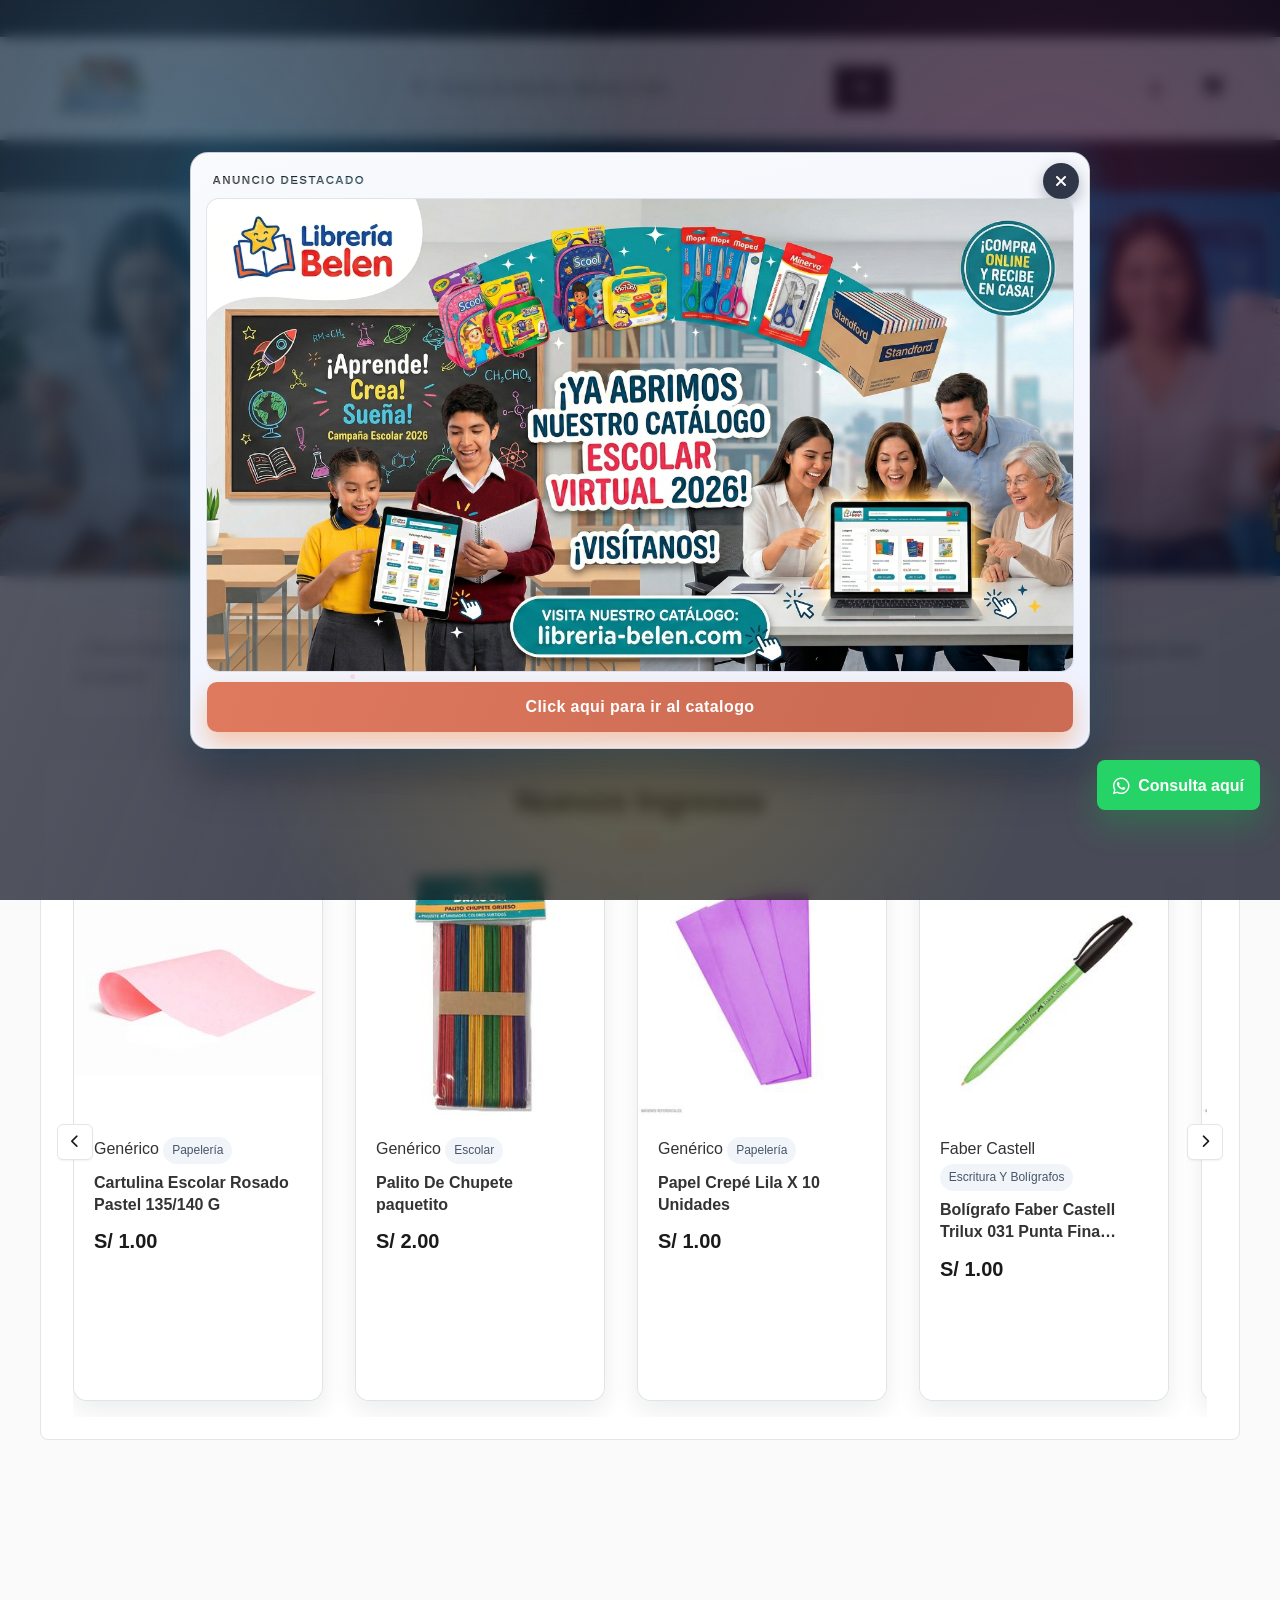
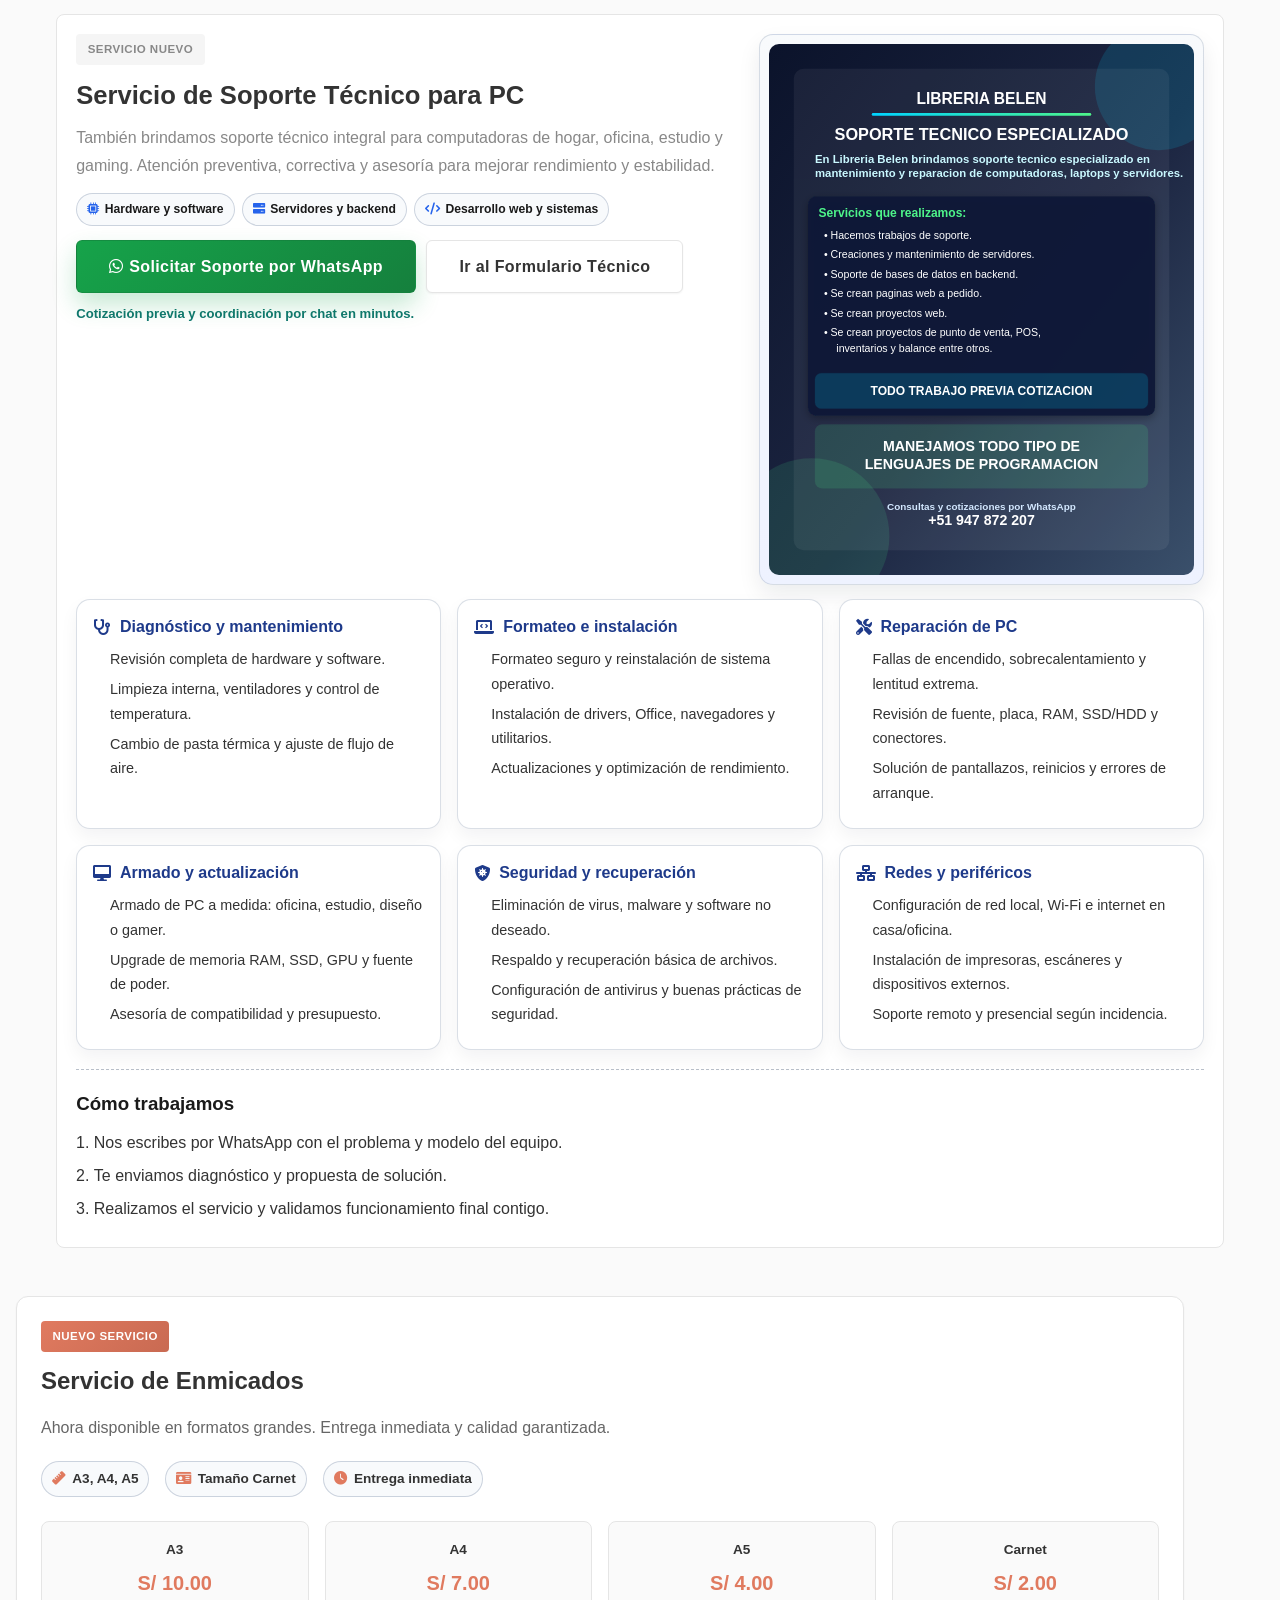
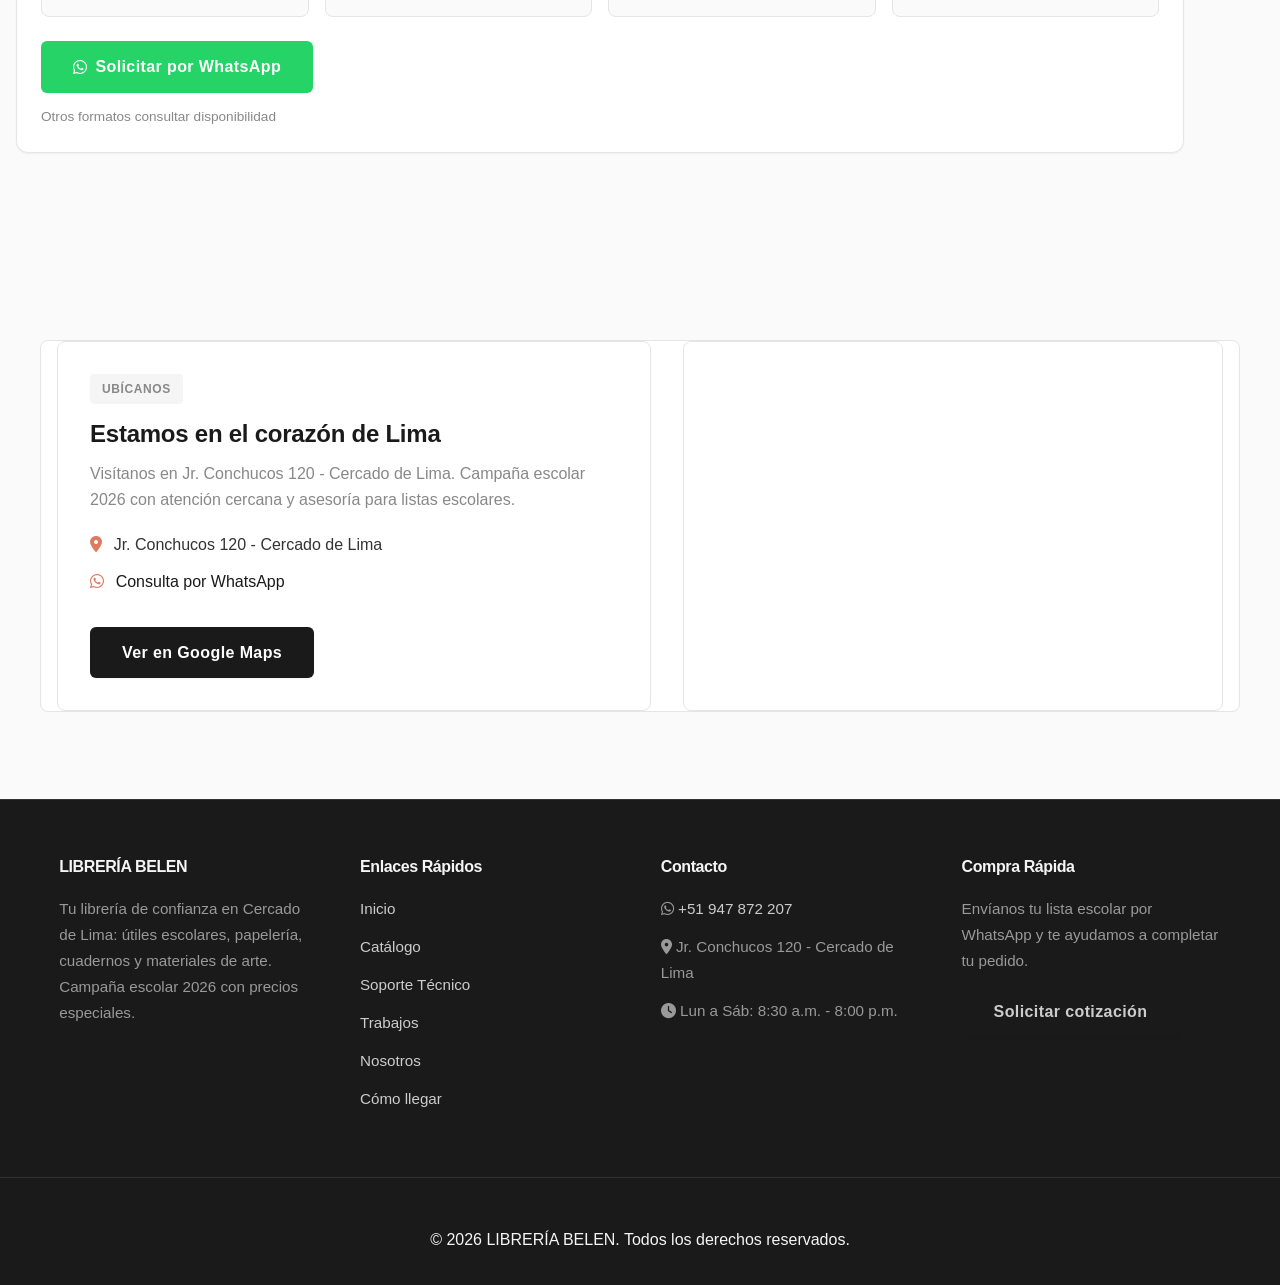
<file: index.html>
<!DOCTYPE html>
<html lang="es">

<head>
    <meta charset="UTF-8">
    <meta name="viewport" content="width=device-width, initial-scale=1.0">
    <meta name="robots" content="index,follow,max-image-preview:large">
    <meta name="author" content="Libreria Belen">
    <meta name="description" content="Librería Belen en Lima: útiles escolares, papelería, cuadernos, arte y oficina. Campaña escolar 2026, marcas como Faber-Castell y Artesco, envío gratis en estaciones de la Línea 1.">
    <meta http-equiv="Content-Security-Policy" content="default-src 'self'; base-uri 'self'; form-action 'self'; frame-ancestors 'self'; object-src 'none'; script-src 'self' 'unsafe-inline' https://static.cloudflareinsights.com; style-src 'self' 'unsafe-inline'; img-src 'self' data: https://via.placeholder.com; font-src 'self'; connect-src 'self' https://cloudflareinsights.com; frame-src https://www.google.com">
    <title>LIBRERÍA BELEN - Suministros de Oficina y Escolares</title>
    <link rel="canonical" href="https://libreria-belen.com/">
    <link rel="alternate" hreflang="es-PE" href="https://libreria-belen.com/">
    <meta property="og:type" content="website">
    <meta property="og:site_name" content="Libreria Belen">
    <meta property="og:title" content="LIBRERIA BELEN - Suministros de Oficina y Escolares">
    <meta property="og:description" content="Utiles escolares, papeleria y materiales de oficina en Cercado de Lima.">
    <meta property="og:url" content="https://libreria-belen.com/">
    <meta property="og:image" content="https://libreria-belen.com/img/logonuevo.png">
    <meta name="twitter:card" content="summary_large_image">
    <meta name="cf-beacon-token" content="YOUR_CF_BEACON_TOKEN">
    <link rel="preload" as="image" href="images/optimized/portada1-1920.jpg" type="image/jpeg">
    <link rel="preconnect" href="https://wa.me" crossorigin>
    <link rel="preconnect" href="https://www.google.com" crossorigin>
    <link rel="stylesheet" href="css/style.css?v=20260327a">
    <link rel="stylesheet" href="vendor/fontawesome/css/all.min.css">
    <script type="application/ld+json">
        {
            "@context": "https://schema.org",
            "@graph": [
                {
                    "@type": "LocalBusiness",
                    "name": "Libreria Belen",
                    "url": "https://libreria-belen.com/",
                    "telephone": "+51 947 872 207",
                    "address": {
                        "@type": "PostalAddress",
                        "streetAddress": "Jr. Conchucos 120",
                        "addressLocality": "Cercado de Lima",
                        "addressCountry": "PE"
                    },
                    "openingHours": "Mo-Sa 08:30-20:00",
                    "sameAs": [
                        "https://wa.me/51947872207"
                    ]
                },
                {
                    "@type": "WebSite",
                    "name": "Libreria Belen",
                    "url": "https://libreria-belen.com/",
                    "potentialAction": {
                        "@type": "SearchAction",
                        "target": "https://libreria-belen.com/catalog?search={search_term_string}",
                        "query-input": "required name=search_term_string"
                    }
                }
            ]
        }
    </script>
</head>

<body class="page-home">
    <a class="skip-link" href="#main-content">Saltar al contenido principal</a>

    <div class="announcement-bar">
        <div class="announcement-content">
            <p><i class="fas fa-store"></i> Atención en tienda: Lun a Sáb de 8:30 a.m. a 8:00 p.m.</p>
            <p><i class="fas fa-train"></i> Delivery gratis en todas las estaciones del tren, Metro de Lima, Línea 1.</p>
            <a href="https://wa.me/51947872207?text=Hola%20Librer%C3%ADa%20Bel%C3%A9n%2C%20quisiera%20consultar%20sobre%20sus%20productos%2C%20stock%20y%20precios." target="_blank" rel="noopener">
                <i class="fab fa-whatsapp"></i> Pedidos por WhatsApp
            </a>
        </div>
    </div>

    <!-- Encabezado -->
    <header class="main-header">
        <div class="header-container">
            <a href="index.html" class="logo">
                <img src="img/logonuevo.png" alt="Librería Belen" width="220" height="64" decoding="async" fetchpriority="high">
            </a>

            <div class="search-bar">
                <input type="text" id="searchInput" placeholder="Buscar productos, marcas y más..."
                    oninput="handleSearchInput(this.value)">
                <button type="button" onclick="executeSearch()" aria-label="Buscar productos"><i class="fas fa-search"></i></button>
                <div id="searchResults" class="search-results-dropdown"></div>
            </div>

            <div class="nav-icons">
                <button type="button" class="theme-toggle" data-theme-toggle aria-label="Cambiar tema visual">
                    <i class="fas fa-moon"></i>
                </button>
                <button type="button" class="cart-icon" onclick="window.location.href='catalog.html'" aria-label="Ir al catálogo">
                    <!-- For now links to cart page or modal logic later -->
                    <i class="fas fa-shopping-cart"></i>
                    <span class="cart-count" id="cart-count">0</span>
                </button>
                <button type="button" class="mobile-menu-btn" onclick="toggleMobileMenu()" aria-label="Abrir menú móvil">
                    <i class="fas fa-bars"></i>
                </button>
            </div>
        </div>
    </header>

    <!-- Navegacion -->
    <nav class="nav-links" aria-label="Navegación principal">
        <div class="container">
            <ul>
                <li><a href="index.html" class="active">Inicio</a></li>
                <li><a href="catalog.html">Catálogo</a></li>
                <li><a href="support.html">Soporte Técnico</a></li>
                <li><a href="trabajos.html">Trabajos</a></li>
                <li><a href="about.html">Nosotros</a></li>
            </ul>
        </div>
    </nav>

    <main id="main-content" class="home-main" tabindex="-1">
    <!-- Seccion hero -->
    <section class="home-hero" data-hero-carousel data-autoplay="true" aria-label="Promociones principales">
        <div class="home-hero-track">
            <article class="home-hero-slide is-active" data-hero-slide>
                <picture class="home-hero-media" aria-hidden="true">
                    <img src="images/optimized/portada1-1920.jpg" alt="Portada principal Librería Belen" width="1920" height="480" fetchpriority="high" loading="eager" decoding="async">
                </picture>
            </article>

            <article class="home-hero-slide" data-hero-slide>
                <picture class="home-hero-media" aria-hidden="true">
                    <img src="images/optimized/portadasoporte1-1920.jpg" alt="Segunda portada Librería Belen" width="1920" height="480" loading="lazy" decoding="async">
                </picture>
            </article>

            <article class="home-hero-slide" data-hero-slide>
                <picture class="home-hero-media" aria-hidden="true">
                    <img src="images/optimized/portadasoporte2-1920.jpg" alt="Tercera portada Librería Belen" width="1920" height="507" loading="lazy" decoding="async">
                </picture>
            </article>

            <article class="home-hero-slide" data-hero-slide>
                <picture class="home-hero-media" aria-hidden="true">
                    <img src="images/optimized/portada-cuatro-1920.jpg" alt="Cuarta portada Librería Belen" width="1920" height="507" loading="lazy" decoding="async">
                </picture>
            </article>

            <article class="home-hero-slide" data-hero-slide>
                <picture class="home-hero-media" aria-hidden="true">
                    <img src="images/optimized/portadacinco-1920.jpg" alt="Quinta portada Librería Belen" width="1920" height="507" loading="lazy" decoding="async">
                </picture>
            </article>
        </div>

        <div class="home-hero-controls" role="group" aria-label="Controles del carrusel principal">
            <button type="button" class="home-hero-nav home-hero-prev" data-hero-prev aria-label="Anterior publicación">
                <i class="fas fa-chevron-left" aria-hidden="true"></i>
            </button>
            <div class="home-hero-dots" role="tablist" aria-label="Seleccionar publicación de portada">
                <button type="button" class="home-hero-dot is-active" data-hero-dot aria-label="Ir a publicación 1"></button>
                <button type="button" class="home-hero-dot" data-hero-dot aria-label="Ir a publicación 2"></button>
                <button type="button" class="home-hero-dot" data-hero-dot aria-label="Ir a publicación 3"></button>
                <button type="button" class="home-hero-dot" data-hero-dot aria-label="Ir a publicación 4"></button>
                <button type="button" class="home-hero-dot" data-hero-dot aria-label="Ir a publicación 5"></button>
            </div>
            <button type="button" class="home-hero-nav home-hero-next" data-hero-next aria-label="Siguiente publicación">
                <i class="fas fa-chevron-right" aria-hidden="true"></i>
            </button>
        </div>
    </section>

    <section class="container conversion-strip reveal-on-scroll">
        <div class="conversion-strip-card">
            <p>¿Tienes lista escolar completa?</p>
            <strong>Te ayudamos a armar tu pedido en menos de 10 minutos.</strong>
            <div class="conversion-strip-actions">
                <a href="https://wa.me/51947872207?text=Hola%20Librer%C3%ADa%20Bel%C3%A9n%2C%20quisiera%20consultar%20sobre%20sus%20productos%2C%20stock%20y%20precios." class="btn btn-primary btn-whatsapp-priority" data-cta-id="home_strip_whatsapp" target="_blank" rel="noopener"><i class="fab fa-whatsapp"></i> Empezar por WhatsApp</a>
                <a href="catalog.html" class="btn btn-outline-light">Ver catálogo</a>
            </div>
            <p class="conversion-strip-note">Atención personalizada y respuesta rápida por WhatsApp.</p>
        </div>
    </section>

<!-- Carrusel destacado -->
    <section class="container home-featured">
        <h2 class="section-title">Nuevos Ingresos</h2>
        <div class="carousel-container">
            <button type="button" class="carousel-btn prev" onclick="scrollCarousel(-1)" aria-label="Desplazar carrusel a la izquierda"><i class="fas fa-chevron-left"></i></button>
            <div class="carousel-track" id="featured-carousel">
                <!-- Random products will be loaded via JS -->
                <p class="carousel-loading-placeholder">Cargando novedades...</p>
            </div>
            <button type="button" class="carousel-btn next" onclick="scrollCarousel(1)" aria-label="Desplazar carrusel a la derecha"><i class="fas fa-chevron-right"></i></button>
        </div>
    </section>

<section class="container matrix-divider-section reveal-on-scroll" aria-label="Separación de secciones">
        <div class="matrix-divider" role="presentation">
            <span class="matrix-divider-label">Zona de Soporte Técnico</span>
            <span class="matrix-divider-line"></span>
            <span class="matrix-divider-line"></span>
        </div>
    </section>

    <section id="soporte-tecnico" class="container support-tech-section reveal-on-scroll">
        <div class="support-tech-shell">
            <div class="support-tech-top">
                <div class="support-tech-head">
                    <span class="support-tech-badge">Servicio nuevo</span>
                    <h2>Servicio de Soporte Técnico para PC</h2>
                    <p>También brindamos soporte técnico integral para computadoras de hogar, oficina, estudio y gaming. Atención preventiva, correctiva y asesoría para mejorar rendimiento y estabilidad.</p>
                    <div class="support-tech-stats">
                        <span><i class="fas fa-microchip"></i> Hardware y software</span>
                        <span><i class="fas fa-server"></i> Servidores y backend</span>
                        <span><i class="fas fa-code"></i> Desarrollo web y sistemas</span>
                    </div>
                    <div class="support-tech-actions">
                        <a class="btn btn-primary btn-whatsapp-priority" href="https://wa.me/51947872207?text=Hola%2C%20necesito%20soporte%20t%C3%A9cnico%20para%20mi%20PC.%20Quisiera%20informaci%C3%B3n%20sobre%20diagn%C3%B3stico%2C%20reparaci%C3%B3n%2C%20formateo%20o%20armado." data-cta-id="home_support_whatsapp" target="_blank" rel="noopener"><i class="fab fa-whatsapp"></i> Solicitar Soporte por WhatsApp</a>
                        <a class="btn btn-outline-light" href="support.html">Ir al Formulario Técnico</a>
                        <span class="support-cta-note">Cotización previa y coordinación por chat en minutos.</span>
                    </div>
                </div>
                <div class="support-tech-visual" aria-hidden="true">
                    <img src="img/publicidad-soporte-tecnico.svg" alt="Publicidad soporte técnico">
                </div>
            </div>
            <div class="support-tech-grid">
                <article class="support-tech-card">
                    <h3><i class="fas fa-stethoscope"></i> Diagnóstico y mantenimiento</h3>
                    <ul>
                        <li>Revisión completa de hardware y software.</li>
                        <li>Limpieza interna, ventiladores y control de temperatura.</li>
                        <li>Cambio de pasta térmica y ajuste de flujo de aire.</li>
                    </ul>
                </article>
                <article class="support-tech-card">
                    <h3><i class="fas fa-laptop-code"></i> Formateo e instalación</h3>
                    <ul>
                        <li>Formateo seguro y reinstalación de sistema operativo.</li>
                        <li>Instalación de drivers, Office, navegadores y utilitarios.</li>
                        <li>Actualizaciones y optimización de rendimiento.</li>
                    </ul>
                </article>
                <article class="support-tech-card">
                    <h3><i class="fas fa-tools"></i> Reparación de PC</h3>
                    <ul>
                        <li>Fallas de encendido, sobrecalentamiento y lentitud extrema.</li>
                        <li>Revisión de fuente, placa, RAM, SSD/HDD y conectores.</li>
                        <li>Solución de pantallazos, reinicios y errores de arranque.</li>
                    </ul>
                </article>
                <article class="support-tech-card">
                    <h3><i class="fas fa-desktop"></i> Armado y actualización</h3>
                    <ul>
                        <li>Armado de PC a medida: oficina, estudio, diseño o gamer.</li>
                        <li>Upgrade de memoria RAM, SSD, GPU y fuente de poder.</li>
                        <li>Asesoría de compatibilidad y presupuesto.</li>
                    </ul>
                </article>
                <article class="support-tech-card">
                    <h3><i class="fas fa-shield-virus"></i> Seguridad y recuperación</h3>
                    <ul>
                        <li>Eliminación de virus, malware y software no deseado.</li>
                        <li>Respaldo y recuperación básica de archivos.</li>
                        <li>Configuración de antivirus y buenas prácticas de seguridad.</li>
                    </ul>
                </article>
                <article class="support-tech-card">
                    <h3><i class="fas fa-network-wired"></i> Redes y periféricos</h3>
                    <ul>
                        <li>Configuración de red local, Wi-Fi e internet en casa/oficina.</li>
                        <li>Instalación de impresoras, escáneres y dispositivos externos.</li>
                        <li>Soporte remoto y presencial según incidencia.</li>
                    </ul>
                </article>
            </div>
            <div class="support-tech-process">
                <h3>Cómo trabajamos</h3>
                <ol>
                    <li>Nos escribes por WhatsApp con el problema y modelo del equipo.</li>
                    <li>Te enviamos diagnóstico y propuesta de solución.</li>
                    <li>Realizamos el servicio y validamos funcionamiento final contigo.</li>
                </ol>
            </div>
        </div>
    </section>

    <!-- Sección de Enmicados -->
    <section class="container enmicados-section">
        <div class="support-tech-shell">
            <div class="enmicados-layout">
                <div class="enmicados-copy">
                    <span class="support-tech-badge">NUEVO SERVICIO</span>
                    <h2>Servicio de Enmicados</h2>
                    <p class="enmicados-description">Ahora disponible en formatos grandes. Entrega inmediata y calidad garantizada.</p>
                    <div class="support-tech-stats">
                        <span><i class="fas fa-ruler"></i> A3, A4, A5</span>
                        <span><i class="fas fa-id-card"></i> Tamaño Carnet</span>
                        <span><i class="fas fa-clock"></i> Entrega inmediata</span>
                    </div>
                    <div class="enmicados-pricing-grid">
                        <div class="price-box-item">
                            <div class="price-box-label">A3</div>
                            <div class="price-box-value">S/ 10.00</div>
                        </div>
                        <div class="price-box-item">
                            <div class="price-box-label">A4</div>
                            <div class="price-box-value">S/ 7.00</div>
                        </div>
                        <div class="price-box-item">
                            <div class="price-box-label">A5</div>
                            <div class="price-box-value">S/ 4.00</div>
                        </div>
                        <div class="price-box-item">
                            <div class="price-box-label">Carnet</div>
                            <div class="price-box-value">S/ 2.00</div>
                        </div>
                    </div>
                    <a class="btn btn-primary enmicados-cta" href="https://wa.me/51947872207?text=Hola%2C%20quiero%20informaci%C3%B3n%20sobre%20el%20servicio%20de%20enmicados." target="_blank" rel="noopener"><i class="fab fa-whatsapp"></i> Solicitar por WhatsApp</a>
                    <p class="enmicados-note-inline">Otros formatos consultar disponibilidad</p>
                </div>
            </div>
        </div>
    </section>

    <section class="container library-divider-section reveal-on-scroll" aria-label="Separación de ubicación">
        <div class="library-divider" role="presentation">
            <span class="library-divider-label">Ubicación y atención presencial</span>
            <span class="library-divider-line"></span>
            <span class="library-divider-line"></span>
        </div>
    </section>

    <!-- Location Section -->
    <section class="location-section">
        <div class="container location-grid">
            <div class="location-card">
                <div class="location-title">
                    <span class="location-badge">Ubícanos</span>
                    <h2>Estamos en el corazón de Lima</h2>
                    <p>Visítanos en Jr. Conchucos 120 - Cercado de Lima. Campaña escolar 2026 con atención cercana y asesoría para listas escolares.</p>
                </div>
                <div class="location-details">
                    <div><i class="fas fa-map-marker-alt"></i> Jr. Conchucos 120 - Cercado de Lima</div>
                    <div><i class="fab fa-whatsapp"></i> <a href="https://wa.me/51947872207?text=Hola%20Librer%C3%ADa%20Bel%C3%A9n%2C%20quisiera%20consultar%20sobre%20sus%20productos%2C%20stock%20y%20precios." target="_blank" rel="noopener">Consulta por WhatsApp</a></div>
                </div>
                <div class="location-actions">
                    <a class="btn btn-primary" href="https://maps.app.goo.gl/QyMt76Eo8Yr2KrZt5" target="_blank" rel="noopener">Ver en Google Maps</a>
                </div>
            </div>
            <div class="location-map">
                <iframe
                    title="Ubicación Librería Belen"
                    src="https://www.google.com/maps?q=-12.044322104838658,-77.01129263126799&output=embed"
                    loading="lazy"
                    referrerpolicy="no-referrer-when-downgrade">
                </iframe>
            </div>
        </div>
    </section>

    </main>

    <!-- Pie de pagina -->
    <footer>
        <div class="container footer-content">
            <div class="footer-section">
                <h3>LIBRERÍA BELEN</h3>
                <p>Tu librería de confianza en Cercado de Lima: útiles escolares, papelería, cuadernos y materiales de arte. Campaña escolar 2026 con precios especiales.</p>
            </div>
            <div class="footer-section">
                <h3>Enlaces Rápidos</h3>
                <ul>
                    <li><a href="index.html">Inicio</a></li>
                    <li><a href="catalog.html">Catálogo</a></li>
                    <li><a href="support.html">Soporte Técnico</a></li>
                    <li><a href="trabajos.html">Trabajos</a></li>
                    <li><a href="about.html">Nosotros</a></li>
                    <li><a href="https://maps.app.goo.gl/QyMt76Eo8Yr2KrZt5" target="_blank" rel="noopener">Cómo llegar</a></li>
                </ul>
            </div>
            <div class="footer-section">
                <h3>Contacto</h3>
                <p>
                    <i class="fab fa-whatsapp"></i>
                    <a href="https://wa.me/51947872207?text=Hola%20Librer%C3%ADa%20Bel%C3%A9n%2C%20quisiera%20consultar%20sobre%20sus%20productos%2C%20stock%20y%20precios." target="_blank" rel="noopener">+51 947 872 207</a>
                </p>
                <p><i class="fas fa-map-marker-alt"></i> Jr. Conchucos 120 - Cercado de Lima</p>
                <p><i class="fas fa-clock"></i> Lun a Sáb: 8:30 a.m. - 8:00 p.m.</p>
            </div>
            <div class="footer-section">
                <h3>Compra Rápida</h3>
                <p>Envíanos tu lista escolar por WhatsApp y te ayudamos a completar tu pedido.</p>
                <a class="btn btn-primary" href="https://wa.me/51947872207?text=Hola%20Librer%C3%ADa%20Bel%C3%A9n%2C%20quisiera%20consultar%20sobre%20sus%20productos%2C%20stock%20y%20precios." target="_blank" rel="noopener">Solicitar cotización</a>
            </div>
        </div>
        <div class="footer-legal">
            <p>&copy; <span data-current-year>2026</span> LIBRERÍA BELEN. Todos los derechos reservados.</p>
        </div>
    </footer>

    <!-- Modal de detalle del producto -->
    <div id="productDetailModal" class="modal">
        <div class="modal-content product-detail-content">
            <span class="close-modal" onclick="closeProductModal()">&times;</span>
            <div class="product-detail-grid">
                <div class="detail-image-container">
                    <img id="detailImage" src="img/icon.svg" alt="Producto">
                    <p class="image-disclaimer">Imagen de referencia, Librería Belen no es dueña ni autora de esta imagen.</p>
                </div>
                <div class="detail-info-container">
                    <h2 id="detailTitle">Título del Producto</h2>
                    <div class="detail-meta">
                        <span id="detailPrice" class="detail-price">S/ 0.00</span>
                        <div id="detailRating" class="product-rating"></div>
                    </div>

                    <div class="detail-section">
                        <h4>Descripción</h4>
                        <p id="detailDescription">Descripción detallada...</p>
                    </div>

                    <div class="detail-section">
                        <h4>Cualidades</h4>
                        <ul id="detailFeatures"></ul>
                    </div>

                    <div class="detail-section">
                        <h4>Para qué sirve</h4>
                        <ul id="detailUsage"></ul>
                    </div>

                    <div class="detail-actions">
                        <div class="qty-selector">
                            <button type="button" onclick="adjustDetailQty(-1)">-</button>
                            <span id="detailQty">1</span>
                            <button type="button" onclick="adjustDetailQty(1)">+</button>
                        </div>
                        <button type="button" class="btn btn-primary" id="detailAddBtn" onclick="addToCartFromDetail()">Agregar al Carrito</button>
                        <button type="button" class="btn btn-whatsapp-detail" id="detailWhatsAppBtn" onclick="contactViaProductWhatsAppFromDetail()"><i class="fab fa-whatsapp"></i> Consultar por WhatsApp</button>
                    </div>
                </div>
            </div>
        </div>
    </div>

    <!-- Navegacion inferior movil -->
    <nav class="mobile-bottom-nav" aria-label="Navegación móvil">
        <a href="index.html" class="active">
            <i class="fas fa-home"></i>
            <span>Inicio</span>
        </a>
        <a href="catalog.html">
            <i class="fas fa-th"></i>
            <span>Catálogo</span>
        </a>
        <a href="#" onclick="openCart(); return false;">
            <i class="fas fa-shopping-cart"></i>
            <span>Carrito</span>
        </a>
        <a href="about.html">
            <i class="fas fa-info-circle"></i>
            <span>Nosotros</span>
        </a>
        <a href="support.html">
            <i class="fas fa-tools"></i>
            <span>Soporte</span>
        </a>
    </nav>

    <a class="whatsapp-float" href="https://wa.me/51947872207?text=Hola%20Librer%C3%ADa%20Bel%C3%A9n%2C%20quisiera%20consultar%20sobre%20sus%20productos%2C%20stock%20y%20precios." data-cta-id="home_fab_whatsapp" target="_blank" rel="noopener">
        <i class="fab fa-whatsapp"></i>
        <span>Consulta aquí</span>
    </a>

    <script src="data/products.js?v=20260228e" defer></script>
    <!-- Anuncio emergente de ingreso -->
    <div id="entryAnnouncementModal" class="modal entry-announcement-modal" role="dialog" aria-modal="true" aria-labelledby="entryAnnouncementTitle">
        <div class="modal-content entry-announcement-content">
            <button type="button" class="entry-announcement-close" data-announcement-close aria-label="Cerrar anuncio">
                <i class="fas fa-times" aria-hidden="true"></i>
            </button>
            <p id="entryAnnouncementTitle" class="entry-announcement-kicker">Anuncio destacado</p>
            <a class="entry-announcement-link" href="catalog.html" aria-label="Ir al catalogo">
                <img class="entry-announcement-image" src="images/Publicidad%20nueva%20para%20libreria.png" alt="Anuncio destacado de Libreria Belen" width="900" height="900" loading="eager" decoding="async">
            </a>
            <a class="btn btn-primary entry-announcement-cta" href="catalog.html">Click aqui para ir al catalogo</a>
        </div>
    </div>

    <script src="js/app.js?v=20260327a" defer></script>
</body>

</html>
</file>
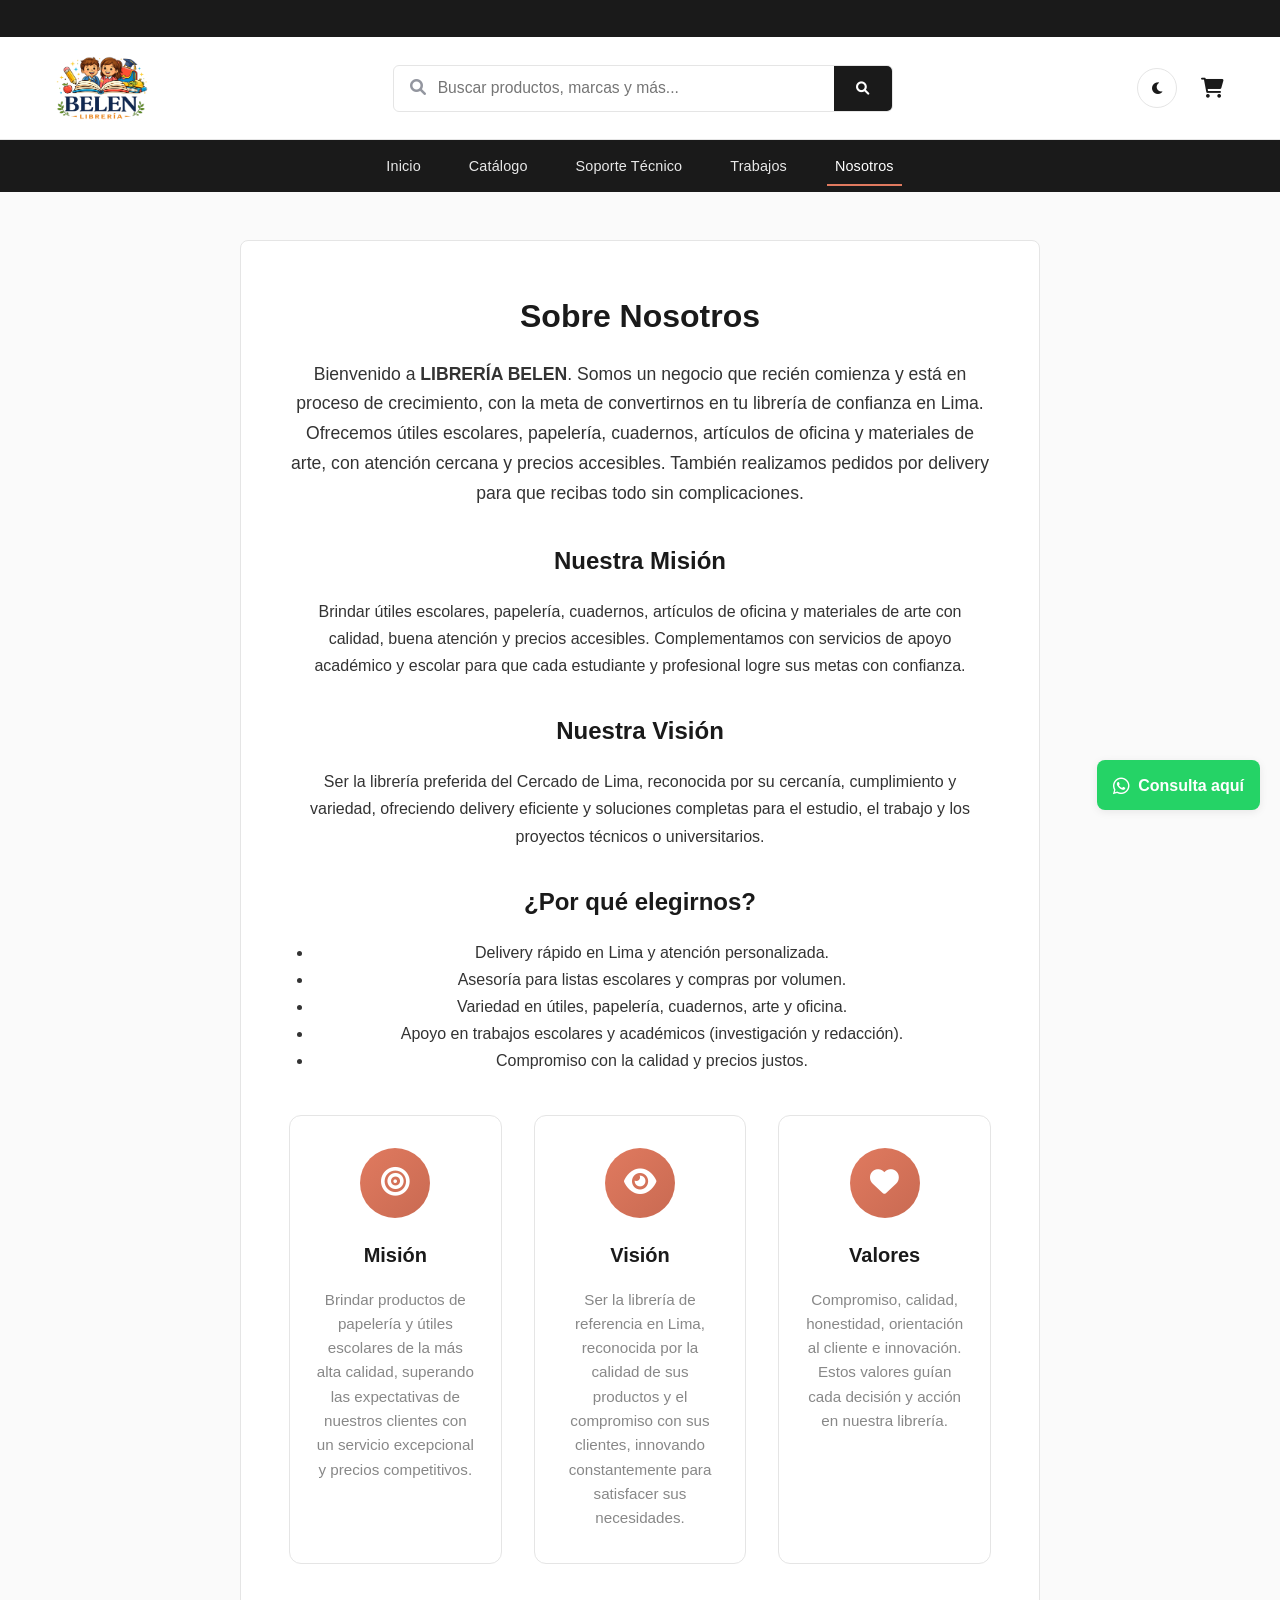
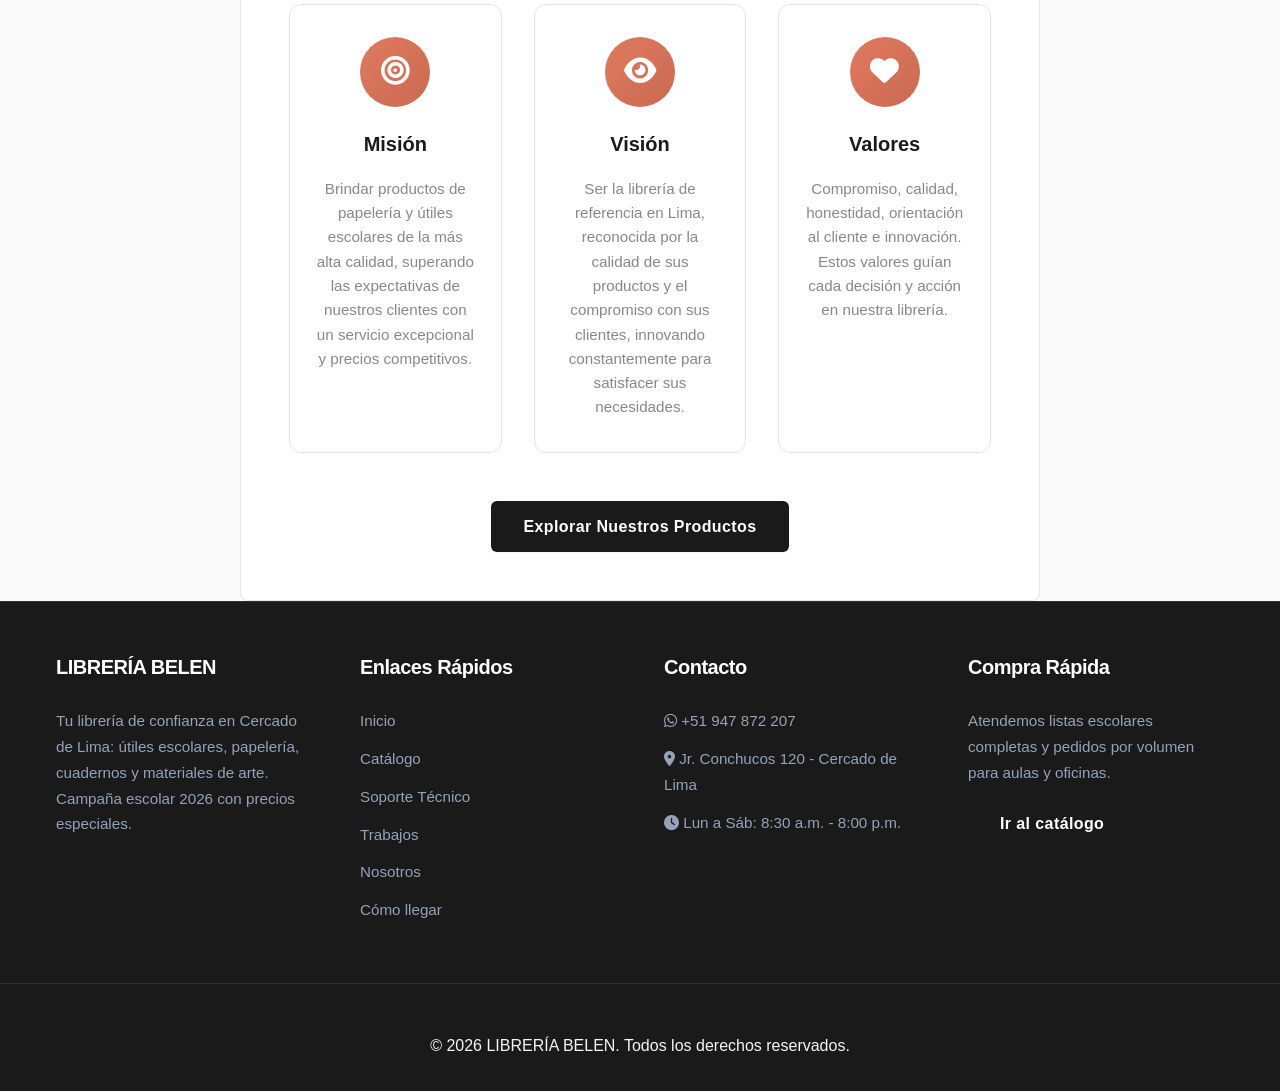
<file: about.html>
<!DOCTYPE html>
<html lang="es">

<head>
    <meta charset="UTF-8">
    <meta name="viewport" content="width=device-width, initial-scale=1.0">
    <meta name="robots" content="index,follow,max-image-preview:large">
    <meta name="author" content="Libreria Belen">
    <meta name="description" content="Librería Belen: suministros de oficina, útiles escolares y materiales de arte con calidad y buen precio. Atención personalizada y campaña escolar 2026.">
    <meta http-equiv="Content-Security-Policy" content="default-src 'self'; base-uri 'self'; form-action 'self'; frame-ancestors 'self'; object-src 'none'; script-src 'self' 'unsafe-inline' https://static.cloudflareinsights.com; style-src 'self' 'unsafe-inline'; img-src 'self' data: https://via.placeholder.com; font-src 'self'; connect-src 'self' https://cloudflareinsights.com; frame-src https://www.google.com; ">
    <title>Nosotros - LIBRERÍA BELEN</title>
    <link rel="canonical" href="https://libreria-belen.com/about">
    <link rel="alternate" hreflang="es-PE" href="https://libreria-belen.com/about">
    <meta property="og:type" content="website">
    <meta property="og:site_name" content="Libreria Belen">
    <meta property="og:title" content="Nosotros - LIBRERIA BELEN">
    <meta property="og:description" content="Conoce nuestra historia, misión y visión en Librería Belén.">
    <meta property="og:url" content="https://libreria-belen.com/about">
    <meta property="og:image" content="https://libreria-belen.com/img/logonuevo.png">
    <meta name="twitter:card" content="summary_large_image">
    <meta name="cf-beacon-token" content="YOUR_CF_BEACON_TOKEN">
    <link rel="preconnect" href="https://wa.me" crossorigin>
    <link rel="stylesheet" href="css/style.css?v=20260327a">
    <link rel="stylesheet" href="vendor/fontawesome/css/all.min.css">
    <script type="application/ld+json">
        {
            "@context": "https://schema.org",
            "@type": "AboutPage",
            "name": "Sobre Libreria Belen",
            "url": "https://libreria-belen.com/about"
        }
    </script>
</head>

<body>
    <a class="skip-link" href="#main-content">Saltar al contenido principal</a>

    <div class="announcement-bar">
        <div class="announcement-content">
            <p><i class="fas fa-store"></i> Atención en tienda: Lun a Sáb de 8:30 a.m. a 8:00 p.m.</p>
            <a href="https://wa.me/51947872207?text=Hola%20Librer%C3%ADa%20Bel%C3%A9n%2C%20quisiera%20consultar%20sobre%20sus%20productos%2C%20stock%20y%20precios." target="_blank" rel="noopener">
                <i class="fab fa-whatsapp"></i> Pedidos por WhatsApp
            </a>
        </div>
    </div>

    <!-- Encabezado -->
    <header class="main-header">
        <div class="header-container">
            <a href="index.html" class="logo">
                <img src="img/logonuevo.png" alt="Librería Belen" width="220" height="64" decoding="async" fetchpriority="high">
            </a>

            <div class="search-bar" style="position: relative;">
                <input type="text" id="searchInput" placeholder="Buscar productos, marcas y más..."
                    oninput="handleSearchInput(this.value)">
                <button type="button" onclick="executeSearch()" aria-label="Buscar productos"><i class="fas fa-search"></i></button>
                <div id="searchResults" class="search-results-dropdown"></div>
            </div>

            <div class="nav-icons">
                <button type="button" class="theme-toggle" data-theme-toggle aria-label="Cambiar tema visual">
                    <i class="fas fa-moon"></i>
                </button>
                <button type="button" class="cart-icon" onclick="window.location.href='catalog.html'" aria-label="Ir al catálogo">
                    <i class="fas fa-shopping-cart"></i>
                    <span class="cart-count">0</span>
                </button>
                <button type="button" class="mobile-menu-btn" onclick="toggleMobileMenu()" aria-label="Abrir menú móvil">
                    <i class="fas fa-bars"></i>
                </button>
            </div>
        </div>
    </header>

    <nav class="nav-links">
        <div class="container">
            <ul>
                <li><a href="index.html">Inicio</a></li>
                <li><a href="catalog.html">Catálogo</a></li>
                <li><a href="support.html">Soporte Técnico</a></li>
                <li><a href="trabajos.html">Trabajos</a></li>
                <li><a href="about.html" class="active">Nosotros</a></li>
            </ul>
        </div>
    </nav>

    <!-- Contenido principal -->
    <main id="main-content" class="container" tabindex="-1">
        <div class="about-content">
            <h1 style="color: var(--primary-color); margin-bottom: var(--spacing-sm);">Sobre Nosotros</h1>
            <p style="font-size: 1.1rem; margin-bottom: var(--spacing-md);">
                Bienvenido a <strong>LIBRERÍA BELEN</strong>. Somos un negocio que recién comienza y está en proceso de
                crecimiento, con la meta de convertirnos en tu librería de confianza en Lima. Ofrecemos útiles escolares,
                papelería, cuadernos, artículos de oficina y materiales de arte, con atención cercana y precios accesibles.
                También realizamos pedidos por delivery para que recibas todo sin complicaciones.
            </p>

            <h2 style="color: var(--primary-color); margin-bottom: var(--spacing-sm);">Nuestra Misión</h2>
            <p style="margin-bottom: var(--spacing-md);">
                Brindar útiles escolares, papelería, cuadernos, artículos de oficina y materiales de arte con calidad,
                buena atención y precios accesibles. Complementamos con servicios de apoyo académico y escolar para que
                cada estudiante y profesional logre sus metas con confianza.
            </p>

            <h2 style="color: var(--primary-color); margin-bottom: var(--spacing-sm);">Nuestra Visión</h2>
            <p style="margin-bottom: var(--spacing-md);">
                Ser la librería preferida del Cercado de Lima, reconocida por su cercanía, cumplimiento y variedad,
                ofreciendo delivery eficiente y soluciones completas para el estudio, el trabajo y los proyectos
                técnicos o universitarios.
            </p>

            <h2 style="color: var(--primary-color); margin-bottom: var(--spacing-sm);">¿Por qué elegirnos?</h2>
            <ul style="list-style: disc; margin-left: 1.5rem; margin-bottom: var(--spacing-md);">
                <li>Delivery rápido en Lima y atención personalizada.</li>
                <li>Asesoría para listas escolares y compras por volumen.</li>
                <li>Variedad en útiles, papelería, cuadernos, arte y oficina.</li>
                <li>Apoyo en trabajos escolares y académicos (investigación y redacción).</li>
                <li>Compromiso con la calidad y precios justos.</li>
            </ul>

            <div class="services-grid" style="margin-top: 40px;">
                <div class="service-card">
                    <div class="service-icon"><i class="fas fa-bullseye"></i></div>
                    <h3 class="service-title">Misión</h3>
                    <p class="service-desc">
                        Brindar productos de papelería y útiles escolares de la más alta calidad,
                        superando las expectativas de nuestros clientes con un servicio excepcional
                        y precios competitivos.
                    </p>
                </div>

                <div class="service-card">
                    <div class="service-icon"><i class="fas fa-eye"></i></div>
                    <h3 class="service-title">Visión</h3>
                    <p class="service-desc">
                        Ser la librería de referencia en Lima, reconocida por la calidad de sus
                        productos y el compromiso con sus clientes, innovando constantemente
                        para satisfacer sus necesidades.
                    </p>
                </div>

                <div class="service-card">
                    <div class="service-icon"><i class="fas fa-heart"></i></div>
                    <h3 class="service-title">Valores</h3>
                    <p class="service-desc">
                        Compromiso, calidad, honestidad, orientación al cliente e innovación.
                        Estos valores guían cada decisión y acción en nuestra librería.
                    </p>
                </div>
            </div>

            <div class="services-grid" style="margin-top: 40px;">
                <div class="service-card">
                    <div class="service-icon"><i class="fas fa-bullseye"></i></div>
                    <h3 class="service-title">Misión</h3>
                    <p class="service-desc">
                        Brindar productos de papelería y útiles escolares de la más alta calidad,
                        superando las expectativas de nuestros clientes con un servicio excepcional
                        y precios competitivos.
                    </p>
                </div>

                <div class="service-card">
                    <div class="service-icon"><i class="fas fa-eye"></i></div>
                    <h3 class="service-title">Visión</h3>
                    <p class="service-desc">
                        Ser la librería de referencia en Lima, reconocida por la calidad de sus
                        productos y el compromiso con sus clientes, innovando constantemente
                        para satisfacer sus necesidades.
                    </p>
                </div>

                <div class="service-card">
                    <div class="service-icon"><i class="fas fa-heart"></i></div>
                    <h3 class="service-title">Valores</h3>
                    <p class="service-desc">
                        Compromiso, calidad, honestidad, orientación al cliente e innovación.
                        Estos valores guían cada decisión y acción en nuestra librería.
                    </p>
                </div>
            </div>

            <div style="text-align: center; margin-top: var(--spacing-lg);">
                <a href="catalog.html" class="btn btn-primary">Explorar Nuestros Productos</a>
            </div>
        </div>
    </main>

    <!-- Pie de pagina -->
    <footer>
        <div class="container footer-content">
            <div class="footer-section">
                <h3>LIBRERÍA BELEN</h3>
                <p>Tu librería de confianza en Cercado de Lima: útiles escolares, papelería, cuadernos y materiales de arte. Campaña escolar 2026 con precios especiales.</p>
            </div>
            <div class="footer-section">
                <h3>Enlaces Rápidos</h3>
                <ul>
                    <li><a href="index.html">Inicio</a></li>
                    <li><a href="catalog.html">Catálogo</a></li>
                    <li><a href="support.html">Soporte Técnico</a></li>
                    <li><a href="trabajos.html">Trabajos</a></li>
                    <li><a href="about.html">Nosotros</a></li>
                    <li><a href="https://maps.app.goo.gl/QyMt76Eo8Yr2KrZt5" target="_blank" rel="noopener">Cómo llegar</a></li>
                </ul>
            </div>
            <div class="footer-section">
                <h3>Contacto</h3>
                <p>
                    <i class="fab fa-whatsapp"></i>
                    <a href="https://wa.me/51947872207?text=Hola%20Librer%C3%ADa%20Bel%C3%A9n%2C%20quisiera%20consultar%20sobre%20sus%20productos%2C%20stock%20y%20precios." target="_blank" rel="noopener">+51 947 872 207</a>
                </p>
                <p><i class="fas fa-map-marker-alt"></i> Jr. Conchucos 120 - Cercado de Lima</p>
                <p><i class="fas fa-clock"></i> Lun a Sáb: 8:30 a.m. - 8:00 p.m.</p>
            </div>
            <div class="footer-section">
                <h3>Compra Rápida</h3>
                <p>Atendemos listas escolares completas y pedidos por volumen para aulas y oficinas.</p>
                <a class="btn btn-primary" href="catalog.html">Ir al catálogo</a>
            </div>
        </div>
        <div
            style="text-align: center; padding-top: var(--spacing-lg); border-top: 1px solid #333; margin-top: var(--spacing-lg);">
            <p>&copy; <span data-current-year>2026</span> LIBRERÍA BELEN. Todos los derechos reservados.</p>
        </div>
    </footer>

    <!-- Navegacion inferior movil -->
    <nav class="mobile-bottom-nav">
        <a href="index.html">
            <i class="fas fa-home"></i>
            <span>Inicio</span>
        </a>
        <a href="catalog.html">
            <i class="fas fa-th"></i>
            <span>Catálogo</span>
        </a>
        <a href="#" onclick="openCart(); return false;">
            <i class="fas fa-shopping-cart"></i>
            <span>Carrito</span>
        </a>
        <a href="about.html" class="active">
            <i class="fas fa-info-circle"></i>
            <span>Nosotros</span>
        </a>
        <a href="support.html">
            <i class="fas fa-tools"></i>
            <span>Soporte</span>
        </a>
    </nav>

    <a class="whatsapp-float" href="https://wa.me/51947872207?text=Hola%20Librer%C3%ADa%20Bel%C3%A9n%2C%20quisiera%20consultar%20sobre%20sus%20productos%2C%20stock%20y%20precios." target="_blank" rel="noopener">
        <i class="fab fa-whatsapp"></i>
        <span>Consulta aquí</span>
    </a>

    <script src="js/app.js?v=20260327a" defer></script>
</body>

</html>
</file>
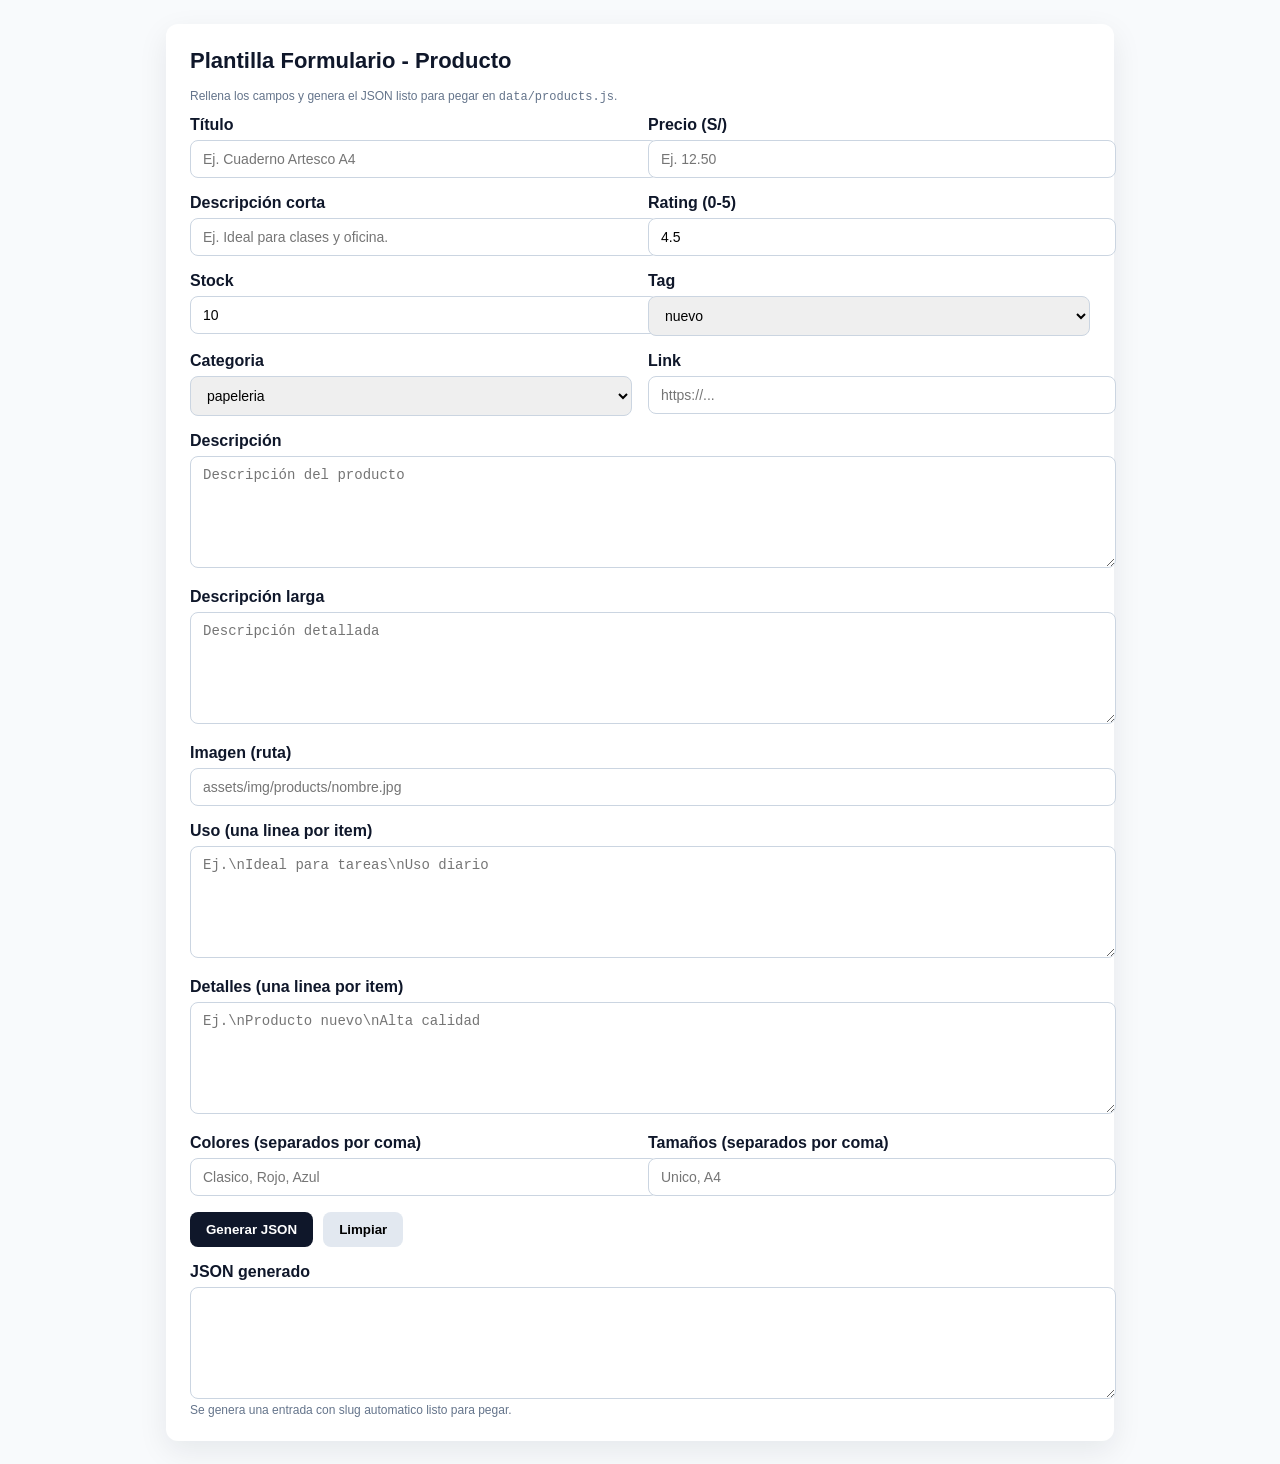
<file: plantilla-formulario.html>
<!DOCTYPE html>
<html lang="es">
<head>
  <meta charset="UTF-8">
  <meta name="viewport" content="width=device-width, initial-scale=1.0">
  <title>Plantilla Formulario Producto</title>
  <style>
    body { font-family: Arial, sans-serif; margin: 24px; background: #f8fafc; color: #0f172a; }
    .container { max-width: 900px; margin: 0 auto; background: #fff; padding: 24px; border-radius: 12px; box-shadow: 0 10px 30px rgba(15,23,42,0.08); }
    h1 { margin-top: 0; font-size: 22px; }
    .grid { display: grid; grid-template-columns: repeat(2, 1fr); gap: 16px; }
    label { display: block; font-weight: 600; margin-bottom: 6px; }
    input, select, textarea { width: 100%; padding: 10px 12px; border: 1px solid #cbd5e1; border-radius: 8px; font-size: 14px; }
    textarea { min-height: 90px; resize: vertical; }
    .full { grid-column: 1 / -1; }
    .actions { display: flex; gap: 10px; margin-top: 16px; }
    button { padding: 10px 16px; border: none; border-radius: 8px; cursor: pointer; font-weight: 600; }
    .primary { background: #0f172a; color: #fff; }
    .secondary { background: #e2e8f0; }
    .output { margin-top: 16px; }
    .hint { font-size: 12px; color: #64748b; }
  </style>
</head>
<body>
  <div class="container">
    <h1>Plantilla Formulario - Producto</h1>
    <p class="hint">Rellena los campos y genera el JSON listo para pegar en <code>data/products.js</code>.</p>

    <div class="grid">
      <div>
        <label for="title">Título</label>
        <input id="title" type="text" placeholder="Ej. Cuaderno Artesco A4">
      </div>
      <div>
        <label for="price">Precio (S/)</label>
        <input id="price" type="number" step="0.01" placeholder="Ej. 12.50">
      </div>
      <div>
        <label for="short">Descripción corta</label>
        <input id="short" type="text" placeholder="Ej. Ideal para clases y oficina.">
      </div>
      <div>
        <label for="rating">Rating (0-5)</label>
        <input id="rating" type="number" step="0.1" value="4.5">
      </div>
      <div>
        <label for="stock">Stock</label>
        <input id="stock" type="number" value="10">
      </div>
      <div>
        <label for="tag">Tag</label>
        <select id="tag">
          <option value="nuevo">nuevo</option>
          <option value="oferta">oferta</option>
          <option value="">(vacío)</option>
        </select>
      </div>
      <div>
        <label for="category">Categoria</label>
        <select id="category">
          <option value="papeleria">papeleria</option>
          <option value="utiles">utiles</option>
          <option value="cuadernos">cuadernos</option>
          <option value="arte">arte</option>
          <option value="oficina">oficina</option>
          <option value="organizacion">organizacion</option>
          <option value="escritura">escritura</option>
          <option value="tecnologia">tecnologia</option>
          <option value="regalos">regalos</option>
          <option value="otros">otros</option>
        </select>
      </div>
      <div>
        <label for="link">Link</label>
        <input id="link" type="text" placeholder="https://...">
      </div>
      <div class="full">
        <label for="description">Descripción</label>
        <textarea id="description" placeholder="Descripción del producto"></textarea>
      </div>
      <div class="full">
        <label for="longDescription">Descripción larga</label>
        <textarea id="longDescription" placeholder="Descripción detallada"></textarea>
      </div>
      <div class="full">
        <label for="image">Imagen (ruta)</label>
        <input id="image" type="text" placeholder="assets/img/products/nombre.jpg">
      </div>
      <div class="full">
        <label for="usage">Uso (una linea por item)</label>
        <textarea id="usage" placeholder="Ej.\nIdeal para tareas\nUso diario"></textarea>
      </div>
      <div class="full">
        <label for="details">Detalles (una linea por item)</label>
        <textarea id="details" placeholder="Ej.\nProducto nuevo\nAlta calidad"></textarea>
      </div>
      <div>
        <label for="colors">Colores (separados por coma)</label>
        <input id="colors" type="text" placeholder="Clasico, Rojo, Azul">
      </div>
      <div>
        <label for="sizes">Tamaños (separados por coma)</label>
        <input id="sizes" type="text" placeholder="Unico, A4">
      </div>
    </div>

    <div class="actions">
      <button class="primary" id="generateBtn">Generar JSON</button>
      <button class="secondary" id="clearBtn">Limpiar</button>
    </div>

    <div class="output">
      <label for="output">JSON generado</label>
      <textarea id="output" readonly></textarea>
      <div class="hint">Se genera una entrada con slug automatico listo para pegar.</div>
    </div>
  </div>

  <script>
    const byId = (id) => document.getElementById(id);

    function slugify(text) {
      return text
        .toLowerCase()
        .normalize('NFD').replace(/[\u0300-\u036f]/g, '')
        .replace(/[^a-z0-9\s-]/g, '')
        .trim()
        .replace(/\s+/g, '-');
    }

    function splitLines(text) {
      return text.split('\n').map(s => s.trim()).filter(Boolean);
    }

    function splitComma(text) {
      return text.split(',').map(s => s.trim()).filter(Boolean);
    }

    byId('generateBtn').addEventListener('click', () => {
      const title = byId('title').value.trim();
      if (!title) { alert('Ingresa un título'); return; }

      const slug = slugify(title);
      const json = {
        [slug]: {
          title,
          short: byId('short').value.trim(),
          description: byId('description').value.trim(),
          longDescription: byId('longDescription').value.trim(),
          price: `S/ ${Number(byId('price').value || 0).toFixed(2)}`,
          rating: String(byId('rating').value || '4.5'),
          stock: Number(byId('stock').value || 0),
          tag: byId('tag').value,
          category: byId('category').value,
          link: byId('link').value.trim(),
          colors: splitComma(byId('colors').value),
          sizes: splitComma(byId('sizes').value),
          details: splitLines(byId('details').value),
          usage: splitLines(byId('usage').value),
          reviews: [
            { name: 'Cliente', text: 'Buena calidad y entrega rapida.' }
          ],
          image: byId('image').value.trim(),
          gallery: []
        }
      };

      byId('output').value = JSON.stringify(json, null, 2);
    });

    byId('clearBtn').addEventListener('click', () => {
      document.querySelectorAll('input, textarea, select').forEach(el => {
        if (el.tagName === 'SELECT') return;
        el.value = '';
      });
      byId('rating').value = '4.5';
      byId('stock').value = '10';
      byId('tag').value = 'nuevo';
      byId('category').value = 'papeleria';
      byId('output').value = '';
    });
  </script>
</body>
</html>
</file>
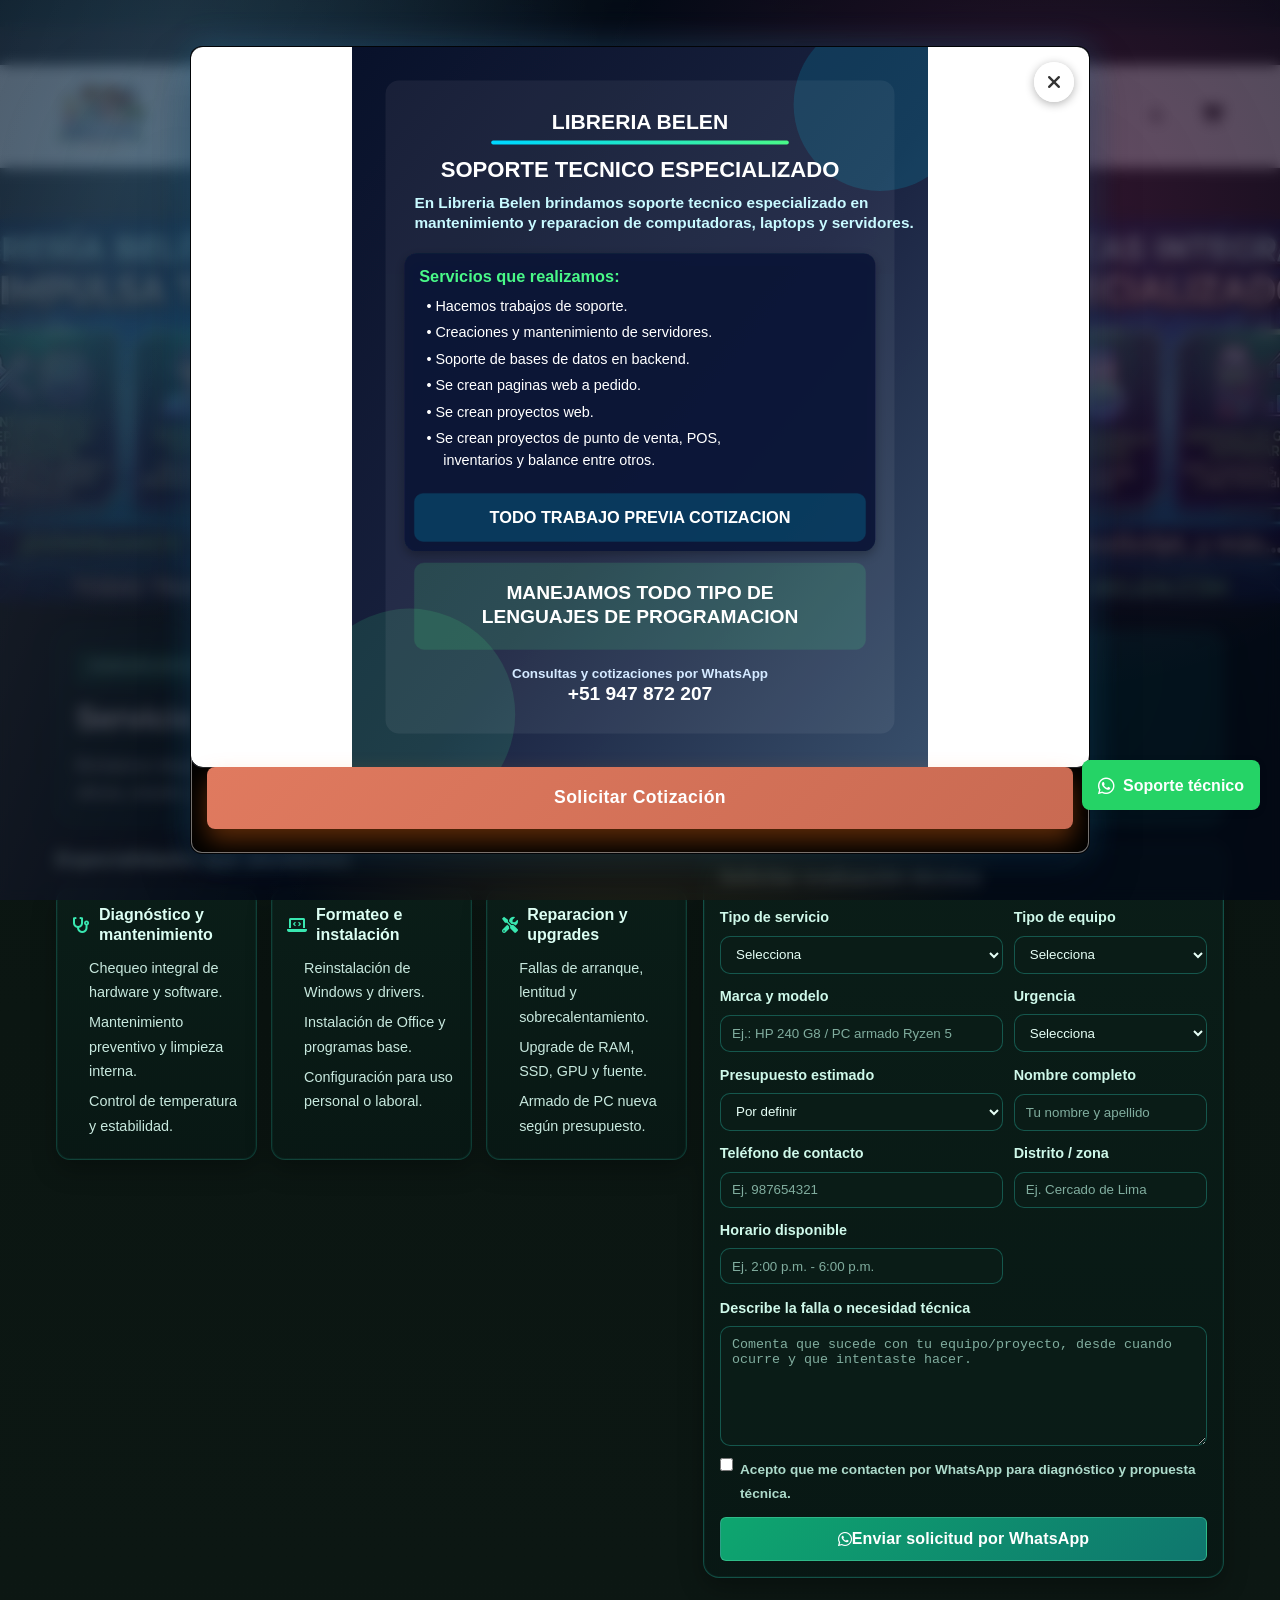
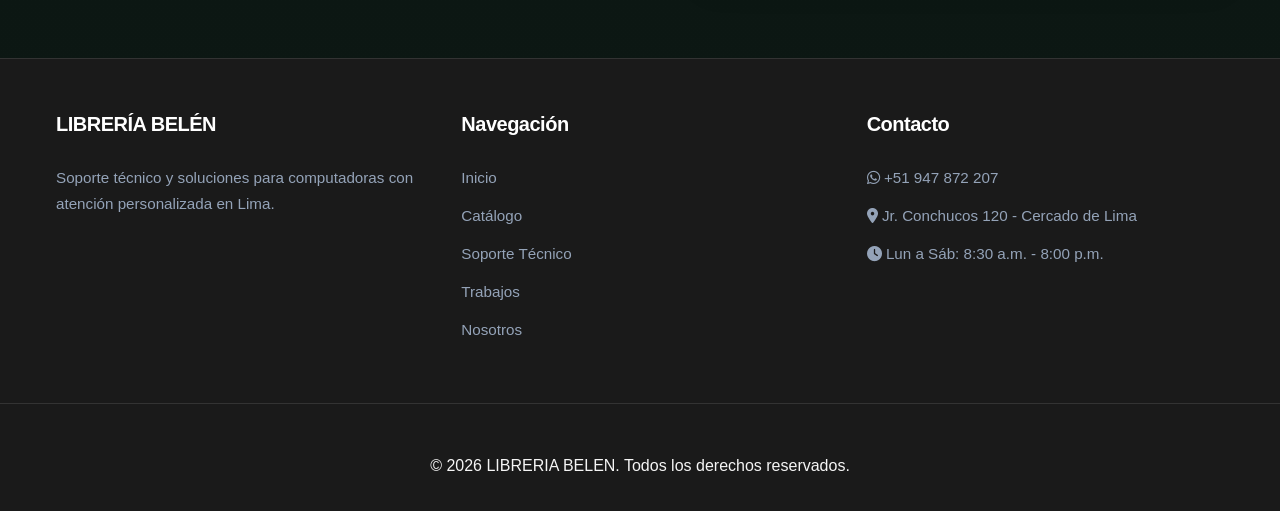
<file: support.html>
<!DOCTYPE html>
<html lang="es">

<head>
    <meta charset="UTF-8">
    <meta name="viewport" content="width=device-width, initial-scale=1.0">
    <meta name="robots" content="index,follow,max-image-preview:large">
    <meta name="author" content="Libreria Belen">
    <meta name="description" content="Soporte técnico para PC en Lima: diagnóstico, formateo, reparación, armado, upgrades, seguridad y redes. Solicita atención por WhatsApp.">
    <meta http-equiv="Content-Security-Policy" content="default-src 'self'; base-uri 'self'; form-action 'self'; frame-ancestors 'self'; object-src 'none'; script-src 'self' 'unsafe-inline' https://static.cloudflareinsights.com; style-src 'self' 'unsafe-inline'; img-src 'self' data: https://via.placeholder.com; font-src 'self'; connect-src 'self' https://cloudflareinsights.com; frame-src https://www.google.com; ">
    <title>Soporte Técnico - LIBRERÍA BELÉN</title>
    <link rel="canonical" href="https://libreria-belen.com/support">
    <link rel="alternate" hreflang="es-PE" href="https://libreria-belen.com/support">
    <meta property="og:type" content="website">
    <meta property="og:site_name" content="Libreria Belen">
    <meta property="og:title" content="Soporte Técnico para PC - LIBRERÍA BELÉN">
    <meta property="og:description" content="Atención técnica para PC: formateo, reparación, armado, optimización y más.">
    <meta property="og:url" content="https://libreria-belen.com/support">
    <meta property="og:image" content="https://libreria-belen.com/img/logonuevo.png">
    <meta name="twitter:card" content="summary_large_image">
    <meta name="cf-beacon-token" content="YOUR_CF_BEACON_TOKEN">
    <link rel="preconnect" href="https://wa.me" crossorigin>
    <link rel="stylesheet" href="css/style.css?v=20260327a">
    <link rel="stylesheet" href="vendor/fontawesome/css/all.min.css">
    <script type="application/ld+json">
        {
            "@context": "https://schema.org",
            "@type": "Service",
            "name": "Soporte técnico para PC",
            "provider": {
                "@type": "LocalBusiness",
                "name": "Libreria Belen"
            },
            "areaServed": "Lima, Peru",
            "serviceType": "Diagnóstico, reparación, formateo y armado de computadoras"
        }
    </script>
</head>

<body class="support-page-body">
    <a class="skip-link" href="#main-content">Saltar al contenido principal</a>
    <canvas id="supportMatrixCanvas" class="support-matrix-bg" aria-hidden="true"></canvas>

    <div class="announcement-bar">
        <div class="announcement-content">
            <p><i class="fas fa-store"></i> Atención en tienda: Lun a Sáb de 8:30 a.m. a 8:00 p.m.</p>
            <a href="https://wa.me/51947872207?text=Hola%20Librer%C3%ADa%20Bel%C3%A9n%2C%20quisiera%20consultar%20sobre%20soporte%20t%C3%A9cnico%20para%20PC." target="_blank" rel="noopener">
                <i class="fab fa-whatsapp"></i> Soporte por WhatsApp
            </a>
        </div>
    </div>

    <header class="main-header">
        <div class="header-container">
            <a href="index.html" class="logo">
                <img src="img/logonuevo.png" alt="Librería Belén" width="220" height="64" decoding="async" fetchpriority="high">
            </a>

            <div class="search-bar" style="position: relative;">
                <input type="text" id="searchInput" placeholder="Buscar productos, marcas y más..." oninput="handleSearchInput(this.value)">
                <button type="button" onclick="executeSearch()" aria-label="Buscar productos"><i class="fas fa-search"></i></button>
                <div id="searchResults" class="search-results-dropdown"></div>
            </div>

            <div class="nav-icons">
                <button type="button" class="theme-toggle" data-theme-toggle aria-label="Cambiar tema visual">
                    <i class="fas fa-moon"></i>
                </button>
                <button type="button" class="cart-icon" onclick="window.location.href='catalog.html'" aria-label="Ir al catálogo">
                    <i class="fas fa-shopping-cart"></i>
                    <span class="cart-count">0</span>
                </button>
                <button type="button" class="mobile-menu-btn" onclick="toggleMobileMenu()" aria-label="Abrir menú móvil">
                    <i class="fas fa-bars"></i>
                </button>
            </div>
        </div>
    </header>

    <nav class="nav-links">
        <div class="container">
            <ul>
                <li><a href="index.html">Inicio</a></li>
                <li><a href="catalog.html">Catálogo</a></li>
                <li><a href="support.html" class="active">Soporte Técnico</a></li>
                <li><a href="trabajos.html">Trabajos</a></li>
                <li><a href="about.html">Nosotros</a></li>
            </ul>
        </div>
    </nav>

    <section class="home-hero" data-hero-carousel data-autoplay="true" aria-label="Promociones principales">
        <div class="home-hero-track">
            <article class="home-hero-slide is-active" data-hero-slide>
                <picture class="home-hero-media" aria-hidden="true">
                    <img src="images/optimized/portadasoporte1-1920.jpg" alt="Primera portada de soporte técnico Librería Belén" width="1920" height="480" fetchpriority="high" loading="eager" decoding="async">
                </picture>
            </article>

            <article class="home-hero-slide" data-hero-slide>
                <picture class="home-hero-media" aria-hidden="true">
                    <img src="images/optimized/portadasoporte2-1920.jpg" alt="Segunda portada de soporte técnico Librería Belén" width="1920" height="507" loading="lazy" decoding="async">
                </picture>
            </article>
        </div>

        <div class="home-hero-controls" aria-label="Controles del carrusel principal">
            <button type="button" class="home-hero-nav home-hero-prev" data-hero-prev aria-label="Anterior publicación">
                <i class="fas fa-chevron-left" aria-hidden="true"></i>
            </button>
            <div class="home-hero-dots" role="tablist" aria-label="Seleccionar publicación de portada">
                <button type="button" class="home-hero-dot is-active" data-hero-dot aria-label="Ir a publicación 1"></button>
                <button type="button" class="home-hero-dot" data-hero-dot aria-label="Ir a publicación 2"></button>
            </div>
            <button type="button" class="home-hero-nav home-hero-next" data-hero-next aria-label="Siguiente publicación">
                <i class="fas fa-chevron-right" aria-hidden="true"></i>
            </button>
        </div>
    </section>

    <main id="main-content" class="container support-page" tabindex="-1">
        <section class="support-page-hero reveal-on-scroll">
            <span class="support-tech-badge">Atención especializada</span>
            <h1>Servicio de Soporte Técnico para PC</h1>
            <p>Brindamos diagnóstico, formateo, reparación, armado, actualizaciones y optimización para computadoras de hogar, oficina, estudio y gaming.</p>
        </section>

        <section class="support-page-layout reveal-on-scroll">
            <div class="support-page-services">
                <h2>Especialidades que atendemos</h2>
                <div class="support-tech-grid">
                    <article class="support-tech-card">
                        <h3><i class="fas fa-stethoscope"></i> Diagnóstico y mantenimiento</h3>
                        <ul>
                            <li>Chequeo integral de hardware y software.</li>
                            <li>Mantenimiento preventivo y limpieza interna.</li>
                            <li>Control de temperatura y estabilidad.</li>
                        </ul>
                    </article>
                    <article class="support-tech-card">
                        <h3><i class="fas fa-laptop-code"></i> Formateo e instalación</h3>
                        <ul>
                            <li>Reinstalación de Windows y drivers.</li>
                            <li>Instalación de Office y programas base.</li>
                            <li>Configuración para uso personal o laboral.</li>
                        </ul>
                    </article>
                    <article class="support-tech-card">
                        <h3><i class="fas fa-tools"></i> Reparacion y upgrades</h3>
                        <ul>
                            <li>Fallas de arranque, lentitud y sobrecalentamiento.</li>
                            <li>Upgrade de RAM, SSD, GPU y fuente.</li>
                            <li>Armado de PC nueva según presupuesto.</li>
                        </ul>
                    </article>
                </div>
            </div>

            <div class="support-page-form-wrap">
                <h2>Solicitar evaluación técnica</h2>
                <form id="supportForm" class="support-form" novalidate>
                    <div class="support-form-grid">
                        <label>Tipo de servicio
                            <select id="supportServiceType" required>
                                <option value="">Selecciona</option>
                                <option value="Diagnóstico general">Diagnóstico general</option>
                                <option value="Formateo e instalación">Formateo e instalación</option>
                                <option value="Reparación de hardware">Reparación de hardware</option>
                                <option value="Armado de PC">Armado de PC</option>
                                <option value="Upgrade de componentes">Upgrade de componentes</option>
                                <option value="Eliminacion de virus">Eliminacion de virus</option>
                                <option value="Configuración de red/periféricos">Configuración de red/periféricos</option>
                                <option value="Creación y mantenimiento de servidores">Creación y mantenimiento de servidores</option>
                                <option value="Soporte de bases de datos backend">Soporte de bases de datos backend</option>
                                <option value="Página web a pedido">Página web a pedido</option>
                                <option value="Proyecto web a medida">Proyecto web a medida</option>
                                <option value="Proyecto POS/inventarios/balance">Proyecto POS/inventarios/balance</option>
                            </select>
                        </label>
                        <label>Tipo de equipo
                            <select id="supportDeviceType" required>
                                <option value="">Selecciona</option>
                                <option value="PC de escritorio">PC de escritorio</option>
                                <option value="Laptop">Laptop</option>
                                <option value="All in One">All in One</option>
                                <option value="Equipo gamer">Equipo gamer</option>
                                <option value="Servidor">Servidor</option>
                                <option value="Sistema web">Sistema web</option>
                            </select>
                        </label>
                        <label>Marca y modelo
                            <input id="supportBrandModel" type="text" placeholder="Ej.: HP 240 G8 / PC armado Ryzen 5" required>
                        </label>
                        <label>Urgencia
                            <select id="supportUrgency" required>
                                <option value="">Selecciona</option>
                                <option value="Baja (esta semana)">Baja (esta semana)</option>
                                <option value="Media (24-48 horas)">Media (24-48 horas)</option>
                                <option value="Alta (hoy)">Alta (hoy)</option>
                            </select>
                        </label>
                        <label>Presupuesto estimado
                            <select id="supportBudget">
                                <option value="">Por definir</option>
                                <option value="Hasta S/150">Hasta S/150</option>
                                <option value="S/150 - S/300">S/150 - S/300</option>
                                <option value="S/300 - S/600">S/300 - S/600</option>
                                <option value="Mayor a S/600">Mayor a S/600</option>
                            </select>
                        </label>
                        <label>Nombre completo
                            <input id="supportCustomerName" type="text" placeholder="Tu nombre y apellido" required>
                        </label>
                        <label>Teléfono de contacto
                            <input id="supportCustomerPhone" type="tel" placeholder="Ej. 987654321" required>
                        </label>
                        <label>Distrito / zona
                            <input id="supportDistrict" type="text" placeholder="Ej. Cercado de Lima">
                        </label>
                        <label>Horario disponible
                            <input id="supportAvailableTime" type="text" placeholder="Ej. 2:00 p.m. - 6:00 p.m.">
                        </label>
                    </div>

                    <label>Describe la falla o necesidad técnica
                        <textarea id="supportIssueDetail" rows="5" placeholder="Comenta que sucede con tu equipo/proyecto, desde cuando ocurre y que intentaste hacer." required></textarea>
                    </label>

                    <label class="support-consent">
                        <input id="supportConsent" type="checkbox" required>
                        Acepto que me contacten por WhatsApp para diagnóstico y propuesta técnica.
                    </label>

                    <button type="submit" class="btn btn-primary support-submit">
                        <i class="fab fa-whatsapp"></i> Enviar solicitud por WhatsApp
                    </button>
                </form>
            </div>
        </section>
    </main>

    <footer>
        <div class="container footer-content">
            <div class="footer-section">
                <h3>LIBRERÍA BELÉN</h3>
                <p>Soporte técnico y soluciones para computadoras con atención personalizada en Lima.</p>
            </div>
            <div class="footer-section">
                <h3>Navegación</h3>
                <ul>
                    <li><a href="index.html">Inicio</a></li>
                    <li><a href="catalog.html">Catálogo</a></li>
                    <li><a href="support.html">Soporte Técnico</a></li>
                    <li><a href="trabajos.html">Trabajos</a></li>
                    <li><a href="about.html">Nosotros</a></li>
                </ul>
            </div>
            <div class="footer-section">
                <h3>Contacto</h3>
                <p><i class="fab fa-whatsapp"></i> <a href="https://wa.me/51947872207?text=Hola%2C%20necesito%20soporte%20t%C3%A9cnico%20para%20mi%20PC.%20Quisiera%20informaci%C3%B3n%20sobre%20diagn%C3%B3stico%2C%20reparaci%C3%B3n%2C%20formateo%20o%20armado." target="_blank" rel="noopener">+51 947 872 207</a></p>
                <p><i class="fas fa-map-marker-alt"></i> Jr. Conchucos 120 - Cercado de Lima</p>
                <p><i class="fas fa-clock"></i> Lun a Sáb: 8:30 a.m. - 8:00 p.m.</p>
            </div>
        </div>
        <div style="text-align: center; padding-top: var(--spacing-lg); border-top: 1px solid #333; margin-top: var(--spacing-lg);">
            <p>&copy; <span data-current-year>2026</span> LIBRERIA BELEN. Todos los derechos reservados.</p>
        </div>
    </footer>

    <nav class="mobile-bottom-nav">
        <a href="index.html">
            <i class="fas fa-home"></i>
            <span>Inicio</span>
        </a>
        <a href="catalog.html">
            <i class="fas fa-th"></i>
            <span>Catálogo</span>
        </a>
        <a href="#" onclick="openCart(); return false;">
            <i class="fas fa-shopping-cart"></i>
            <span>Carrito</span>
        </a>
        <a href="about.html">
            <i class="fas fa-info-circle"></i>
            <span>Nosotros</span>
        </a>
        <a href="support.html" class="active">
            <i class="fas fa-tools"></i>
            <span>Soporte</span>
        </a>
    </nav>

    <a class="whatsapp-float" href="https://wa.me/51947872207?text=Hola%2C%20necesito%20soporte%20t%C3%A9cnico%20para%20mi%20PC.%20Quisiera%20informaci%C3%B3n%20sobre%20diagn%C3%B3stico%2C%20reparaci%C3%B3n%2C%20formateo%20o%20armado." target="_blank" rel="noopener">
        <i class="fab fa-whatsapp"></i>
        <span>Soporte técnico</span>
    </a>

    <!-- Anuncio emergente de soporte técnico -->
    <div id="supportAnnouncementModal" class="modal entry-announcement-modal" role="dialog" aria-modal="true" aria-labelledby="supportAnnouncementTitle">
        <div class="modal-content entry-announcement-content support-full-image">
            <button type="button" class="entry-announcement-close" onclick="closeSupportAnnouncementModal()" aria-label="Cerrar anuncio">
                <i class="fas fa-times" aria-hidden="true"></i>
            </button>
            <a class="entry-announcement-link fullscreen-link" href="catalog.html" aria-label="Ir al catalogo">
                <img class="entry-announcement-image" src="img/publicidad-soporte-tecnico.svg" alt="Anuncio de soporte técnico Librería Belén" width="1920" height="1080" loading="eager" decoding="async">
            </a>
            <a class="btn btn-primary entry-announcement-cta" href="https://wa.me/51947872207?text=Hola%2C%20quiero%20solicitar%20una%20cotizaci%C3%B3n%20para%20servicio%20t%C3%A9cnico%20de%20PC." target="_blank" rel="noopener">Solicitar Cotización</a>
        </div>
    </div>

    <script>
        // Mostrar anuncio de soporte técnico
        document.addEventListener('DOMContentLoaded', function() {
            var modal = document.getElementById('supportAnnouncementModal');
            if (!modal) return;
            
            // Ocultar inicialmente
            modal.style.display = 'none';
            
            // Mostrar después de 1.5 segundos
            setTimeout(function() {
                modal.style.display = 'grid';
                modal.classList.add('is-visible');
                document.body.classList.add('announcement-open');
            }, 1500);
            
            // Función para cerrar
            window.closeSupportAnnouncementModal = function() {
                modal.classList.remove('is-visible');
                document.body.classList.remove('announcement-open');
                setTimeout(function() {
                    modal.style.display = 'none';
                }, 250);
            };
            
            // Cerrar al hacer click fuera
            modal.addEventListener('click', function(e) {
                if (e.target === modal) {
                    closeSupportAnnouncementModal();
                }
            });
        });
    </script>

    <script src="js/app.js?v=20260327a" defer></script>
</body>

</html>
</file>
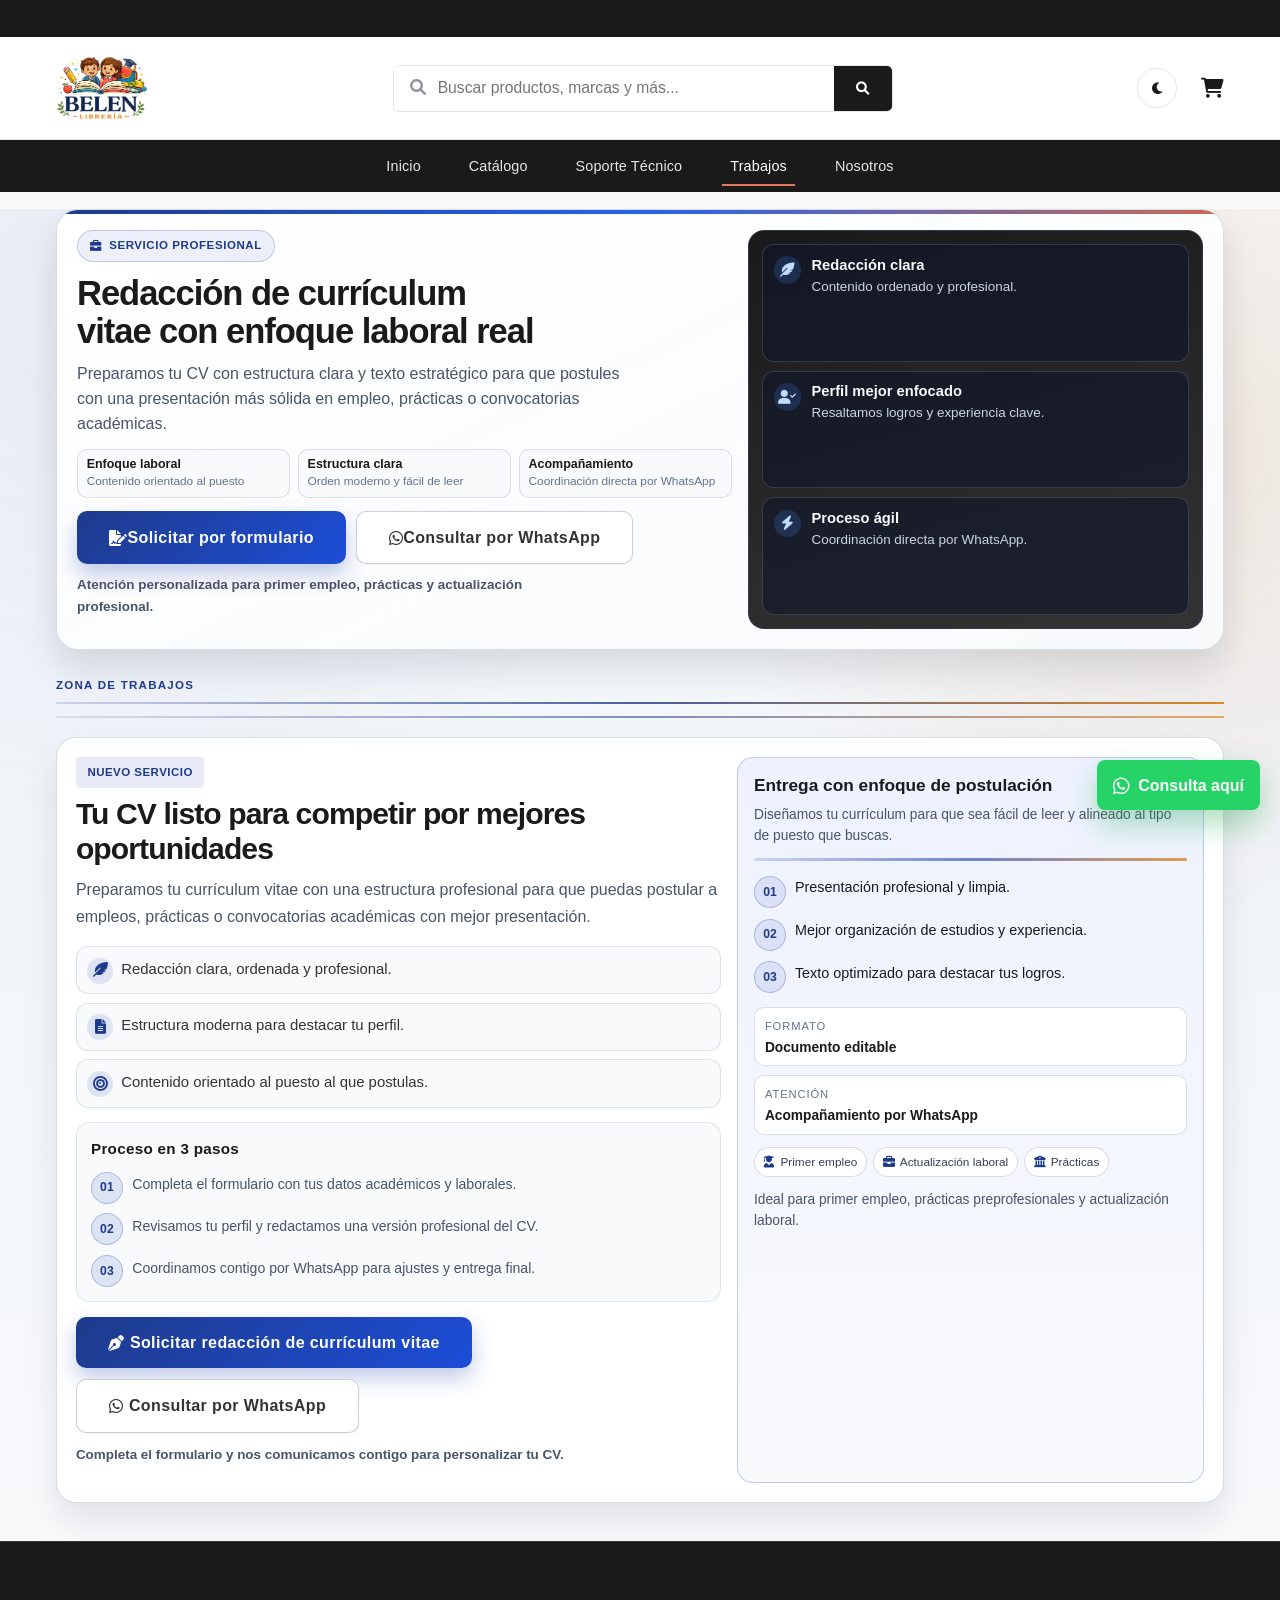
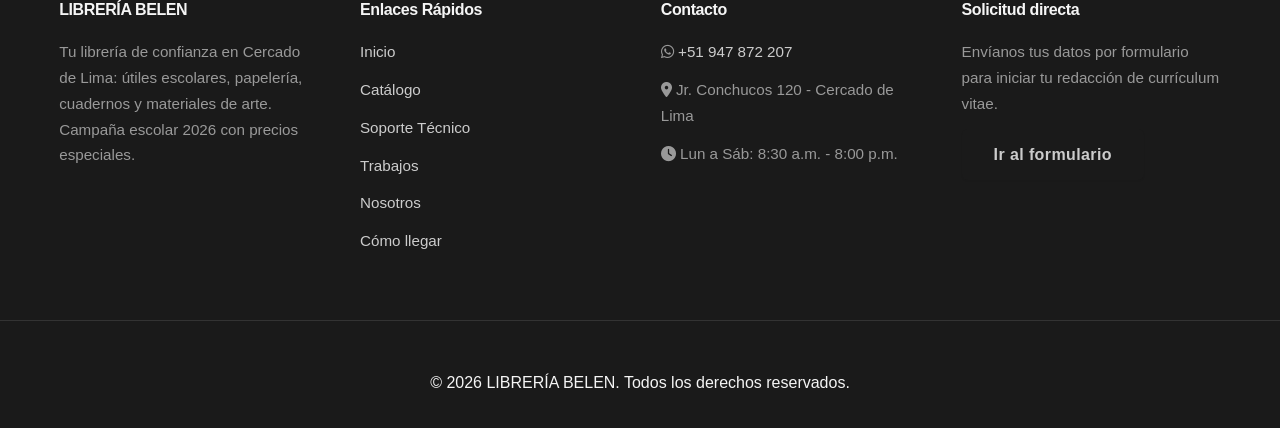
<file: trabajos.html>
<!DOCTYPE html>
<html lang="es">

<head>
    <meta charset="UTF-8">
    <meta name="viewport" content="width=device-width, initial-scale=1.0">
    <meta name="robots" content="index,follow,max-image-preview:large">
    <meta name="author" content="Libreria Belen">
    <meta name="description" content="Trabajos de Librería Belén: redacción de currículum vitae para postulaciones laborales y académicas. Solicita tu servicio en línea.">
    <meta http-equiv="Content-Security-Policy" content="default-src 'self'; base-uri 'self'; form-action 'self'; frame-ancestors 'self'; object-src 'none'; script-src 'self' 'unsafe-inline' https://static.cloudflareinsights.com; style-src 'self' 'unsafe-inline'; img-src 'self' data: https://via.placeholder.com; font-src 'self'; connect-src 'self' https://cloudflareinsights.com; frame-src https://www.google.com; ">
    <title>Trabajos - LIBRERÍA BELEN</title>
    <link rel="canonical" href="https://libreria-belen.com/trabajos">
    <link rel="alternate" hreflang="es-PE" href="https://libreria-belen.com/trabajos">
    <meta property="og:type" content="website">
    <meta property="og:site_name" content="Libreria Belen">
    <meta property="og:title" content="Trabajos - Librería Belén">
    <meta property="og:description" content="Servicio de redacción de currículum vitae con enfoque profesional.">
    <meta property="og:url" content="https://libreria-belen.com/trabajos">
    <meta property="og:image" content="https://libreria-belen.com/img/logonuevo.png">
    <meta name="twitter:card" content="summary_large_image">
    <meta name="cf-beacon-token" content="YOUR_CF_BEACON_TOKEN">
    <link rel="preconnect" href="https://wa.me" crossorigin>
    <link rel="stylesheet" href="css/style.css?v=20260327a">
    <link rel="stylesheet" href="vendor/fontawesome/css/all.min.css">
    <script type="application/ld+json">
        {
            "@context": "https://schema.org",
            "@type": "Service",
            "name": "Redacción de currículum vitae",
            "provider": {
                "@type": "LocalBusiness",
                "name": "Libreria Belen"
            },
            "areaServed": "Lima, Peru",
            "serviceType": "Redacción y mejora de currículum vitae"
        }
    </script>
</head>

<body class="page-home jobs-page-body jobs-style-v3">
    <a class="skip-link" href="#main-content">Saltar al contenido principal</a>

    <div class="announcement-bar">
        <div class="announcement-content">
            <p><i class="fas fa-store"></i> Atención en tienda: Lun a Sáb de 8:30 a.m. a 8:00 p.m.</p>
            <p><i class="fas fa-pen-nib"></i> Servicio de redacción de currículum vitae disponible.</p>
            <a href="https://wa.me/51947872207?text=Hola%2C%20quiero%20informaci%C3%B3n%20sobre%20redacci%C3%B3n%20de%20curr%C3%ADculum%20vitae." target="_blank" rel="noopener">
                <i class="fab fa-whatsapp"></i> Consultar por WhatsApp
            </a>
        </div>
    </div>

    <header class="main-header">
        <div class="header-container">
            <a href="index.html" class="logo">
                <img src="img/logonuevo.png" alt="Librería Belen" width="220" height="64" decoding="async" fetchpriority="high">
            </a>

            <div class="search-bar" style="position: relative;">
                <input type="text" id="searchInput" placeholder="Buscar productos, marcas y más..." oninput="handleSearchInput(this.value)">
                <button type="button" onclick="executeSearch()" aria-label="Buscar productos"><i class="fas fa-search"></i></button>
                <div id="searchResults" class="search-results-dropdown"></div>
            </div>

            <div class="nav-icons">
                <button type="button" class="theme-toggle" data-theme-toggle aria-label="Cambiar tema visual">
                    <i class="fas fa-moon"></i>
                </button>
                <button type="button" class="cart-icon" onclick="window.location.href='catalog.html'" aria-label="Ir al catálogo">
                    <i class="fas fa-shopping-cart"></i>
                    <span class="cart-count">0</span>
                </button>
                <button type="button" class="mobile-menu-btn" onclick="toggleMobileMenu()" aria-label="Abrir menú móvil">
                    <i class="fas fa-bars"></i>
                </button>
            </div>
        </div>
    </header>

    <nav class="nav-links">
        <div class="container">
            <ul>
                <li><a href="index.html">Inicio</a></li>
                <li><a href="catalog.html">Catálogo</a></li>
                <li><a href="support.html">Soporte Técnico</a></li>
                <li><a href="trabajos.html" class="active">Trabajos</a></li>
                <li><a href="about.html">Nosotros</a></li>
            </ul>
        </div>
    </nav>

    <main id="main-content" class="home-main" tabindex="-1">
        <section class="container conversion-strip jobs-conversion reveal-on-scroll">
            <div class="conversion-strip-card jobs-conversion-card">
                <div class="jobs-conversion-copy">
                    <span class="jobs-eyebrow">
                        <i class="fas fa-briefcase"></i>
                        Servicio profesional
                    </span>
                    <h1>Redacción de currículum vitae con enfoque laboral real</h1>
                    <p>Preparamos tu CV con estructura clara y texto estratégico para que postules con una presentación más sólida en empleo, prácticas o convocatorias académicas.</p>
                    <ul class="jobs-kpis" aria-label="Puntos clave del servicio">
                        <li>
                            <strong>Enfoque laboral</strong>
                            <span>Contenido orientado al puesto</span>
                        </li>
                        <li>
                            <strong>Estructura clara</strong>
                            <span>Orden moderno y fácil de leer</span>
                        </li>
                        <li>
                            <strong>Acompañamiento</strong>
                            <span>Coordinación directa por WhatsApp</span>
                        </li>
                    </ul>
                    <div class="conversion-strip-actions jobs-conversion-actions">
                        <a class="btn btn-primary" href="https://docs.google.com/forms/d/e/1FAIpQLSdZ7MFSn8pkV9wTIYFU5H9UP1SwxnW0z3rud2mqAJR-s4GhKg/viewform?usp=header" data-cta-id="jobs_strip_cv_form" target="_blank" rel="noopener"><i class="fas fa-file-signature"></i> Solicitar por formulario</a>
                        <a class="btn btn-outline-light" href="https://wa.me/51947872207?text=Hola%2C%20quiero%20informaci%C3%B3n%20sobre%20redacci%C3%B3n%20de%20curr%C3%ADculum%20vitae." data-cta-id="jobs_strip_cv_whatsapp" target="_blank" rel="noopener"><i class="fab fa-whatsapp"></i> Consultar por WhatsApp</a>
                    </div>
                    <p class="conversion-strip-note jobs-conversion-note">Atención personalizada para primer empleo, prácticas y actualización profesional.</p>
                </div>
                <div class="jobs-conversion-highlights" aria-label="Beneficios rápidos del servicio">
                    <article class="jobs-highlight-item">
                        <i class="fas fa-feather-alt"></i>
                        <div>
                            <strong>Redacción clara</strong>
                            <p>Contenido ordenado y profesional.</p>
                        </div>
                    </article>
                    <article class="jobs-highlight-item">
                        <i class="fas fa-user-check"></i>
                        <div>
                            <strong>Perfil mejor enfocado</strong>
                            <p>Resaltamos logros y experiencia clave.</p>
                        </div>
                    </article>
                    <article class="jobs-highlight-item">
                        <i class="fas fa-bolt"></i>
                        <div>
                            <strong>Proceso ágil</strong>
                            <p>Coordinación directa por WhatsApp.</p>
                        </div>
                    </article>
                </div>
            </div>
        </section>

        <section class="container jobs-divider-section reveal-on-scroll" aria-label="Separación de trabajos">
            <div class="jobs-divider" role="presentation">
                <span class="jobs-divider-label">Zona de Trabajos</span>
                <span class="jobs-divider-line"></span>
                <span class="jobs-divider-line"></span>
            </div>
        </section>

        <section id="trabajos" class="container jobs-section reveal-on-scroll">
            <div class="jobs-shell">
                <div class="jobs-intro">
                    <span class="jobs-badge">Nuevo servicio</span>
                    <h2>Tu CV listo para competir por mejores oportunidades</h2>
                    <p>Preparamos tu currículum vitae con una estructura profesional para que puedas postular a empleos, prácticas o convocatorias académicas con mejor presentación.</p>
                    <ul class="jobs-list">
                        <li><i class="fas fa-feather-alt"></i> Redacción clara, ordenada y profesional.</li>
                        <li><i class="fas fa-file-alt"></i> Estructura moderna para destacar tu perfil.</li>
                        <li><i class="fas fa-bullseye"></i> Contenido orientado al puesto al que postulas.</li>
                    </ul>
                    <div class="jobs-process" aria-label="Proceso del servicio">
                        <h3>Proceso en 3 pasos</h3>
                        <ol>
                            <li>
                                <span>01</span>
                                <p>Completa el formulario con tus datos académicos y laborales.</p>
                            </li>
                            <li>
                                <span>02</span>
                                <p>Revisamos tu perfil y redactamos una versión profesional del CV.</p>
                            </li>
                            <li>
                                <span>03</span>
                                <p>Coordinamos contigo por WhatsApp para ajustes y entrega final.</p>
                            </li>
                        </ol>
                    </div>
                    <div class="jobs-actions">
                        <a class="btn btn-primary" href="https://docs.google.com/forms/d/e/1FAIpQLSdZ7MFSn8pkV9wTIYFU5H9UP1SwxnW0z3rud2mqAJR-s4GhKg/viewform?usp=header" data-cta-id="jobs_cv_form_main" target="_blank" rel="noopener">
                            <i class="fas fa-pen-nib"></i> Solicitar redacción de currículum vitae
                        </a>
                        <a class="btn btn-outline-light" href="https://wa.me/51947872207?text=Hola%2C%20quiero%20informaci%C3%B3n%20sobre%20redacci%C3%B3n%20de%20curr%C3%ADculum%20vitae." data-cta-id="jobs_cv_whatsapp_main" target="_blank" rel="noopener">
                            <i class="fab fa-whatsapp"></i> Consultar por WhatsApp
                        </a>
                    </div>
                    <p class="jobs-note">Completa el formulario y nos comunicamos contigo para personalizar tu CV.</p>
                </div>
                <aside class="jobs-card" aria-label="Beneficios de redacción de currículum vitae">
                    <h3>Entrega con enfoque de postulación</h3>
                    <p class="jobs-card-intro">Diseñamos tu currículum para que sea fácil de leer y alineado al tipo de puesto que buscas.</p>
                    <div class="jobs-card-line"></div>
                    <ul>
                        <li><span>01</span> Presentación profesional y limpia.</li>
                        <li><span>02</span> Mejor organización de estudios y experiencia.</li>
                        <li><span>03</span> Texto optimizado para destacar tus logros.</li>
                    </ul>
                    <div class="jobs-card-meta">
                        <div>
                            <span>Formato</span>
                            <strong>Documento editable</strong>
                        </div>
                        <div>
                            <span>Atención</span>
                            <strong>Acompañamiento por WhatsApp</strong>
                        </div>
                    </div>
                    <div class="jobs-card-tags" aria-label="Perfil de usuarios">
                        <span><i class="fas fa-user-graduate"></i> Primer empleo</span>
                        <span><i class="fas fa-briefcase"></i> Actualización laboral</span>
                        <span><i class="fas fa-university"></i> Prácticas</span>
                    </div>
                    <p>Ideal para primer empleo, prácticas preprofesionales y actualización laboral.</p>
                </aside>
            </div>
        </section>
    </main>

    <footer>
        <div class="container footer-content">
            <div class="footer-section">
                <h3>LIBRERÍA BELEN</h3>
                <p>Tu librería de confianza en Cercado de Lima: útiles escolares, papelería, cuadernos y materiales de arte. Campaña escolar 2026 con precios especiales.</p>
            </div>
            <div class="footer-section">
                <h3>Enlaces Rápidos</h3>
                <ul>
                    <li><a href="index.html">Inicio</a></li>
                    <li><a href="catalog.html">Catálogo</a></li>
                    <li><a href="support.html">Soporte Técnico</a></li>
                    <li><a href="trabajos.html">Trabajos</a></li>
                    <li><a href="about.html">Nosotros</a></li>
                    <li><a href="https://maps.app.goo.gl/QyMt76Eo8Yr2KrZt5" target="_blank" rel="noopener">Cómo llegar</a></li>
                </ul>
            </div>
            <div class="footer-section">
                <h3>Contacto</h3>
                <p>
                    <i class="fab fa-whatsapp"></i>
                    <a href="https://wa.me/51947872207?text=Hola%2C%20quiero%20informaci%C3%B3n%20sobre%20redacci%C3%B3n%20de%20curr%C3%ADculum%20vitae." target="_blank" rel="noopener">+51 947 872 207</a>
                </p>
                <p><i class="fas fa-map-marker-alt"></i> Jr. Conchucos 120 - Cercado de Lima</p>
                <p><i class="fas fa-clock"></i> Lun a Sáb: 8:30 a.m. - 8:00 p.m.</p>
            </div>
            <div class="footer-section">
                <h3>Solicitud directa</h3>
                <p>Envíanos tus datos por formulario para iniciar tu redacción de currículum vitae.</p>
                <a class="btn btn-primary" href="https://docs.google.com/forms/d/e/1FAIpQLSdZ7MFSn8pkV9wTIYFU5H9UP1SwxnW0z3rud2mqAJR-s4GhKg/viewform?usp=header" target="_blank" rel="noopener">Ir al formulario</a>
            </div>
        </div>
        <div style="text-align: center; padding-top: var(--spacing-lg); border-top: 1px solid #333; margin-top: var(--spacing-lg);">
            <p>&copy; <span data-current-year>2026</span> LIBRERÍA BELEN. Todos los derechos reservados.</p>
        </div>
    </footer>

    <nav class="mobile-bottom-nav">
        <a href="index.html">
            <i class="fas fa-home"></i>
            <span>Inicio</span>
        </a>
        <a href="catalog.html">
            <i class="fas fa-th"></i>
            <span>Catálogo</span>
        </a>
        <a href="#" onclick="openCart(); return false;">
            <i class="fas fa-shopping-cart"></i>
            <span>Carrito</span>
        </a>
        <a href="about.html">
            <i class="fas fa-info-circle"></i>
            <span>Nosotros</span>
        </a>
        <a href="trabajos.html" class="active">
            <i class="fas fa-briefcase"></i>
            <span>Trabajos</span>
        </a>
    </nav>

    <a class="whatsapp-float" href="https://wa.me/51947872207?text=Hola%2C%20quiero%20informaci%C3%B3n%20sobre%20redacci%C3%B3n%20de%20curr%C3%ADculum%20vitae." target="_blank" rel="noopener">
        <i class="fab fa-whatsapp"></i>
        <span>Consulta aquí</span>
    </a>

    <script src="js/app.js?v=20260327a" defer></script>
</body>

</html>
</file>
<file: css/style.css>
:root {
    /* Colors - Minimalist Modern Palette */
    --primary-color: #1a1a1a;
    /* Soft black */
    --primary-light: #4a4a4a;
    /* Medium gray */
    --accent-color: #e07a5f;
    /* Muted terracotta/coral */
    --accent-hover: #c96a52;
    /* Darker coral */
    --bg-color: #fafafa;
    /* Off-white */
    --surface-color: #ffffff;
    --text-color: #333333;
    /* Dark gray */
    --text-light: #888888;
    /* Medium gray */
    --border-color: #e5e5e5;
    /* Light gray */

    /* Spacing - Clean & Balanced */
    --spacing-xs: 0.5rem;
    /* 8px */
    --spacing-sm: 1rem;
    /* 16px */
    --spacing-md: 2rem;
    /* 32px */
    --spacing-lg: 3rem;
    /* 48px */
    --spacing-xl: 5rem;
    /* 80px */

    /* Typography */
    --font-heading: 'Inter', -apple-system, BlinkMacSystemFont, sans-serif;
    --font-body: 'Inter', -apple-system, BlinkMacSystemFont, sans-serif;

    /* Shadows - Minimal */
    --shadow-sm: 0 1px 2px rgba(0, 0, 0, 0.05);
    --shadow-md: 0 2px 8px rgba(0, 0, 0, 0.08);
    --shadow-lg: 0 4px 16px rgba(0, 0, 0, 0.1);
    --shadow-inner: inset 0 1px 2px rgba(0, 0, 0, 0.05);

    /* Transitions */
    --transition-fast: 0.2s cubic-bezier(0.4, 0, 0.2, 1);
    --transition-smooth: 0.3s cubic-bezier(0.4, 0, 0.2, 1);
}

:root[data-theme="night"] {
    --primary-color: #f5f5f5;
    --primary-light: #cccccc;
    --accent-color: #e07a5f;
    --accent-hover: #e8927a;
    --bg-color: #0a0a0a;
    --surface-color: #141414;
    --text-color: #e5e5e5;
    --text-light: #999999;
    --border-color: #2a2a2a;
}

* {
    margin: 0;
    padding: 0;
    box-sizing: border-box;
}

body {
    font-family: var(--font-body);
    background-color: var(--bg-color);
    color: var(--text-color);
    line-height: 1.7;
    -webkit-font-smoothing: antialiased;
}

html,
body {
    max-width: 100%;
    overflow-x: hidden;
}

:focus-visible {
    outline: 3px solid rgba(245, 158, 11, 0.7);
    outline-offset: 2px;
}

.skip-link {
    position: absolute;
    left: -9999px;
    top: auto;
    width: 1px;
    height: 1px;
    overflow: hidden;
    z-index: 5000;
}

.skip-link:focus {
    left: 1rem;
    top: 1rem;
    width: auto;
    height: auto;
    background: #1a1a1a;
    color: #fff;
    padding: 0.65rem 1rem;
    border-radius: 8px;
    box-shadow: var(--shadow-md);
}

.announcement-bar {
    background: #1a1a1a;
    color: #f5f5f5;
    font-size: 0.85rem;
    overflow: hidden;
}

.announcement-content {
    margin: 0;
    padding: 0.45rem var(--spacing-sm);
    display: inline-flex;
    width: max-content;
    max-width: none;
    align-items: center;
    gap: 2rem;
    white-space: nowrap;
    padding-left: 100%;
    animation: announcementTicker 24s linear infinite;
}

.announcement-content:hover {
    animation-play-state: paused;
}

.announcement-content p {
    margin: 0;
    display: inline-flex;
    align-items: center;
    gap: 0.45rem;
}

.announcement-content a {
    color: #fcd34d;
    font-weight: 700;
    display: inline-flex;
    align-items: center;
    gap: 0.4rem;
}

@keyframes announcementTicker {
    0% {
        transform: translateX(0);
    }
    100% {
        transform: translateX(-100%);
    }
}

a {
    text-decoration: none;
    color: inherit;
}

ul {
    list-style: none;
}

img {
    max-width: 100%;
    height: auto;
    display: block;
}

/* Encabezado */
.main-header {
    background-color: var(--surface-color);
    color: var(--text-color);
    padding: var(--spacing-sm) 0;
    position: static;
    box-shadow: none;
    border-bottom: 1px solid var(--border-color);
}

.header-container {
    max-width: 1200px;
    margin: 0 auto;
    padding: 0 var(--spacing-sm);
    display: flex;
    justify-content: space-between;
    align-items: center;
    gap: var(--spacing-md);
}

.logo {
    font-size: 1.5rem;
    font-weight: 800;
    color: var(--primary-color);
    letter-spacing: -0.025em;
    text-transform: uppercase;
    display: flex;
    align-items: center;
    line-height: 1;
}

.logo span {
    color: var(--accent-color);
}

.logo img {
    height: 70px;
    width: auto;
    display: block;
}

.search-bar {
    flex: 1;
    max-width: 500px;
    display: flex;
    border-radius: 6px;
    overflow: hidden;
    border: 1px solid var(--border-color);
    background: #fff;
    position: relative;
}

.search-bar input {
    width: 100%;
    padding: 0.85rem 1.2rem 0.85rem 2.75rem;
    border: none;
    outline: none;
    font-size: 0.98rem;
    color: var(--text-color);
    background: transparent;
}

.search-bar button {
    background: var(--primary-color);
    border: none;
    padding: 0 1.4rem;
    cursor: pointer;
    color: #fff;
    transition: var(--transition-fast);
}

.search-bar button:hover {
    background: var(--primary-light);
}

.search-bar::before {
    content: "\f002";
    font-family: "Font Awesome 6 Free";
    font-weight: 900;
    position: absolute;
    left: 16px;
    top: 50%;
    transform: translateY(-50%);
    color: rgba(15, 23, 42, 0.45);
    pointer-events: none;
}

.search-bar:focus-within {
    border-color: rgba(245, 158, 11, 0.5);
    box-shadow: 0 14px 30px rgba(245, 158, 11, 0.2);
}

.nav-icons {
    display: flex;
    gap: 1.5rem;
    align-items: center;
}

.cart-icon {
    position: relative;
    cursor: pointer;
    font-size: 1.25rem;
    color: var(--primary-color);
    transition: var(--transition-fast);
    background: none;
    border: none;
}

.cart-icon:hover {
    color: var(--accent-color);
}

.cart-count {
    position: absolute;
    top: -8px;
    right: -10px;
    background-color: var(--accent-color);
    color: white;
    font-size: 0.7rem;
    font-weight: bold;
    min-width: 18px;
    height: 18px;
    padding: 0 4px;
    border-radius: 10px;
    display: flex;
    align-items: center;
    justify-content: center;
    box-shadow: var(--shadow-sm);
}

.cart-count.is-empty {
    display: none;
}

/* Barra de navegacion (secundaria) */
.nav-links {
    background: #1a1a1a;
    box-shadow: none;
}

.nav-links .container {
    max-width: 1200px;
    margin: 0 auto;
    padding: 0 var(--spacing-sm);
}

.nav-links ul {
    display: flex;
    gap: 2rem;
    justify-content: center;
}

.nav-links a {
    display: block;
    padding: 0.85rem 0.5rem;
    font-weight: 500;
    color: rgba(255, 255, 255, 0.9);
    transition: var(--transition-fast);
    position: relative;
    font-size: 0.9rem;
    letter-spacing: 0.01em;
}

.nav-links a:hover {
    color: #fff;
}

.nav-links a.active {
    color: white;
    font-weight: 500;
}

.nav-links a.active::after {
    content: '';
    position: absolute;
    bottom: 6px;
    left: 0;
    right: 0;
    height: 2px;
    background: #e07a5f;
}

/* Seccion hero */
.hero {
    background-color: #f5f5f5;
    padding: 0;
    height: 500px;
    display: flex;
    align-items: stretch;
    justify-content: center;
    text-align: center;
    color: var(--text-color);
    margin-bottom: 3rem;
    border-radius: 0;
    overflow: hidden;
}

.hero h1 {
    font-size: 3.5rem;
    /* Larger title */
    margin-bottom: 1.5rem;
    font-weight: 800;
    color: #000;
    letter-spacing: -0.05em;
    line-height: 1.2;
    text-shadow: none;
}

.hero p {
    font-size: 1.25rem;
    margin-bottom: 2.5rem;
    opacity: 1;
    color: #000;
    max-width: 600px;
    margin-left: auto;
    margin-right: auto;
    font-weight: 700;
}

.hero-carousel {
    position: relative;
}

.hero-slide {
    position: absolute;
    inset: 0;
    display: flex;
    align-items: center;
    justify-content: center;
    background-size: cover;
    background-position: center;
    opacity: 0;
    transition: opacity 0.6s ease;
}

.hero-slide.active {
    opacity: 1;
    z-index: 1;
}

.hero-slide .container {
    padding: 2rem 1rem;
}

.hero-dot {
    width: 10px;
    height: 10px;
    border-radius: 50%;
    border: none;
    background: rgba(15, 23, 42, 0.25);
    cursor: pointer;
}

.hero-dot.active {
    background: #e07a5f;
}

.btn {
    display: inline-flex;
    align-items: center;
    justify-content: center;
    padding: 0.75rem 2rem;
    border-radius: 6px;
    font-weight: 600;
    text-align: center;
    cursor: pointer;
    transition: var(--transition-smooth);
    border: none;
    font-size: 1rem;
    letter-spacing: 0.025em;
    box-shadow: var(--shadow-sm);
}

.btn:hover {
    transform: translateY(-1px);
    box-shadow: var(--shadow-md);
}

.btn-primary {
    background-color: var(--primary-color);
    color: white;
}

.btn-primary:hover {
    background-color: var(--primary-light);
}

/* Location Section */
.location-section {
    background: #fafafa;
    padding: 3rem 0;
    margin-bottom: 2rem;
}

.location-grid {
    display: grid;
    grid-template-columns: 1.1fr 1fr;
    gap: 2rem;
    align-items: stretch;
    border: 1px solid var(--border-color);
    border-radius: 8px;
    padding: 1rem;
    background: #fff;
}

.location-card {
    background: #fff;
    border-radius: 8px;
    padding: 2rem;
    border: 1px solid var(--border-color);
    display: flex;
    flex-direction: column;
    gap: 1.2rem;
}

.location-title h2 {
    margin: 0 0 0.4rem;
    font-size: 1.5rem;
    letter-spacing: -0.01em;
    color: var(--primary-color);
}

.location-title p {
    margin: 0;
    color: var(--text-light);
    font-size: 1rem;
    line-height: 1.6;
}

.location-badge {
    display: inline-flex;
    align-items: center;
    padding: 0.3rem 0.75rem;
    background: #f5f5f5;
    color: var(--text-light);
    border-radius: 4px;
    font-weight: 600;
    font-size: 0.75rem;
    text-transform: uppercase;
    letter-spacing: 0.05em;
    margin-bottom: 0.6rem;
}

.location-details {
    display: grid;
    gap: 0.6rem;
    color: var(--text-color);
    font-weight: 500;
}

.location-details i {
    color: var(--accent-color);
    margin-right: 0.45rem;
}

.location-details a {
    color: #1a1a1a;
    text-decoration: none;
}

.location-actions {
    margin-top: auto;
}

.location-map {
    border-radius: 8px;
    overflow: hidden;
    border: 1px solid var(--border-color);
    min-height: 360px;
}

.location-map iframe {
    width: 100%;
    height: 100%;
    border: 0;
    min-height: 360px;
}

@media (max-width: 900px) {
    .location-grid {
        grid-template-columns: 1fr;
    }
}

/* Animacion CTA del hero */
.hero .btn-primary {
    position: relative;
    animation: heroPulse 1.6s ease-in-out infinite;
    box-shadow: 0 10px 25px rgba(0, 0, 0, 0.2), 0 0 0 rgba(245, 158, 11, 0.6);
}

.hero .btn-primary::after {
    content: "";
    position: absolute;
    inset: -8px;
    border-radius: inherit;
    border: 2px solid rgba(245, 158, 11, 0.45);
    opacity: 0;
    animation: heroRing 1.6s ease-out infinite;
}

@keyframes heroPulse {
    0% { transform: translateY(0) scale(1); }
    40% { transform: translateY(-4px) scale(1.03); }
    70% { transform: translateY(1px) scale(0.99); }
    100% { transform: translateY(0) scale(1); }
}

@keyframes heroRing {
    0% { opacity: 0.7; transform: scale(0.98); }
    100% { opacity: 0; transform: scale(1.15); }
}

/* Cuadricula de productos */
.container {
    max-width: 1200px;
    margin: 0 auto;
    padding: 0 var(--spacing-sm);
}

.section-title {
    font-size: 1.75rem;
    margin-bottom: 2rem;
    color: var(--text-color);
    border-left: none;
    padding-left: 0;
    text-align: center;
    font-weight: 600;
    letter-spacing: -0.02em;
    position: relative;
    padding-bottom: 1rem;
}

.section-title::after {
    content: '';
    position: absolute;
    bottom: 0;
    left: 50%;
    transform: translateX(-50%);
    width: 40px;
    height: 2px;
    background-color: var(--accent-color);
    border-radius: 1px;
}

.cart-item-price {
    color: var(--primary-color);
    font-weight: 700;
    font-size: 0.95rem;
}

.price-range-labels {
    display: flex;
    justify-content: space-between;
    margin-top: 5px;
    font-size: 0.9rem;
}

.prices-pending .product-price,
.prices-pending .detail-price,
.prices-pending .search-item-price,
.prices-pending .cart-item-price,
.prices-pending #cartTotal,
.prices-pending #priceValue,
.prices-pending .price-range-labels span {
    font-size: 0.72rem !important;
    letter-spacing: 0.08em;
    font-weight: 700;
    text-transform: uppercase;
    color: var(--primary-color);
    white-space: nowrap;
    line-height: 1.2;
}

.prices-pending .price-range-labels {
    justify-content: flex-end;
}

.prices-pending .price-range-labels span:first-child {
    display: none;
}

:root[data-theme="night"] .main-header {
    background: rgba(12, 20, 35, 0.96);
    border-bottom-color: rgba(71, 85, 105, 0.45);
}

:root[data-theme="night"] .search-bar {
    background: #0f1a31;
    border-color: rgba(71, 85, 105, 0.6);
    box-shadow: 0 10px 24px rgba(2, 6, 23, 0.45);
}

:root[data-theme="night"] .search-bar::before {
    color: rgba(203, 213, 225, 0.68);
}

:root[data-theme="night"] .search-bar input {
    color: #e2e8f0;
}

:root[data-theme="night"] .search-bar input::placeholder {
    color: rgba(203, 213, 225, 0.72);
}

:root[data-theme="night"] .theme-toggle {
    background: #0f1a31;
    border-color: rgba(71, 85, 105, 0.6);
    color: #f8fafc;
}

:root[data-theme="night"] .product-card,
:root[data-theme="night"] .conversion-strip-card,
:root[data-theme="night"] .location-card,
:root[data-theme="night"] .location-map,
:root[data-theme="night"] .support-tech-shell,
:root[data-theme="night"] .support-tech-card,
:root[data-theme="night"] .support-tech-visual,
:root[data-theme="night"] .modal-content,
:root[data-theme="night"] .search-results-dropdown,
:root[data-theme="night"] .filter-group,
:root[data-theme="night"] .sidebar {
    background-color: #111a2e;
    border-color: rgba(71, 85, 105, 0.45);
    color: #e2e8f0;
}

:root[data-theme="night"] .support-tech-head p,
:root[data-theme="night"] .conversion-strip-card p,
:root[data-theme="night"] .location-title p,
:root[data-theme="night"] .product-meta,
:root[data-theme="night"] .product-card p {
    color: #94a3b8;
}

:root[data-theme="night"] .btn-outline-light {
    background: #0f1a31;
    border-color: rgba(71, 85, 105, 0.7);
    color: #e2e8f0;
}

:root[data-theme="night"] .footer-content a:hover {
    color: #e8927a;
}

:root[data-theme="night"] .home-main {
    background:
        radial-gradient(circle at 14% 10%, rgba(245, 158, 11, 0.08), transparent 34%),
        radial-gradient(circle at 86% 20%, rgba(56, 189, 248, 0.1), transparent 33%),
        linear-gradient(180deg, rgba(8, 14, 26, 0.96), rgba(10, 17, 31, 0.98));
}

:root[data-theme="night"] .home-featured,
:root[data-theme="night"] .location-grid {
    border-color: rgba(71, 85, 105, 0.48);
    background:
        linear-gradient(160deg, rgba(17, 26, 46, 0.96), rgba(15, 23, 42, 0.92)),
        #111a2e;
    box-shadow: 0 18px 34px rgba(2, 6, 23, 0.46);
}

:root[data-theme="night"] .page-home .section-title {
    color: #e2e8f0;
}

:root[data-theme="night"] .page-home .carousel-track .product-card {
    border-color: rgba(71, 85, 105, 0.52);
    box-shadow: 0 12px 24px rgba(2, 6, 23, 0.42);
}

:root[data-theme="night"] .page-home footer {
    background:
        radial-gradient(circle at 14% 16%, rgba(245, 158, 11, 0.14), transparent 36%),
        linear-gradient(120deg, #070d18, #0a1222 58%, #0d1728);
    border-top-color: rgba(245, 158, 11, 0.38);
}

:root[data-theme="night"] .page-home .footer-section p,
:root[data-theme="night"] .page-home .footer-section li,
:root[data-theme="night"] .page-home .footer-section a {
    color: #cbd5e1;
}

:root[data-theme="night"] .page-home .conversion-strip-note,
:root[data-theme="night"] .page-home .support-cta-note {
    color: #6ee7b7;
}

:root[data-theme="night"] .jobs-shell,
:root[data-theme="night"] .jobs-card,
:root[data-theme="night"] .jobs-divider {
    border-color: rgba(71, 85, 105, 0.5);
    color: #e2e8f0;
    background-color: #111a2e;
}

:root[data-theme="night"] .jobs-shell {
    background:
        radial-gradient(circle at 15% 15%, rgba(56, 189, 248, 0.1), transparent 35%),
        radial-gradient(circle at 80% 85%, rgba(245, 158, 11, 0.11), transparent 40%),
        linear-gradient(145deg, rgba(15, 23, 42, 0.96), rgba(17, 24, 39, 0.96));
}

:root[data-theme="night"] .jobs-shell::before {
    opacity: 0.15;
}

:root[data-theme="night"] .jobs-intro p,
:root[data-theme="night"] .jobs-list li,
:root[data-theme="night"] .jobs-card p {
    color: #cbd5e1;
}

:root[data-theme="night"] .jobs-badge {
    background: rgba(251, 191, 36, 0.15);
    color: #fde68a;
}

:root[data-theme="night"] .jobs-list i {
    color: #fcd34d;
    background: rgba(251, 191, 36, 0.14);
}

:root[data-theme="night"] .jobs-note {
    color: #e8927a;
}

:root[data-theme="night"] .jobs-card-line {
    background: linear-gradient(90deg, rgba(251, 191, 36, 0.15), rgba(251, 191, 36, 0.58), rgba(251, 191, 36, 0.15));
}

:root[data-theme="night"] .jobs-card li span {
    background: rgba(251, 191, 36, 0.2);
    border-color: rgba(251, 191, 36, 0.45);
    color: #fde68a;
}

:root[data-theme="night"] .jobs-divider {
    background:
        linear-gradient(180deg, rgba(15, 23, 42, 0.96), rgba(17, 24, 39, 0.96)),
        repeating-linear-gradient(90deg, rgba(251, 191, 36, 0.12) 0 2px, transparent 2px 15px);
}

:root[data-theme="night"] .jobs-divider::before {
    background: rgba(251, 191, 36, 0.55);
}

:root[data-theme="night"] .jobs-divider-label {
    color: #fde68a;
}

:root[data-theme="night"] .jobs-page-body .jobs-conversion-card {
    border-color: rgba(59, 130, 246, 0.35);
    background:
        radial-gradient(circle at 88% 12%, rgba(245, 158, 11, 0.22), transparent 45%),
        radial-gradient(circle at 15% 90%, rgba(56, 189, 248, 0.2), transparent 48%),
        linear-gradient(140deg, rgba(15, 23, 42, 0.97), rgba(17, 24, 39, 0.97) 62%, rgba(30, 41, 59, 0.96));
    box-shadow: 0 22px 38px rgba(2, 6, 23, 0.46);
}

:root[data-theme="night"] .jobs-page-body .jobs-conversion-card::after {
    background: radial-gradient(circle, rgba(245, 158, 11, 0.3), rgba(245, 158, 11, 0));
}

:root[data-theme="night"] .jobs-page-body .jobs-eyebrow {
    border-color: rgba(56, 189, 248, 0.5);
    background: rgba(59, 130, 246, 0.22);
    color: #bfdbfe;
}

:root[data-theme="night"] .jobs-page-body .jobs-conversion-copy h1 {
    color: #f8fafc;
}

:root[data-theme="night"] .jobs-page-body .jobs-conversion-copy p {
    color: #cbd5e1;
}

:root[data-theme="night"] .jobs-page-body .jobs-conversion-note {
    color: #6ee7b7;
}

:root[data-theme="night"] .jobs-page-body .jobs-highlight-item {
    border-color: rgba(71, 85, 105, 0.52);
    background: rgba(15, 23, 42, 0.7);
    box-shadow: 0 14px 24px rgba(2, 6, 23, 0.38);
}

:root[data-theme="night"] .jobs-page-body .jobs-highlight-item strong {
    color: #e2e8f0;
}

:root[data-theme="night"] .jobs-page-body .jobs-highlight-item p {
    color: #94a3b8;
}

:root[data-theme="night"] .jobs-page-body .jobs-highlight-item i {
    color: #bae6fd;
    background: linear-gradient(135deg, rgba(56, 189, 248, 0.24), rgba(251, 191, 36, 0.24));
}

:root[data-theme="night"] .jobs-page-body .jobs-divider {
    border-color: rgba(56, 189, 248, 0.36);
    background:
        linear-gradient(180deg, rgba(15, 23, 42, 0.96), rgba(17, 24, 39, 0.95)),
        repeating-linear-gradient(90deg, rgba(56, 189, 248, 0.16) 0 2px, transparent 2px 15px);
}

:root[data-theme="night"] .jobs-page-body .jobs-divider-label {
    color: #bae6fd;
}

:root[data-theme="night"] .jobs-page-body .jobs-divider-line {
    background: linear-gradient(90deg, rgba(56, 189, 248, 0.2), rgba(56, 189, 248, 0.75), rgba(251, 191, 36, 0.82));
}

:root[data-theme="night"] .jobs-page-body .jobs-shell {
    border-color: rgba(59, 130, 246, 0.34);
    background:
        radial-gradient(circle at 6% 10%, rgba(56, 189, 248, 0.16), transparent 38%),
        radial-gradient(circle at 96% 92%, rgba(245, 158, 11, 0.2), transparent 42%),
        linear-gradient(156deg, rgba(15, 23, 42, 0.97), rgba(17, 24, 39, 0.98), rgba(30, 41, 59, 0.96));
    box-shadow: 0 20px 36px rgba(2, 6, 23, 0.5);
}

:root[data-theme="night"] .jobs-page-body .jobs-shell::before {
    background: repeating-linear-gradient(180deg, rgba(56, 189, 248, 0.09) 0 1px, transparent 1px 30px);
    opacity: 0.28;
}

:root[data-theme="night"] .jobs-page-body .jobs-badge {
    background: rgba(56, 189, 248, 0.2);
    color: #bae6fd;
}

:root[data-theme="night"] .jobs-page-body .jobs-intro > p,
:root[data-theme="night"] .jobs-page-body .jobs-process li p {
    color: #cbd5e1;
}

:root[data-theme="night"] .jobs-page-body .jobs-list li,
:root[data-theme="night"] .jobs-page-body .jobs-process {
    border-color: rgba(71, 85, 105, 0.55);
    background: rgba(15, 23, 42, 0.7);
}

:root[data-theme="night"] .jobs-page-body .jobs-list i {
    color: #bae6fd;
    background: linear-gradient(135deg, rgba(56, 189, 248, 0.24), rgba(251, 191, 36, 0.22));
}

:root[data-theme="night"] .jobs-page-body .jobs-process h3 {
    color: #bae6fd;
}

:root[data-theme="night"] .jobs-page-body .jobs-process li span {
    border-color: rgba(56, 189, 248, 0.5);
    background: rgba(56, 189, 248, 0.2);
    color: #bae6fd;
}

:root[data-theme="night"] .jobs-page-body .jobs-actions .btn-outline-light {
    background: rgba(15, 23, 42, 0.72);
    border-color: rgba(71, 85, 105, 0.72);
    color: #e2e8f0;
}

:root[data-theme="night"] .jobs-page-body .jobs-note {
    color: #6ee7b7;
}

:root[data-theme="night"] .jobs-page-body .jobs-card {
    border-color: rgba(56, 189, 248, 0.42);
    background:
        radial-gradient(circle at 10% 12%, rgba(14, 165, 233, 0.2), transparent 42%),
        radial-gradient(circle at 90% 92%, rgba(245, 158, 11, 0.18), transparent 45%),
        linear-gradient(165deg, rgba(2, 6, 23, 0.98), rgba(15, 23, 42, 0.98));
}

:root[data-theme="night"] .jobs-page-body .jobs-card-intro,
:root[data-theme="night"] .jobs-page-body .jobs-card > p:last-child {
    color: #cbd5e1;
}

:root[data-theme="night"] .jobs-page-body .jobs-card-meta div {
    border-color: rgba(71, 85, 105, 0.6);
    background: rgba(2, 6, 23, 0.5);
}

:root[data-theme="night"] .jobs-page-body .jobs-card-meta span {
    color: #93c5fd;
}

/* Pie de pagina */
footer {
    background-color: #1a1a1a;
    color: #f5f5f5;
    padding: 3rem 0 2rem;
    margin-top: auto;
    border-top: 1px solid #333;
}

.footer-content {
    display: grid;
    grid-template-columns: repeat(auto-fit, minmax(250px, 1fr));
    gap: 3rem;
}

.footer-section h3 {
    margin-bottom: 1.5rem;
    color: white;
    font-size: 1.25rem;
    font-weight: 700;
    letter-spacing: -0.025em;
}

.footer-section p,
.footer-section li {
    margin-bottom: 0.75rem;
    color: #94a3b8;
    /* Slate 400 */
    font-size: 0.95rem;
}

.footer-section a:hover {
    color: var(--accent-color);
    text-decoration: underline;
}

.footer-legal {
    text-align: center;
    padding-top: var(--spacing-lg);
    border-top: 1px solid #333;
    margin-top: var(--spacing-lg);
}

/* Utilidades */
.hidden {
    display: none !important;
}

/* Barra lateral del catalogo */
.catalog-layout {
    display: flex;
    gap: var(--spacing-lg);
    margin-top: var(--spacing-lg);
    justify-content: center;
    align-items: flex-start;
}

.sidebar {
    width: 250px;
    flex-shrink: 0;
}

/* Pagina Nosotros */
.about-content {
    background: white;
    padding: var(--spacing-lg);
    border-radius: 8px;
    margin-top: var(--spacing-lg);
    border: 1px solid var(--border-color);
    text-align: center;
    max-width: 800px;
    margin-left: auto;
    margin-right: auto;
}

.services-grid {
    display: grid;
    grid-template-columns: repeat(3, 1fr);
    gap: 2rem;
    justify-items: center;
}

.service-card {
    background: white;
    border: 1px solid var(--border-color);
    border-radius: 12px;
    padding: 2rem 1.5rem;
    text-align: center;
    transition: all 0.3s ease;
    max-width: 100%;
}

.service-card:hover {
    transform: translateY(-4px);
    box-shadow: 0 12px 30px rgba(0, 0, 0, 0.1);
    border-color: var(--accent-color);
}

.service-icon {
    width: 70px;
    height: 70px;
    border-radius: 50%;
    background: linear-gradient(135deg, var(--accent-color), #c96a52);
    display: flex;
    align-items: center;
    justify-content: center;
    margin: 0 auto 1.25rem;
    font-size: 1.8rem;
    color: white;
}

.service-title {
    font-size: 1.25rem;
    font-weight: 700;
    color: var(--primary-color);
    margin-bottom: 1rem;
}

.service-desc {
    font-size: 0.95rem;
    color: var(--text-light);
    line-height: 1.6;
}

@media (max-width: 768px) {
    .services-grid {
        grid-template-columns: 1fr;
        gap: 1.5rem;
    }
}

.services-grid {
    display: grid;
    grid-template-columns: repeat(3, 1fr);
    gap: 2rem;
    justify-items: center;
}

.service-card {
    background: white;
    border: 1px solid var(--border-color);
    border-radius: 12px;
    padding: 2rem 1.5rem;
    text-align: center;
    transition: all 0.3s ease;
    max-width: 100%;
}

.service-card:hover {
    transform: translateY(-4px);
    box-shadow: 0 12px 30px rgba(0, 0, 0, 0.1);
    border-color: var(--accent-color);
}

.service-icon {
    width: 70px;
    height: 70px;
    border-radius: 50%;
    background: linear-gradient(135deg, var(--accent-color), #c96a52);
    display: flex;
    align-items: center;
    justify-content: center;
    margin: 0 auto 1.25rem;
    font-size: 1.8rem;
    color: white;
}

.service-title {
    font-size: 1.25rem;
    font-weight: 700;
    color: var(--primary-color);
    margin-bottom: 1rem;
}

.service-desc {
    font-size: 0.95rem;
    color: var(--text-light);
    line-height: 1.6;
}

@media (max-width: 768px) {
    .services-grid {
        grid-template-columns: 1fr;
        gap: 1.5rem;
    }
}

/* Catalog Effects - Beautiful Animations */
.catalog-main {
    animation: fadeInUp 0.5s ease-out;
}

@keyframes fadeInUp {
    from {
        opacity: 0;
        transform: translateY(20px);
    }
    to {
        opacity: 1;
        transform: translateY(0);
    }
}

.product-grid {
    display: grid;
    grid-template-columns: repeat(auto-fill, minmax(220px, 1fr));
    gap: 1.5rem;
    margin-bottom: var(--spacing-xl);
}

.product-card {
    background: white;
    border: 1px solid var(--border-color);
    border-radius: 8px;
    overflow: hidden;
    transition: all 0.4s cubic-bezier(0.4, 0, 0.2, 1);
    display: flex;
    flex-direction: column;
    box-shadow: var(--shadow-sm);
    position: relative;
}

.product-card::before {
    content: '';
    position: absolute;
    top: 0;
    left: 0;
    right: 0;
    height: 3px;
    background: var(--accent-color);
    transform: scaleX(0);
    transition: transform 0.4s cubic-bezier(0.4, 0, 0.2, 1);
    z-index: 10;
}

.product-card:hover {
    box-shadow: 0 12px 40px rgba(0, 0, 0, 0.12);
    transform: translateY(-6px);
    border-color: var(--accent-color);
}

.product-card:hover::before {
    transform: scaleX(1);
}

.product-image {
    width: 100%;
    aspect-ratio: 1;
    background-color: #fafafa;
    overflow: hidden;
    position: relative;
}

.product-image::after {
    content: '';
    position: absolute;
    inset: 0;
    background: linear-gradient(135deg, rgba(255,255,255,0.3) 0%, transparent 50%);
    opacity: 0;
    transition: opacity 0.3s ease;
}

.product-card:hover .product-image::after {
    opacity: 1;
}

.product-image img {
    width: 100%;
    height: 100%;
    object-fit: cover;
    transition: transform 0.6s cubic-bezier(0.4, 0, 0.2, 1);
}

.product-card:hover .product-image img {
    transform: scale(1.08);
}

.product-info {
    padding: 1.25rem;
    display: flex;
    flex-direction: column;
    flex: 1;
    background: white;
    position: relative;
    z-index: 5;
}

.product-title {
    font-size: 1rem;
    margin-bottom: 0.5rem;
    font-weight: 600;
    line-height: 1.4;
    color: var(--text-color);
    display: -webkit-box;
    -webkit-line-clamp: 2;
    line-clamp: 2;
    -webkit-box-orient: vertical;
    overflow: hidden;
    transition: color 0.3s ease;
}

.product-card:hover .product-title {
    color: var(--accent-color);
}

.product-price {
    font-size: 1.25rem;
    color: var(--primary-color);
    font-weight: 700;
    margin-bottom: 1rem;
    transition: transform 0.3s ease;
}

.product-card:hover .product-price {
    transform: translateX(4px);
}

.product-actions {
    margin-top: auto;
    display: flex;
    flex-wrap: wrap;
    gap: 0.5rem;
    opacity: 0;
    transform: translateY(10px);
    transition: all 0.3s ease;
}

.product-card:hover .product-actions {
    opacity: 1;
    transform: translateY(0);
}

.btn-cart {
    flex: 1;
    background-color: #fafafa;
    border: 1px solid var(--border-color);
    color: var(--text-color);
    padding: 0.6rem;
    font-size: 0.85rem;
    border-radius: 6px;
    font-weight: 500;
    transition: all 0.3s ease;
    display: flex;
    justify-content: center;
    align-items: center;
    gap: 0.5rem;
}

.btn-cart:hover {
    background-color: var(--primary-color);
    border-color: var(--primary-color);
    color: white;
    box-shadow: 0 4px 12px rgba(0, 0, 0, 0.15);
}

.btn-buy {
    flex: 1;
    background-color: var(--primary-color);
    border: 1px solid var(--primary-color);
    color: white;
    padding: 0.6rem;
    font-size: 0.85rem;
    border-radius: 6px;
    font-weight: 500;
    transition: all 0.3s ease;
}

.btn-buy:hover {
    background-color: var(--accent-color);
    border-color: var(--accent-color);
    box-shadow: 0 4px 12px rgba(224, 122, 95, 0.3);
}

.btn-whatsapp-product {
    flex: 1 1 100%;
    background-color: #25D366;
    border: 1px solid #25D366;
    color: #fff;
    padding: 0.55rem 0.6rem;
    font-size: 0.85rem;
    border-radius: 6px;
    font-weight: 500;
    transition: all 0.3s ease;
}

.btn-whatsapp-product:hover {
    background-color: #20bd5a;
    border-color: #20bd5a;
    box-shadow: 0 4px 12px rgba(37, 211, 102, 0.3);
    transform: translateY(-2px);
}

/* Product Card Stagger Animation */
.product-card {
    animation: cardAppear 0.5s ease-out backwards;
}

.product-card:nth-child(1) { animation-delay: 0.05s; }
.product-card:nth-child(2) { animation-delay: 0.1s; }
.product-card:nth-child(3) { animation-delay: 0.15s; }
.product-card:nth-child(4) { animation-delay: 0.2s; }
.product-card:nth-child(5) { animation-delay: 0.25s; }
.product-card:nth-child(6) { animation-delay: 0.3s; }
.product-card:nth-child(7) { animation-delay: 0.35s; }
.product-card:nth-child(8) { animation-delay: 0.4s; }

@keyframes cardAppear {
    from {
        opacity: 0;
        transform: translateY(30px) scale(0.95);
    }
    to {
        opacity: 1;
        transform: translateY(0) scale(1);
    }
}

/* ===== SIDEBAR FILTERS - Modern Beautiful Style ===== */
.sidebar {
    width: 260px;
    flex-shrink: 0;
    animation: slideInLeft 0.5s cubic-bezier(0.4, 0, 0.2, 1);
}

@keyframes slideInLeft {
    from {
        opacity: 0;
        transform: translateX(-30px);
    }
    to {
        opacity: 1;
        transform: translateX(0);
    }
}

/* Filter Groups - Card Style */
.filter-group {
    background: linear-gradient(145deg, #ffffff, #fafafa);
    padding: 1.25rem;
    border-radius: 12px;
    border: 1px solid rgba(0, 0, 0, 0.04);
    margin-bottom: 1rem;
    transition: all 0.4s cubic-bezier(0.4, 0, 0.2, 1);
    position: relative;
    overflow: hidden;
}

.filter-group::before {
    content: '';
    position: absolute;
    top: 0;
    left: 0;
    right: 0;
    height: 3px;
    background: linear-gradient(90deg, var(--accent-color), #c96a52);
    opacity: 0;
    transition: opacity 0.3s ease;
}

.filter-group:hover {
    border-color: rgba(224, 122, 95, 0.2);
    box-shadow: 0 8px 30px rgba(0, 0, 0, 0.08);
    transform: translateY(-2px);
}

.filter-group:hover::before {
    opacity: 1;
}

/* Filter Title */
.filter-group h4 {
    margin-bottom: 1rem;
    color: var(--primary-color);
    font-weight: 700;
    font-size: 0.85rem;
    text-transform: uppercase;
    letter-spacing: 0.08em;
    position: relative;
    padding-bottom: 0.75rem;
}

.filter-group h4::after {
    content: '';
    position: absolute;
    bottom: 0;
    left: 0;
    width: 25px;
    height: 2px;
    background: var(--accent-color);
    border-radius: 2px;
}

/* Filter Items */
.filter-item {
    display: flex;
    align-items: center;
    justify-content: space-between;
    gap: 0.5rem;
    margin-bottom: 0.3rem;
    cursor: pointer;
    padding: 0.6rem 0.75rem;
    border-radius: 8px;
    transition: all 0.25s cubic-bezier(0.4, 0, 0.2, 1);
    position: relative;
}

.filter-item::before {
    content: '';
    position: absolute;
    left: 0;
    top: 50%;
    transform: translateY(-50%);
    width: 3px;
    height: 0;
    background: var(--accent-color);
    border-radius: 0 2px 2px 0;
    transition: height 0.25s ease;
}

.filter-item:hover {
    background: linear-gradient(90deg, rgba(224, 122, 95, 0.08), transparent);
    transform: translateX(4px);
}

.filter-item:hover::before {
    height: 60%;
}

/* Custom Radio/Checkbox */
.filter-item input[type="radio"],
.filter-item input[type="checkbox"] {
    width: 18px;
    height: 18px;
    accent-color: var(--accent-color);
    cursor: pointer;
    position: relative;
}

/* Filter Text */
.filter-item span:first-child {
    display: flex;
    align-items: center;
    gap: 0.6rem;
    font-size: 0.875rem;
    color: var(--text-color);
    font-weight: 500;
    transition: color 0.2s ease;
}

.filter-item:hover span:first-child {
    color: var(--accent-color);
}

/* Filter Count Badge */
.filter-count {
    font-size: 0.7rem;
    color: var(--text-light);
    background: linear-gradient(135deg, #f0f0f0, #e8e8e8);
    padding: 0.2rem 0.5rem;
    border-radius: 12px;
    min-width: 1.6rem;
    text-align: center;
    font-weight: 600;
    transition: all 0.2s ease;
}

.filter-item:hover .filter-count {
    background: var(--accent-color);
    color: white;
}

/* Filter Accordion */
.filter-accordion {
    margin-bottom: 0.25rem;
}

.filter-accordion .filter-item {
    padding-right: 0.5rem;
}

/* Subcategory Toggle Button */
.filter-toggle {
    width: 26px;
    height: 26px;
    border: none;
    background: transparent;
    color: var(--text-light);
    border-radius: 6px;
    cursor: pointer;
    transition: all 0.3s ease;
    display: flex;
    align-items: center;
    justify-content: center;
}

.filter-toggle:hover {
    background: var(--accent-color);
    color: white;
    transform: rotate(180deg);
}

.filter-toggle i {
    font-size: 0.7rem;
    transition: transform 0.3s ease;
}

.filter-accordion.open .filter-toggle i {
    transform: rotate(180deg);
}

/* Subcategory List */
.subcategory-list {
    display: none;
    padding: 0.5rem 0.25rem 0.75rem 0.5rem;
    gap: 0.4rem;
    flex-wrap: wrap;
    animation: fadeInDown 0.3s ease;
}

@keyframes fadeInDown {
    from {
        opacity: 0;
        transform: translateY(-10px);
    }
    to {
        opacity: 1;
        transform: translateY(0);
    }
}

.filter-accordion.open .subcategory-list {
    display: flex;
}

/* Subcategory Chips */
.subcategory-chip {
    display: inline-flex;
    align-items: center;
    justify-content: space-between;
    gap: 0.4rem;
    background: white;
    border: 1px solid rgba(0, 0, 0, 0.08);
    border-radius: 20px;
    padding: 0.35rem 0.75rem;
    font-size: 0.8rem;
    cursor: pointer;
    transition: all 0.3s cubic-bezier(0.4, 0, 0.2, 1);
    font-weight: 500;
    color: var(--text-color);
}

.subcategory-chip:hover {
    background: var(--accent-color);
    border-color: var(--accent-color);
    color: white;
    transform: translateY(-2px);
    box-shadow: 0 4px 15px rgba(224, 122, 95, 0.3);
}

.subcategory-chip .filter-count {
    background: rgba(0, 0, 0, 0.06);
    font-size: 0.65rem;
    padding: 0.15rem 0.4rem;
}

.subcategory-chip:hover .filter-count {
    background: rgba(255, 255, 255, 0.25);
    color: white;
}

/* Price Range Slider */
.filter-group input[type="range"] {
    width: 100%;
    height: 6px;
    border-radius: 3px;
    background: linear-gradient(90deg, #e8e8e8, #f0f0f0);
    outline: none;
    -webkit-appearance: none;
    margin: 1rem 0;
}

.filter-group input[type="range"]::-webkit-slider-thumb {
    -webkit-appearance: none;
    width: 22px;
    height: 22px;
    border-radius: 50%;
    background: linear-gradient(135deg, var(--accent-color), #c96a52);
    cursor: pointer;
    box-shadow: 0 2px 10px rgba(224, 122, 95, 0.4);
    transition: all 0.2s ease;
    border: 3px solid white;
}

.filter-group input[type="range"]::-webkit-slider-thumb:hover {
    transform: scale(1.15);
    box-shadow: 0 4px 15px rgba(224, 122, 95, 0.5);
}

/* Price Labels */
.price-range-labels {
    display: flex;
    justify-content: space-between;
    font-size: 0.85rem;
    color: var(--text-light);
    font-weight: 600;
    margin-top: 0.5rem;
}

.price-range-labels span:first-child {
    color: var(--accent-color);
}

.price-range-labels span:last-child {
    color: var(--primary-color);
    font-weight: 700;
}

/* Brand Filter List */
.brand-filter-list {
    max-height: 280px;
    overflow-y: auto;
    padding-right: 4px;
    margin: 0 -0.25rem;
    padding-right: 8px;
}

.brand-filter-list::-webkit-scrollbar {
    width: 4px;
}

.brand-filter-list::-webkit-scrollbar-track {
    background: #f0f0f0;
    border-radius: 2px;
}

.brand-filter-list::-webkit-scrollbar-thumb {
    background: #ccc;
    border-radius: 2px;
}

.brand-filter-list::-webkit-scrollbar-thumb:hover {
    background: var(--accent-color);
}

/* Mobile Filter Header */
.sidebar-header {
    display: flex;
    justify-content: space-between;
    align-items: center;
    padding: 1rem;
    border-bottom: 1px solid var(--border-color);
    margin-bottom: 1rem;
}

.sidebar-header h3 {
    font-size: 1.1rem;
    color: var(--primary-color);
    font-weight: 700;
}

.sidebar-header button {
    width: 32px;
    height: 32px;
    border: none;
    background: #f0f0f0;
    border-radius: 50%;
    cursor: pointer;
    display: flex;
    align-items: center;
    justify-content: center;
    transition: all 0.2s ease;
}

.sidebar-header button:hover {
    background: var(--accent-color);
    color: white;
}

/* Toolbar Effects */
.catalog-toolbar {
    display: flex;
    justify-content: space-between;
    align-items: center;
    margin-bottom: 1.5rem;
    padding: 1rem;
    background: white;
    border-radius: 8px;
    border: 1px solid var(--border-color);
    flex-wrap: wrap;
    gap: 1rem;
}

.catalog-sort {
    padding: 0.6rem 1rem;
    border: 1px solid var(--border-color);
    border-radius: 6px;
    background: white;
    color: var(--text-color);
    font-size: 0.9rem;
    cursor: pointer;
    transition: all 0.3s ease;
    min-width: 180px;
}

.catalog-sort:hover,
.catalog-sort:focus {
    border-color: var(--accent-color);
    outline: none;
    box-shadow: 0 0 0 3px rgba(224, 122, 95, 0.1);
}

.catalog-results-count {
    font-size: 0.9rem;
    color: var(--text-light);
    margin-top: 0.5rem;
}

.catalog-title {
    margin-bottom: 0.5rem;
}

/* Active Filters */
.active-filters {
    display: flex;
    flex-wrap: wrap;
    gap: 0.5rem;
    margin-bottom: 1rem;
}

.active-filter-tag {
    display: inline-flex;
    align-items: center;
    gap: 0.5rem;
    padding: 0.4rem 0.75rem;
    background: var(--accent-color);
    color: white;
    border-radius: 20px;
    font-size: 0.8rem;
    font-weight: 500;
    animation: popIn 0.3s ease-out;
}

@keyframes popIn {
    from {
        opacity: 0;
        transform: scale(0.8);
    }
    to {
        opacity: 1;
        transform: scale(1);
    }
}

.active-filter-tag button {
    background: none;
    border: none;
    color: white;
    cursor: pointer;
    font-size: 1rem;
    line-height: 1;
    opacity: 0.8;
    transition: opacity 0.2s;
}

.active-filter-tag button:hover {
    opacity: 1;
}

/* Pagination Effects */
.pagination-container {
    display: flex;
    justify-content: center;
    gap: 0.4rem;
    margin-top: 2rem;
    padding-bottom: 2rem;
}

.pagination-btn {
    width: 40px;
    height: 40px;
    border: 1px solid var(--border-color);
    background: white;
    border-radius: 8px;
    cursor: pointer;
    font-weight: 500;
    color: var(--text-color);
    transition: all 0.3s cubic-bezier(0.4, 0, 0.2, 1);
    display: flex;
    align-items: center;
    justify-content: center;
}

.pagination-btn:hover:not(:disabled) {
    border-color: var(--accent-color);
    color: var(--accent-color);
    transform: translateY(-2px);
    box-shadow: 0 4px 12px rgba(224, 122, 95, 0.2);
}

.pagination-btn.active {
    background-color: var(--accent-color);
    color: white;
    border-color: var(--accent-color);
    box-shadow: 0 4px 12px rgba(224, 122, 95, 0.3);
}

.pagination-btn:disabled {
    opacity: 0.4;
    cursor: not-allowed;
}

/* Loading Skeleton Effect */
.product-card.loading {
    pointer-events: none;
}

.product-card.loading .product-image {
    background: linear-gradient(90deg, #f0f0f0 25%, #e0e0e0 50%, #f0f0f0 75%);
    background-size: 200% 100%;
    animation: shimmer 1.5s infinite;
}

.product-card.loading .product-title,
.product-card.loading .product-price {
    background: linear-gradient(90deg, #f0f0f0 25%, #e0e0e0 50%, #f0f0f0 75%);
    background-size: 200% 100%;
    animation: shimmer 1.5s infinite;
    border-radius: 4px;
    color: transparent;
}

.product-card.loading .product-title {
    height: 1.2rem;
    margin-bottom: 0.5rem;
}

.product-card.loading .product-price {
    height: 1.5rem;
    width: 60%;
}

@keyframes shimmer {
    0% { background-position: -200% 0; }
    100% { background-position: 200% 0; }
}

/* Mobile Filter Button */
#mobile-filter-toggle {
    display: none;
    margin-bottom: 1rem;
    width: 100%;
    padding: 0.75rem 1.5rem;
    background: var(--primary-color);
    color: white;
    border: none;
    border-radius: 8px;
    font-weight: 500;
    cursor: pointer;
    transition: all 0.3s ease;
}

#mobile-filter-toggle:hover {
    background: var(--accent-color);
}

#mobile-filter-toggle i {
    margin-right: 0.5rem;
}

/* Empty State */
.catalog-empty {
    text-align: center;
    padding: 4rem 2rem;
    color: var(--text-light);
}

.catalog-empty i {
    font-size: 4rem;
    margin-bottom: 1rem;
    opacity: 0.3;
}

.catalog-empty h3 {
    color: var(--text-color);
    margin-bottom: 0.5rem;
}

@media (max-width: 768px) {
    #mobile-filter-toggle {
        display: block;
    }
    
    .sidebar {
        display: none;
    }
    
    .sidebar.mobile-open {
        display: block;
        position: fixed;
        top: 0;
        left: 0;
        right: 0;
        bottom: 0;
        background: white;
        z-index: 1000;
        padding: 1rem;
        overflow-y: auto;
        animation: fadeIn 0.3s ease;
    }
    
    @keyframes fadeIn {
        from { opacity: 0; }
        to { opacity: 1; }
    }
}

/* Elementos adicionales del carrito */
.btn-qty {
    width: 24px;
    height: 24px;
    border-radius: 4px;
    border: 1px solid var(--border-color);
    background: white;
    cursor: pointer;
    display: inline-flex;
    align-items: center;
    justify-content: center;
    transition: var(--transition-fast);
}

.btn-qty:hover {
    background: var(--bg-color);
    border-color: var(--primary-color);
}

/* Asegura que las imagenes de productos se contengan correctamente */
.product-image img {
    object-position: center;
}

/* Entradas de la barra lateral */
.filter-item {
    display: flex;
    align-items: center;
    gap: 0.5rem;
    font-size: 0.95rem;
    color: var(--text-color);
}

/* Boton movil de filtros - oculto en escritorio */
#mobile-filter-toggle {
    display: none;
    margin-bottom: var(--spacing-sm);
    width: 100%;
}

.mobile-only {
    display: none;
}

/* Estilos de paginacion */
.pagination-container {
    display: flex;
    justify-content: center;
    gap: 0.5rem;
    margin-top: 2rem;
    padding-bottom: 2rem;
}

.pagination-btn {
    width: 36px;
    height: 36px;
    border: 1px solid var(--border-color);
    background: white;
    border-radius: 4px;
    cursor: pointer;
    font-weight: 500;
    color: var(--text-color);
    transition: var(--transition-fast);
}

.pagination-btn:hover {
    border-color: var(--primary-color);
    color: var(--primary-color);
}

.pagination-btn.active {
    background-color: var(--primary-color);
    color: white;
    border-color: var(--primary-color);
}

.pagination-btn:disabled {
    opacity: 0.5;
    cursor: not-allowed;
}

@media (prefers-reduced-motion: reduce) {
    *,
    *::before,
    *::after {
        animation: none !important;
        transition: none !important;
        scroll-behavior: auto !important;
    }
}

/* Estilos del carrusel */
.carousel-container {
    position: relative;
    width: 100%;
    overflow: hidden;
    padding: 0 1rem;
}

.carousel-track {
    display: flex;
    gap: var(--spacing-md);
    overflow-x: auto;
    scroll-snap-type: x mandatory;
    scroll-behavior: smooth;
    padding-bottom: 1rem;
    /* Space for shadow */
    -ms-overflow-style: none;
    /* IE and Edge */
    scrollbar-width: none;
    /* Firefox */
    animation: carouselFloat 6s ease-in-out infinite;
}

/* Oculta la barra de desplazamiento */
.carousel-track::-webkit-scrollbar {
    display: none;
}

.carousel-track .product-card {
    min-width: 250px;
    max-width: 250px;
    scroll-snap-align: start;
    flex-shrink: 0;
}

.carousel-btn {
    position: absolute;
    top: 50%;
    transform: translateY(-50%);
    background: white;
    border: 1px solid var(--border-color);
    width: 36px;
    height: 36px;
    border-radius: 6px;
    display: flex;
    align-items: center;
    justify-content: center;
    cursor: pointer;
    box-shadow: var(--shadow-sm);
    z-index: 10;
    color: var(--primary-color);
    transition: var(--transition-fast);
}

.carousel-btn:hover {
    background: var(--primary-color);
    color: white;
}

.carousel-track .product-card {
    animation: cardFloat 4.5s ease-in-out infinite;
}

.carousel-track .product-card:nth-child(2n) {
    animation-delay: 0.6s;
}

.carousel-track .product-card:nth-child(3n) {
    animation-delay: 1.2s;
}

.carousel-loading-placeholder {
    text-align: center;
    width: 100%;
    padding: 2rem;
}

@keyframes cardFloat {
    0% { transform: translateY(0); }
    50% { transform: translateY(-6px); }
    100% { transform: translateY(0); }
}

@keyframes carouselFloat {
    0% { transform: translateY(0); }
    50% { transform: translateY(-2px); }
    100% { transform: translateY(0); }
}

.carousel-btn.prev {
    left: 0;
}

.carousel-btn.next {
    right: 0;
}

/* Desplegable de busqueda - Enhanced */
.search-results-dropdown {
    position: absolute;
    top: 100%;
    left: 0;
    width: 100%;
    background: #fff;
    border: 1px solid var(--border-color);
    border-radius: 12px;
    box-shadow: 0 20px 50px rgba(0, 0, 0, 0.15);
    z-index: 1000;
    max-height: 450px;
    overflow-y: auto;
    display: none;
    margin-top: 12px;
    animation: searchDropdownSlide 0.3s ease;
}

@keyframes searchDropdownSlide {
    from {
        opacity: 0;
        transform: translateY(-10px);
    }
    to {
        opacity: 1;
        transform: translateY(0);
    }
}

.search-results-dropdown.active {
    display: block;
}

.search-section-title {
    font-size: 0.7rem;
    text-transform: uppercase;
    letter-spacing: 0.1em;
    color: var(--accent-color);
    font-weight: 700;
    padding: 0.75rem 1rem 0.5rem;
    border-bottom: 1px solid #f0f0f0;
    margin-bottom: 0.25rem;
}

.search-chips {
    display: flex;
    flex-wrap: wrap;
    gap: 0.5rem;
    padding: 0.5rem 1rem 0.75rem;
}

.search-chip {
    border: 1px solid rgba(15, 23, 42, 0.1);
    background: linear-gradient(135deg, #f8fafc, #fff);
    color: #1a1a1a;
    padding: 0.4rem 0.75rem;
    border-radius: 20px;
    font-size: 0.8rem;
    cursor: pointer;
    transition: all 0.25s ease;
    font-weight: 500;
}

.search-chip:hover {
    transform: translateY(-2px);
    background: var(--accent-color);
    color: white;
    border-color: var(--accent-color);
    box-shadow: 0 4px 15px rgba(224, 122, 95, 0.3);
}

.search-product-chip {
    display: inline-flex;
    gap: 0.5rem;
    align-items: center;
    font-weight: 600;
}

.search-product-chip strong {
    color: #111827;
}

/* Search Items - Enhanced */
.search-item {
    display: flex;
    align-items: center;
    gap: 1rem;
    padding: 0.75rem 1rem;
    cursor: pointer;
    transition: all 0.25s ease;
    border-bottom: 1px solid #f5f5f5;
    position: relative;
    overflow: hidden;
    animation: searchItemFadeIn 0.3s ease backwards;
}

@keyframes searchItemFadeIn {
    from {
        opacity: 0;
        transform: translateX(-15px);
    }
    to {
        opacity: 1;
        transform: translateX(0);
    }
}

.search-item::before {
    content: '';
    position: absolute;
    left: 0;
    top: 0;
    bottom: 0;
    width: 3px;
    background: var(--accent-color);
    opacity: 0;
    transition: opacity 0.25s ease;
}

.search-item:last-child {
    border-bottom: none;
}

.search-item:hover {
    background: linear-gradient(90deg, rgba(224, 122, 95, 0.08), transparent);
}

.search-item:hover::before {
    opacity: 1;
}

.search-item.active {
    background: linear-gradient(90deg, rgba(224, 122, 95, 0.12), transparent);
}

.search-item.active::before {
    opacity: 1;
}

/* Image - Enhanced */
.search-item img {
    width: 56px;
    height: 56px;
    object-fit: cover;
    border-radius: 12px;
    box-shadow: 0 4px 15px rgba(0, 0, 0, 0.1);
    transition: transform 0.3s ease;
    flex-shrink: 0;
}

.search-item:hover img {
    transform: scale(1.1) rotate(2deg);
    box-shadow: 0 6px 20px rgba(0, 0, 0, 0.15);
}

.search-item-info {
    flex: 1;
    min-width: 0;
}

.search-item-info h4 {
    font-size: 0.9rem;
    margin-bottom: 0.2rem;
    color: var(--text-color);
    font-weight: 600;
    line-height: 1.3;
    white-space: nowrap;
    overflow: hidden;
    text-overflow: ellipsis;
}

.search-item-info p {
    font-size: 0.75rem;
    color: var(--text-light);
    margin: 0;
    text-transform: capitalize;
}

/* Price Tag */
.search-item-price {
    margin-left: auto;
    font-weight: 700;
    color: var(--accent-color);
    font-size: 1rem;
    padding: 0.35rem 0.75rem;
    background: rgba(224, 122, 95, 0.1);
    border-radius: 8px;
    white-space: nowrap;
}

/* Highlight matches */
.search-mark {
    background: rgba(224, 122, 95, 0.25);
    color: var(--accent-color);
    border-radius: 4px;
    padding: 0 0.2em;
    font-weight: 600;
    box-decoration-break: clone;
    -webkit-box-decoration-break: clone;
}

/* Empty state */
.search-empty {
    padding: 2rem;
    text-align: center;
    color: var(--text-light);
}

.search-empty i {
    font-size: 2.5rem;
    margin-bottom: 0.75rem;
    opacity: 0.3;
}

/* Scrollbar */
.search-results-dropdown::-webkit-scrollbar {
    width: 6px;
}

.search-results-dropdown::-webkit-scrollbar-track {
    background: #f5f5f5;
    border-radius: 3px;
}

.search-results-dropdown::-webkit-scrollbar-thumb {
    background: #ccc;
    border-radius: 3px;
}

.search-results-dropdown::-webkit-scrollbar-thumb:hover {
    background: var(--accent-color);
}

/* Boton flotante de WhatsApp */
.whatsapp-float {
    position: fixed;
    right: 20px;
    bottom: 90px;
    z-index: 3000;
    display: inline-flex;
    align-items: center;
    gap: 0.5rem;
    background: #25D366;
    color: #fff;
    padding: 0.7rem 1rem;
    border-radius: 8px;
    font-weight: 600;
    box-shadow: var(--shadow-md);
    transition: transform 0.2s ease, box-shadow 0.2s ease;
}

.whatsapp-float i {
    font-size: 1.2rem;
}

.whatsapp-float:hover {
    transform: translateY(-2px);
    box-shadow: 0 16px 28px rgba(0, 0, 0, 0.22);
}

.product-category {
    display: inline-flex;
    align-items: center;
    gap: 0.35rem;
    font-size: 0.75rem;
    color: #475569;
    background: #f1f5f9;
    padding: 0.2rem 0.55rem;
    border-radius: 999px;
    margin-bottom: 0.5rem;
    text-transform: capitalize;
}

.product-rating {
    display: none;
}

.search-empty {
    padding: 1rem;
    text-align: center;
    color: var(--text-light);
}


/* Modal de detalle de producto */
.modal {
    display: none;
    position: fixed;
    z-index: 2000;
    left: 0;
    top: 0;
    width: 100%;
    height: 100%;
    overflow: auto;
    background-color: rgba(0, 0, 0, 0.6);
    backdrop-filter: blur(5px);
}

.modal-content {
    background-color: #fff;
    margin: 5% auto;
    padding: 20px;
    border: 1px solid var(--border-color);
    width: 90%;
    max-width: 900px;
    border-radius: 8px;
    position: relative;
    box-shadow: var(--shadow-lg);
    animation: modalFadeIn 0.3s;
}

@keyframes modalFadeIn {
    from {
        opacity: 0;
        transform: translateY(-20px);
    }

    to {
        opacity: 1;
        transform: translateY(0);
    }
}

.close-modal {
    color: #aaa;
    float: right;
    font-size: 28px;
    font-weight: bold;
    cursor: pointer;
    position: absolute;
    right: 20px;
    top: 15px;
    z-index: 10;
}

.close-modal:hover,
.close-modal:focus {
    color: black;
    text-decoration: none;
    cursor: pointer;
}

body.announcement-open {
    overflow: hidden;
}

.entry-announcement-modal {
    z-index: 2300;
    position: fixed;
    isolation: isolate;
    padding:
        calc(env(safe-area-inset-top) + clamp(0.65rem, 2.2vw, 1.4rem))
        clamp(0.75rem, 2.5vw, 1.5rem)
        calc(env(safe-area-inset-bottom) + clamp(0.65rem, 2.2vw, 1.4rem));
    display: none;
    place-items: center;
    background: rgba(2, 6, 23, 0.72);
    backdrop-filter: blur(7px);
    overflow-y: auto;
    overflow-x: hidden;
    opacity: 0;
    pointer-events: none;
    transition: opacity 0.24s ease;
    will-change: opacity;
}

.entry-announcement-modal::before,
.entry-announcement-modal::after {
    content: "";
    position: absolute;
    inset: 0;
    pointer-events: none;
    z-index: 0;
}

.entry-announcement-modal::before {
    background:
        radial-gradient(circle at 14% 20%, rgba(56, 189, 248, 0.2) 0%, transparent 34%),
        radial-gradient(circle at 82% 24%, rgba(236, 72, 153, 0.18) 0%, transparent 38%),
        radial-gradient(circle at 50% 78%, rgba(250, 204, 21, 0.18) 0%, transparent 42%);
    animation: entryAnnBackdropPulse 10s ease-in-out infinite;
}

.entry-announcement-modal::after {
    background: linear-gradient(112deg, transparent 20%, rgba(255, 255, 255, 0.08) 50%, transparent 80%);
    transform: translateX(-50%);
    animation: entryAnnBackdropSweep 12s linear infinite;
}

.entry-announcement-modal.is-visible {
    opacity: 1;
    pointer-events: auto;
}

.entry-announcement-content {
    position: relative;
    display: flex;
    flex-direction: column;
    margin: 0;
    width: min(95vw, 900px);
    max-width: 900px;
    max-height: calc(100dvh - 4rem);
    padding: 1rem;
    border: 1px solid rgba(15, 23, 42, 0.18);
    border-radius: 18px;
    background: linear-gradient(165deg, #f8fafc 0%, #eef2ff 100%);
    box-shadow:
        0 24px 48px rgba(2, 6, 23, 0.36),
        0 0 0 1px rgba(255, 255, 255, 0.45) inset,
        0 0 34px rgba(56, 189, 248, 0.22);
    overflow: hidden;
    animation: none;
    opacity: 0;
    transform: translateY(12px) scale(0.97);
    transition: transform 0.28s cubic-bezier(0.22, 1, 0.36, 1), opacity 0.24s ease;
    will-change: transform, opacity;
    z-index: 1;
    isolation: isolate;
}

.entry-announcement-content::before {
    content: "";
    position: absolute;
    inset: 0;
    border-radius: inherit;
    background:
        radial-gradient(circle at 10% 16%, rgba(255, 255, 255, 0.62) 0 2px, transparent 3px),
        radial-gradient(circle at 86% 12%, rgba(14, 165, 233, 0.35) 0 3px, transparent 4px),
        radial-gradient(circle at 92% 78%, rgba(249, 115, 22, 0.35) 0 2px, transparent 3px),
        radial-gradient(circle at 18% 88%, rgba(236, 72, 153, 0.24) 0 2px, transparent 3px);
    opacity: 0.62;
    pointer-events: none;
    z-index: 0;
    animation: entryAnnSparkleDrift 8s linear infinite;
}

.entry-announcement-content > * {
    position: relative;
    z-index: 1;
}

.entry-announcement-modal.is-visible .entry-announcement-content {
    opacity: 1;
    transform: translateY(0) scale(1);
    animation: entryAnnCardGlow 4s ease-in-out infinite;
}

.entry-announcement-kicker {
    margin: 0.1rem 2.2rem 0.55rem 0.35rem;
    font-size: 0.72rem;
    font-weight: 800;
    letter-spacing: 0.12em;
    text-transform: uppercase;
    color: #333333;
    text-shadow: 0 1px 0 rgba(255, 255, 255, 0.35);
}

.entry-announcement-modal.is-visible .entry-announcement-kicker {
    animation: entryAnnKickerPulse 2.6s ease-in-out infinite;
}

@supports ((-webkit-background-clip: text) or (background-clip: text)) {
    .entry-announcement-modal.is-visible .entry-announcement-kicker {
        background: linear-gradient(92deg, #1a1a1a 0%, #0ea5e9 36%, #c96a52 68%, #1a1a1a 100%);
        background-size: 220% 100%;
        -webkit-background-clip: text;
        background-clip: text;
        color: transparent;
        -webkit-text-fill-color: transparent;
        animation: entryAnnKickerFlow 7s linear infinite;
    }

    :root[data-theme="night"] .entry-announcement-modal.is-visible .entry-announcement-kicker {
        background: linear-gradient(92deg, #e2e8f0 0%, #38bdf8 35%, #e8927a 68%, #e2e8f0 100%);
        background-size: 220% 100%;
    }
}

.entry-announcement-image {
    display: block;
    width: 100%;
    height: auto;
    max-height: min(70vh, 600px);
    border-radius: 12px;
    box-shadow: 0 8px 24px rgba(15, 23, 42, 0.22);
    background: #ffffff;
    object-fit: contain;
    filter: saturate(1.03) contrast(1.02);
    transition: transform 0.45s ease, filter 0.45s ease, box-shadow 0.45s ease;
    will-change: transform, filter;
}

.entry-announcement-link {
    position: relative;
    display: block;
    border-radius: 12px;
    overflow: hidden;
    box-shadow: 0 0 0 1px rgba(148, 163, 184, 0.24);
}

.entry-announcement-modal.is-visible .entry-announcement-image {
    animation: entryAnnImageBreath 5s ease-in-out infinite;
}

.entry-announcement-link::after {
    content: "";
    position: absolute;
    inset: -170% -55%;
    background: linear-gradient(116deg, transparent 42%, rgba(255, 255, 255, 0.72) 51%, transparent 60%);
    transform: translateX(-70%) rotate(8deg);
    pointer-events: none;
    opacity: 0;
}

.entry-announcement-modal.is-visible .entry-announcement-link::after {
    opacity: 1;
    animation: entryAnnShineSweep 4.8s ease-in-out infinite;
}

.entry-announcement-link:hover .entry-announcement-image,
.entry-announcement-link:focus-visible .entry-announcement-image {
    transform: scale(1.02);
    filter: saturate(1.1) contrast(1.05);
    box-shadow: 0 14px 28px rgba(15, 23, 42, 0.28);
}

.entry-announcement-link:focus-visible {
    outline: 3px solid rgba(37, 99, 235, 0.45);
    outline-offset: 2px;
}

.entry-announcement-cta {
    margin-top: 0.65rem;
    width: 100%;
    padding: 0.72rem 1rem;
    border-radius: 10px;
    font-weight: 700;
    text-decoration: none;
    border: 0;
    color: #ffffff;
    background: linear-gradient(112deg, #e07a5f 0%, #c96a52 38%, #e07a5f 100%);
    background-size: 220% 220%;
    box-shadow: 0 12px 24px rgba(249, 115, 22, 0.36);
    transition: transform 0.24s ease, box-shadow 0.24s ease, filter 0.24s ease;
}

.entry-announcement-modal.is-visible .entry-announcement-cta {
    animation: entryAnnCtaGlow 2.7s ease-in-out infinite, entryAnnGradientShift 4s linear infinite;
}

.entry-announcement-cta:hover,
.entry-announcement-cta:focus-visible {
    transform: translateY(-2px) scale(1.01);
    box-shadow: 0 16px 28px rgba(249, 115, 22, 0.44);
    filter: brightness(1.05);
}

.entry-announcement-close {
    position: absolute;
    top: 0.65rem;
    right: 0.65rem;
    width: 36px;
    height: 36px;
    border: 0;
    border-radius: 999px;
    background: rgba(15, 23, 42, 0.86);
    color: #ffffff;
    display: inline-flex;
    align-items: center;
    justify-content: center;
    font-size: 1rem;
    cursor: pointer;
    transition: transform 0.2s ease, background-color 0.2s ease;
    box-shadow: 0 6px 16px rgba(2, 6, 23, 0.28);
}

.entry-announcement-close::after {
    content: "";
    position: absolute;
    inset: -4px;
    border-radius: inherit;
    border: 1px solid rgba(255, 255, 255, 0.58);
    opacity: 0;
    transform: scale(0.88);
}

.entry-announcement-modal.is-visible .entry-announcement-close::after {
    animation: entryAnnCloseRing 2.4s ease-out infinite;
}

.entry-announcement-close:hover {
    transform: scale(1.05);
    background: rgba(2, 6, 23, 0.96);
}

:root[data-theme="night"] .entry-announcement-content {
    background: linear-gradient(165deg, #101a2f 0%, #1a1a1a 100%);
    border-color: rgba(71, 85, 105, 0.56);
    box-shadow:
        0 24px 48px rgba(0, 0, 0, 0.48),
        0 0 0 1px rgba(148, 163, 184, 0.25) inset,
        0 0 36px rgba(14, 165, 233, 0.2);
}

:root[data-theme="night"] .entry-announcement-kicker {
    color: #cbd5e1;
}

@keyframes entryAnnBackdropPulse {
    0%,
    100% {
        opacity: 0.65;
    }
    50% {
        opacity: 1;
    }
}

@keyframes entryAnnBackdropSweep {
    0% {
        transform: translateX(-70%);
    }
    100% {
        transform: translateX(70%);
    }
}

@keyframes entryAnnCardGlow {
    0%,
    100% {
        box-shadow:
            0 24px 48px rgba(2, 6, 23, 0.36),
            0 0 0 1px rgba(255, 255, 255, 0.45) inset,
            0 0 28px rgba(56, 189, 248, 0.16);
    }
    50% {
        box-shadow:
            0 30px 60px rgba(2, 6, 23, 0.4),
            0 0 0 1px rgba(255, 255, 255, 0.56) inset,
            0 0 44px rgba(249, 115, 22, 0.28);
    }
}

@keyframes entryAnnSparkleDrift {
    0% {
        transform: translate3d(0, 0, 0);
    }
    50% {
        transform: translate3d(-1.8%, 1.2%, 0);
    }
    100% {
        transform: translate3d(0, 0, 0);
    }
}

@keyframes entryAnnKickerFlow {
    0% {
        background-position: 0% 50%;
    }
    100% {
        background-position: 220% 50%;
    }
}

@keyframes entryAnnKickerPulse {
    0%,
    100% {
        opacity: 1;
    }
    50% {
        opacity: 0.72;
    }
}

@keyframes entryAnnShineSweep {
    0%,
    44% {
        transform: translateX(-80%) rotate(8deg);
    }
    56%,
    100% {
        transform: translateX(90%) rotate(8deg);
    }
}

@keyframes entryAnnImageBreath {
    0%,
    100% {
        filter: saturate(1.03) contrast(1.02);
    }
    50% {
        filter: saturate(1.08) contrast(1.05);
    }
}

@keyframes entryAnnCtaGlow {
    0%,
    100% {
        box-shadow: 0 12px 24px rgba(249, 115, 22, 0.32);
    }
    50% {
        box-shadow: 0 18px 30px rgba(249, 115, 22, 0.48);
    }
}

@keyframes entryAnnGradientShift {
    0% {
        background-position: 0% 50%;
    }
    100% {
        background-position: 220% 50%;
    }
}

@keyframes entryAnnCloseRing {
    0% {
        opacity: 0;
        transform: scale(0.88);
    }
    30% {
        opacity: 0.62;
    }
    100% {
        opacity: 0;
        transform: scale(1.18);
    }
}

@media (max-height: 740px) {
    .entry-announcement-modal {
        padding:
            calc(env(safe-area-inset-top) + 0.5rem)
            clamp(0.6rem, 2vw, 1rem)
            calc(env(safe-area-inset-bottom) + 0.5rem);
    }

    .entry-announcement-content {
        width: min(95vw, 520px, calc(100dvh - 5.8rem));
        max-height: calc(100dvh - 1.1rem - env(safe-area-inset-top) - env(safe-area-inset-bottom));
        border-radius: 14px;
        padding: 0.5rem;
    }

    .entry-announcement-kicker {
        margin: 0.05rem 2rem 0.4rem 0.25rem;
        font-size: 0.64rem;
    }

    .entry-announcement-image {
        max-height: calc(100dvh - 7.6rem - env(safe-area-inset-top) - env(safe-area-inset-bottom));
        border-radius: 10px;
    }

    .entry-announcement-cta {
        margin-top: 0.5rem;
        padding: 0.62rem 0.8rem;
        font-size: 0.93rem;
    }
}

@media (orientation: landscape) and (max-height: 620px) {
    .entry-announcement-content {
        width: min(80vw, calc(100dvh - 3.2rem), 500px);
    }

    .entry-announcement-image {
        max-height: calc(100dvh - 6.8rem - env(safe-area-inset-top) - env(safe-area-inset-bottom));
    }
}

@media (prefers-reduced-motion: reduce) {
    .entry-announcement-modal,
    .entry-announcement-content {
        transition: none;
    }

    .entry-announcement-content {
        transform: none;
    }

    .entry-announcement-modal::before,
    .entry-announcement-modal::after,
    .entry-announcement-content::before,
    .entry-announcement-kicker,
    .entry-announcement-link::after,
    .entry-announcement-image,
    .entry-announcement-cta,
    .entry-announcement-close::after {
        animation: none !important;
    }

    .entry-announcement-link::after {
        opacity: 0;
    }

    .entry-announcement-link:hover .entry-announcement-image,
    .entry-announcement-link:focus-visible .entry-announcement-image,
    .entry-announcement-cta:hover,
    .entry-announcement-cta:focus-visible {
        transform: none;
        filter: none;
    }
}

.product-detail-grid {
    display: grid;
    grid-template-columns: 1fr 1fr;
    gap: 2rem;
    margin-top: 1rem;
}

.detail-image-container {
    background: #f8fafc;
    border-radius: 8px;
    display: flex;
    flex-direction: column;
    align-items: center;
    justify-content: center;
    padding: 1rem;
}

.detail-image-container img {
    max-width: 100%;
    max-height: 400px;
    object-fit: contain;
}

.image-disclaimer {
    margin-top: 0.75rem;
    font-size: 0.75rem;
    color: var(--text-light);
    text-align: center;
}

.detail-info-container {
    display: flex;
    flex-direction: column;
}

.detail-meta {
    display: flex;
    align-items: center;
    gap: 1rem;
    margin-bottom: 1.5rem;
    border-bottom: 1px solid var(--border-color);
    padding-bottom: 1rem;
}

.detail-price {
    font-size: 2rem;
    font-weight: 800;
    color: var(--primary-color);
}

.detail-section {
    margin-bottom: 1.5rem;
}

.detail-section h4 {
    font-size: 1rem;
    margin-bottom: 0.5rem;
    color: var(--text-color);
    font-weight: 700;
    text-transform: uppercase;
    letter-spacing: 0.05em;
}

.detail-section ul {
    list-style-type: disc;
    padding-left: 1.5rem;
    color: var(--text-light);
}

.detail-section li {
    margin-bottom: 0.25rem;
}

.detail-actions {
    margin-top: auto;
    display: flex;
    flex-wrap: wrap;
    gap: 1rem;
    align-items: center;
    padding-top: 1rem;
    border-top: 1px solid var(--border-color);
}

.btn-whatsapp-detail {
    background-color: #16a34a;
    border: 1px solid #16a34a;
    color: #fff;
}

.btn-whatsapp-detail:hover {
    background-color: #15803d;
    border-color: #15803d;
}

.qty-selector {
    display: flex;
    align-items: center;
    border: 1px solid var(--border-color);
    border-radius: 6px;
    overflow: hidden;
}

.qty-selector button {
    background: #f1f5f9;
    border: none;
    width: 36px;
    height: 36px;
    font-weight: bold;
    cursor: pointer;
}

.qty-selector span {
    width: 40px;
    text-align: center;
    font-weight: 600;
}

/* Capa unificada de interfaz */
.mobile-menu-btn {
    display: none;
}

.theme-toggle {
    width: 40px;
    height: 40px;
    border-radius: 999px;
    border: 1px solid var(--border-color);
    background: #fff;
    color: var(--primary-color);
    display: inline-flex;
    align-items: center;
    justify-content: center;
    cursor: pointer;
}

.home-hero {
    position: relative;
    margin: 0 0 1.75rem;
    background: #f5f5f5;
    border-radius: 0;
    overflow: hidden;
}

.home-main {
    background: #fafafa;
    padding-bottom: 0.4rem;
}

.home-hero-track {
    position: relative;
    width: 100%;
    height: clamp(180px, 30vw, 460px);
    min-height: 180px;
    max-height: min(460px, 70vh);
    perspective: 1800px;
    perspective-origin: center;
    transform-style: preserve-3d;
    isolation: isolate;
}

.home-hero-slide {
    position: absolute;
    inset: 0;
    opacity: 0;
    visibility: hidden;
    transform: rotateY(88deg);
    transform-origin: right center;
    backface-visibility: hidden;
    will-change: transform, opacity;
    z-index: 1;
    pointer-events: none;
}

.home-hero-slide.is-active {
    opacity: 1;
    visibility: visible;
    transform: rotateY(0deg);
    z-index: 3;
    pointer-events: auto;
}

.home-hero-slide::after {
    content: "";
    position: absolute;
    inset: 0;
    background:
        linear-gradient(to right, rgba(2, 6, 23, 0.26), transparent 36%),
        linear-gradient(to top, rgba(15, 23, 42, 0.25), transparent 45%);
    pointer-events: none;
    z-index: 1;
}

.home-hero-slide.is-entering,
.home-hero-slide.is-leaving {
    visibility: visible;
    opacity: 1;
    pointer-events: none;
    animation-duration: 1.8s;
    animation-fill-mode: forwards;
    animation-timing-function: cubic-bezier(0.22, 1, 0.36, 1);
}

.home-hero-slide.is-entering {
    z-index: 4;
}

.home-hero-slide.is-leaving {
    z-index: 5;
}

.home-hero-slide.is-entering.to-next {
    transform-origin: right center;
    animation-name: heroPageInNext;
}

.home-hero-slide.is-leaving.to-next {
    transform-origin: left center;
    animation-name: heroPageOutNext;
}

.home-hero-slide.is-entering.to-prev {
    transform-origin: left center;
    animation-name: heroPageInPrev;
}

.home-hero-slide.is-leaving.to-prev {
    transform-origin: right center;
    animation-name: heroPageOutPrev;
}

.home-hero-media {
    display: block;
    width: 100%;
    height: 100%;
}

.home-hero-media img {
    width: 100%;
    height: 100%;
    object-fit: cover;
    transform-origin: center;
}

.home-hero-controls {
    position: absolute;
    left: 0;
    right: 0;
    bottom: clamp(0.35rem, 1.2vw, 0.7rem);
    display: flex;
    align-items: center;
    justify-content: center;
    gap: clamp(0.45rem, 1.4vw, 0.75rem);
}

.home-hero-dots {
    display: inline-flex;
    gap: 0.45rem;
}

.home-hero-dot {
    width: clamp(8px, 1.1vw, 10px);
    height: clamp(8px, 1.1vw, 10px);
    border-radius: 50%;
    border: none;
    background: rgba(255, 255, 255, 0.6);
    cursor: pointer;
    transition: transform var(--transition-smooth), background-color var(--transition-smooth);
}

.home-hero-dot.is-active {
    background: #fff;
    transform: scale(1.18);
}

.home-hero-nav {
    width: clamp(34px, 3.2vw, 40px);
    height: clamp(34px, 3.2vw, 40px);
    border-radius: 50%;
    border: 1px solid rgba(255, 255, 255, 0.7);
    background: rgba(0, 0, 0, 0.28);
    color: #fff;
    display: inline-flex;
    align-items: center;
    justify-content: center;
    cursor: pointer;
    transition: transform var(--transition-smooth), background-color var(--transition-smooth), border-color var(--transition-smooth);
}

.home-hero-nav:hover {
    transform: translateY(-1px) scale(1.03);
    background: rgba(0, 0, 0, 0.4);
    border-color: rgba(255, 255, 255, 0.92);
}

@keyframes heroPageOutNext {
    0% {
        transform: rotateY(0deg);
        opacity: 1;
    }
    100% {
        transform: rotateY(-88deg);
        opacity: 0.34;
    }
}

@keyframes heroPageInNext {
    0% {
        transform: rotateY(88deg);
        opacity: 0.42;
    }
    100% {
        transform: rotateY(0deg);
        opacity: 1;
    }
}

@keyframes heroPageOutPrev {
    0% {
        transform: rotateY(0deg);
        opacity: 1;
    }
    100% {
        transform: rotateY(88deg);
        opacity: 0.34;
    }
}

@keyframes heroPageInPrev {
    0% {
        transform: rotateY(-88deg);
        opacity: 0.42;
    }
    100% {
        transform: rotateY(0deg);
        opacity: 1;
    }
}

.conversion-strip {
    margin-bottom: 2.15rem;
}

.conversion-strip-card {
    border: 1px solid var(--border-color);
    border-radius: 8px;
    background: #fff;
    padding: 1.08rem 1.12rem;
    display: flex;
    align-items: center;
    gap: 0.8rem;
}

.conversion-strip-card p {
    color: var(--text-light);
}

.conversion-strip-card strong {
    margin-right: auto;
}

.conversion-strip-actions {
    display: inline-flex;
    gap: 0.6rem;
}

.conversion-strip-note {
    margin-left: auto;
    font-size: 0.82rem;
    color: #0f766e;
    font-weight: 700;
}

.home-featured {
    margin-bottom: var(--spacing-xl);
    padding: 1.1rem 1rem 1.35rem;
    border-radius: 8px;
    border: 1px solid var(--border-color);
    background: #fff;
}

.home-featured .section-title {
    margin-bottom: 1.25rem;
}

.page-home .section-title {
    font-size: clamp(1.5rem, 2.5vw, 2rem);
    letter-spacing: -0.02em;
    margin-bottom: 1.35rem;
    text-wrap: balance;
}

.page-home .section-title::after {
    width: 40px;
    height: 2px;
    border-radius: 1px;
    background: var(--accent-color);
}

.page-home .support-tech-grid {
    gap: 1rem;
}

.page-home .support-tech-card {
    padding: 1.05rem 1rem;
}

.page-home .support-tech-process {
    margin-top: 1.2rem;
    padding-top: 1.1rem;
}

.page-home .support-tech-actions {
    gap: 0.65rem;
}

.page-home .btn-whatsapp-priority {
    background: linear-gradient(135deg, #16a34a, #15803d);
    border: 1px solid rgba(21, 128, 61, 0.55);
    color: #fff;
    box-shadow: 0 12px 24px rgba(22, 163, 74, 0.24);
}

.page-home .btn-whatsapp-priority:hover {
    background: linear-gradient(135deg, #22c55e, #16a34a);
    box-shadow: 0 14px 28px rgba(22, 163, 74, 0.32);
}

.page-home .btn-whatsapp-priority i {
    margin-right: 0.35rem;
}

.page-home .support-cta-note {
    width: 100%;
    font-size: 0.82rem;
    color: #0f766e;
    font-weight: 700;
}

.page-home .carousel-track .product-card {
    border-radius: 14px;
    border-color: rgba(148, 163, 184, 0.3);
    box-shadow: 0 10px 24px rgba(15, 23, 42, 0.08);
}

.page-home footer {
    background: #1a1a1a;
    border-top: 1px solid #333;
    padding-top: 3rem;
}

.page-home .footer-content {
    gap: 2.2rem;
}

.page-home .footer-section {
    padding: 0.35rem 0.2rem;
}

.page-home .footer-section h3 {
    font-size: 1rem;
    margin-bottom: 1rem;
    color: #f5f5f5;
    font-weight: 600;
}

.page-home .footer-section p,
.page-home .footer-section li {
    color: #999999;
}

.page-home .footer-section a {
    color: #cccccc;
}

.page-home .footer-section a:hover {
    color: var(--accent-color);
}

.page-home .whatsapp-float {
    box-shadow: 0 14px 30px rgba(22, 163, 74, 0.35);
    animation: homeWhatsappPulse 2.4s ease-in-out infinite;
}

@keyframes homeWhatsappPulse {
    0% {
        transform: translateY(0);
    }
    50% {
        transform: translateY(-2px);
    }
    100% {
        transform: translateY(0);
    }
}

.matrix-divider-section {
    margin: 2.4rem auto 1.25rem;
}

.matrix-divider {
    position: relative;
    border: 1px solid var(--border-color);
    border-radius: 8px;
    padding: 0.95rem 1rem;
    background: #fff;
}

.matrix-divider::before {
    content: "";
    position: absolute;
    inset: 0;
    background: linear-gradient(120deg, transparent 0%, rgba(0, 255, 157, 0.22) 45%, transparent 70%);
    transform: translateX(-100%);
    animation: matrixSweep 5.6s linear infinite;
    pointer-events: none;
}

.matrix-divider-label {
    position: relative;
    z-index: 1;
    display: inline-block;
    margin-bottom: 0.45rem;
    font-size: 0.8rem;
    font-weight: 600;
    letter-spacing: 0.05em;
    text-transform: uppercase;
    color: var(--text-light);
}

.matrix-divider-line {
    position: relative;
    z-index: 1;
    display: block;
    width: 100%;
    height: 1px;
    background: var(--border-color);
}

.matrix-divider-line + .matrix-divider-line {
    margin-top: 0.4rem;
    opacity: 0.68;
}

.library-divider-section {
    margin: 2.2rem auto 1.2rem;
}

.library-divider {
    position: relative;
    border: 1px solid var(--border-color);
    border-radius: 8px;
    padding: 0.9rem 1rem;
    background: #fff;
}

.library-divider::before {
    content: "";
    position: absolute;
    top: 0;
    left: 12px;
    width: 2px;
    height: 100%;
    background: var(--accent-color);
}

.library-divider-label {
    display: inline-block;
    margin-bottom: 0.45rem;
    padding-left: 0.55rem;
    font-size: 0.8rem;
    font-weight: 600;
    letter-spacing: 0.05em;
    text-transform: uppercase;
    color: var(--text-light);
}

.library-divider-line {
    display: block;
    width: 100%;
    height: 1px;
    background: var(--border-color);
}

.library-divider-line + .library-divider-line {
    margin-top: 0.4rem;
    opacity: 0.65;
}

.jobs-divider-section {
    margin: 2rem auto 1.2rem;
}

.jobs-divider {
    position: relative;
    border: 1px solid var(--border-color);
    border-radius: 8px;
    padding: 0.9rem 1rem;
    background: #fff;
}

.jobs-divider::before {
    content: "";
    position: absolute;
    top: 0.4rem;
    right: 1rem;
    width: 30px;
    height: 3px;
    border-radius: 2px;
    background: var(--accent-color);
}

.jobs-divider-label {
    display: inline-block;
    margin-bottom: 0.4rem;
    font-size: 0.8rem;
    font-weight: 600;
    letter-spacing: 0.05em;
    text-transform: uppercase;
    color: var(--text-light);
}

.jobs-divider-line {
    display: block;
    width: 100%;
    height: 1px;
    background: var(--border-color);
}

.jobs-divider-line + .jobs-divider-line {
    margin-top: 0.4rem;
    opacity: 0.68;
}

.jobs-section {
    margin-bottom: 2rem;
}

.jobs-shell {
    position: relative;
    display: grid;
    grid-template-columns: 1.15fr 0.85fr;
    gap: 1rem;
    border: 1px solid var(--border-color);
    border-radius: 8px;
    padding: 1.2rem;
    background: #fff;
    overflow: hidden;
}

.jobs-shell::before {
    content: "";
    position: absolute;
    inset: 0.75rem;
    border-radius: 16px;
    background: repeating-linear-gradient(180deg, rgba(15, 23, 42, 0.03) 0 1px, transparent 1px 28px);
    pointer-events: none;
}

.jobs-intro,
.jobs-card {
    position: relative;
    z-index: 1;
}

.jobs-badge {
    display: inline-flex;
    align-items: center;
    border-radius: 4px;
    background: #f5f5f5;
    color: var(--text-light);
    font-size: 0.72rem;
    font-weight: 600;
    letter-spacing: 0.04em;
    text-transform: uppercase;
    padding: 0.34rem 0.72rem;
    margin-bottom: 0.6rem;
}

.jobs-intro h2 {
    margin-bottom: 0.45rem;
    font-size: clamp(1.45rem, 2vw, 1.85rem);
}

.jobs-intro p {
    color: var(--text-light);
    margin-bottom: 0.85rem;
    max-width: 880px;
}

.jobs-list {
    margin: 0 0 0.95rem;
    display: grid;
    gap: 0.5rem;
}

.jobs-list li {
    display: flex;
    align-items: flex-start;
    gap: 0.5rem;
    font-size: 0.93rem;
}

.jobs-list i {
    display: inline-flex;
    align-items: center;
    justify-content: center;
    width: 1.55rem;
    height: 1.55rem;
    border-radius: 999px;
    background: rgba(217, 119, 6, 0.12);
    color: #b45309;
    margin-top: 0.08rem;
    flex-shrink: 0;
}

.jobs-actions {
    display: flex;
    flex-wrap: wrap;
    gap: 0.7rem;
}

.jobs-actions .btn i {
    margin-right: 0.35rem;
}

.jobs-note {
    margin-top: 0.62rem;
    font-size: 0.84rem;
    font-weight: 700;
    color: #92400e;
}

.jobs-card {
    border: 1px solid var(--border-color);
    border-radius: 8px;
    padding: 1rem;
    background: #fafafa;
}

.jobs-card h3 {
    margin-bottom: 0.55rem;
    color: var(--primary-color);
    font-size: 1rem;
    line-height: 1.35;
}

.jobs-card-line {
    width: 100%;
    height: 3px;
    border-radius: 999px;
    margin-bottom: 0.85rem;
    background: linear-gradient(90deg, rgba(217, 119, 6, 0.22), rgba(217, 119, 6, 0.85), rgba(217, 119, 6, 0.22));
}

.jobs-card ul {
    margin: 0 0 0.8rem;
    display: grid;
    gap: 0.62rem;
}

.jobs-card li {
    display: flex;
    align-items: center;
    gap: 0.56rem;
    font-size: 0.9rem;
}

.jobs-card li span {
    display: inline-flex;
    align-items: center;
    justify-content: center;
    min-width: 2rem;
    height: 2rem;
    border-radius: 999px;
    font-size: 0.76rem;
    font-weight: 800;
    border: 1px solid rgba(180, 83, 9, 0.3);
    background: rgba(245, 158, 11, 0.16);
    color: #9a3412;
}

.jobs-card p {
    color: var(--text-light);
    font-size: 0.88rem;
    margin: 0;
}

.jobs-page-body .conversion-strip.jobs-conversion {
    margin-top: 1.1rem;
    margin-bottom: 1.65rem;
}

.jobs-page-body .jobs-conversion-card {
    position: relative;
    border: 1px solid rgba(30, 64, 175, 0.2);
    border-radius: 24px;
    padding: 1.35rem;
    display: grid;
    grid-template-columns: minmax(0, 1.2fr) minmax(0, 0.8fr);
    gap: 1rem;
    align-items: stretch;
    background:
        radial-gradient(circle at 88% 12%, rgba(245, 158, 11, 0.2), transparent 44%),
        radial-gradient(circle at 16% 88%, rgba(59, 130, 246, 0.14), transparent 47%),
        linear-gradient(135deg, rgba(255, 255, 255, 0.97), rgba(248, 250, 252, 0.97) 62%, rgba(255, 251, 235, 0.96));
    box-shadow: 0 24px 42px rgba(15, 23, 42, 0.14);
    overflow: hidden;
}

.jobs-page-body .jobs-conversion-card::after {
    content: "";
    position: absolute;
    inset: auto -30% -50% auto;
    width: 300px;
    height: 300px;
    border-radius: 50%;
    background: radial-gradient(circle, rgba(245, 158, 11, 0.22), rgba(245, 158, 11, 0));
    pointer-events: none;
    animation: jobsSignal 6s ease-in-out infinite;
}

.jobs-page-body .jobs-conversion-copy,
.jobs-page-body .jobs-conversion-highlights {
    position: relative;
    z-index: 1;
}

.jobs-page-body .jobs-eyebrow {
    display: inline-flex;
    align-items: center;
    gap: 0.42rem;
    border-radius: 999px;
    padding: 0.34rem 0.74rem;
    margin-bottom: 0.7rem;
    border: 1px solid rgba(30, 64, 175, 0.24);
    background: rgba(30, 64, 175, 0.08);
    color: #1d4ed8;
    font-size: 0.75rem;
    font-weight: 800;
    letter-spacing: 0.05em;
    text-transform: uppercase;
}

.jobs-page-body .jobs-conversion-copy h1 {
    margin-bottom: 0.55rem;
    font-size: clamp(1.75rem, 2.9vw, 2.55rem);
    line-height: 1.12;
    letter-spacing: -0.03em;
    text-wrap: balance;
    color: #1a1a1a;
}

.jobs-page-body .jobs-conversion-copy p {
    margin-bottom: 0.9rem;
    color: #334155;
    max-width: 62ch;
    line-height: 1.58;
}

.jobs-page-body .jobs-conversion-actions {
    display: flex;
    gap: 0.72rem;
    flex-wrap: wrap;
    margin-bottom: 0.72rem;
}

.jobs-page-body .jobs-conversion-actions .btn {
    font-weight: 700;
}

.jobs-page-body .jobs-conversion-note {
    margin: 0;
    font-size: 0.84rem;
    color: #0f766e;
}

.jobs-page-body .jobs-conversion-highlights {
    display: grid;
    gap: 0.72rem;
}

.jobs-page-body .jobs-highlight-item {
    display: grid;
    grid-template-columns: auto 1fr;
    gap: 0.65rem;
    align-items: start;
    padding: 0.82rem;
    border-radius: 14px;
    border: 1px solid rgba(148, 163, 184, 0.35);
    background: rgba(255, 255, 255, 0.78);
    box-shadow: 0 10px 18px rgba(15, 23, 42, 0.08);
    transition: transform var(--transition-smooth), box-shadow var(--transition-smooth), border-color var(--transition-smooth);
}

.jobs-page-body .jobs-highlight-item:hover {
    transform: translateY(-2px);
    border-color: rgba(245, 158, 11, 0.4);
    box-shadow: 0 16px 26px rgba(15, 23, 42, 0.12);
}

.jobs-page-body .jobs-highlight-item i {
    width: 1.85rem;
    height: 1.85rem;
    border-radius: 999px;
    display: inline-flex;
    align-items: center;
    justify-content: center;
    background: linear-gradient(135deg, rgba(30, 64, 175, 0.2), rgba(245, 158, 11, 0.26));
    color: #1e3a8a;
    font-size: 0.9rem;
    margin-top: 0.05rem;
}

.jobs-page-body .jobs-highlight-item strong {
    display: block;
    margin-bottom: 0.12rem;
    color: #1a1a1a;
    font-size: 0.92rem;
    line-height: 1.3;
}

.jobs-page-body .jobs-highlight-item p {
    margin: 0;
    color: #475569;
    font-size: 0.84rem;
    line-height: 1.45;
}

.jobs-page-body .jobs-divider {
    border-color: rgba(30, 64, 175, 0.18);
    border-radius: 999px;
    display: flex;
    align-items: center;
    gap: 0.7rem;
    padding: 0.72rem 1rem;
    background:
        linear-gradient(180deg, rgba(255, 255, 255, 0.95), rgba(248, 250, 252, 0.92)),
        repeating-linear-gradient(90deg, rgba(37, 99, 235, 0.08) 0 1px, transparent 1px 14px);
}

.jobs-page-body .jobs-divider::before {
    top: 50%;
    right: 1rem;
    width: 9px;
    height: 9px;
    border-radius: 999px;
    background: rgba(245, 158, 11, 0.78);
    transform: translateY(-50%);
    box-shadow: 0 0 0 8px rgba(245, 158, 11, 0.15);
}

.jobs-page-body .jobs-divider-label {
    margin-bottom: 0;
    color: #1e3a8a;
    font-size: 0.74rem;
    letter-spacing: 0.12em;
}

.jobs-page-body .jobs-divider-line {
    height: 2px;
    flex: 1;
    background: linear-gradient(90deg, rgba(37, 99, 235, 0.1), rgba(37, 99, 235, 0.7), rgba(245, 158, 11, 0.7));
}

.jobs-page-body .jobs-shell {
    border-color: rgba(30, 64, 175, 0.2);
    border-radius: 24px;
    padding: 1.35rem;
    grid-template-columns: minmax(0, 1.18fr) minmax(280px, 0.82fr);
    gap: 1.1rem;
    background:
        radial-gradient(circle at 6% 10%, rgba(30, 64, 175, 0.12), transparent 35%),
        radial-gradient(circle at 96% 92%, rgba(245, 158, 11, 0.17), transparent 40%),
        linear-gradient(150deg, rgba(255, 255, 255, 0.97), rgba(248, 250, 252, 0.94) 55%, rgba(255, 251, 235, 0.94));
    box-shadow: 0 22px 40px rgba(15, 23, 42, 0.12);
}

.jobs-page-body .jobs-shell::before {
    inset: 0.9rem;
    border-radius: 18px;
    background: repeating-linear-gradient(180deg, rgba(30, 64, 175, 0.05) 0 1px, transparent 1px 30px);
}

.jobs-page-body .jobs-badge {
    background: rgba(30, 64, 175, 0.1);
    color: #1e3a8a;
}

.jobs-page-body .jobs-intro h2 {
    margin-bottom: 0.56rem;
    font-size: clamp(1.62rem, 2.6vw, 2.2rem);
    line-height: 1.14;
    letter-spacing: -0.03em;
}

.jobs-page-body .jobs-intro > p {
    margin-bottom: 1rem;
    color: #334155;
}

.jobs-page-body .jobs-list {
    margin-bottom: 1rem;
    gap: 0.62rem;
}

.jobs-page-body .jobs-list li {
    padding: 0.64rem 0.72rem;
    border-radius: 14px;
    border: 1px solid rgba(148, 163, 184, 0.34);
    background: rgba(255, 255, 255, 0.8);
    box-shadow: 0 10px 18px rgba(15, 23, 42, 0.06);
}

.jobs-page-body .jobs-list i {
    width: 1.7rem;
    height: 1.7rem;
    background: linear-gradient(135deg, rgba(30, 64, 175, 0.14), rgba(245, 158, 11, 0.22));
    color: #1e3a8a;
}

.jobs-page-body .jobs-process {
    margin-bottom: 1rem;
    border: 1px solid rgba(30, 64, 175, 0.18);
    border-radius: 16px;
    padding: 0.86rem 0.92rem;
    background: rgba(255, 255, 255, 0.76);
}

.jobs-page-body .jobs-process h3 {
    margin-bottom: 0.62rem;
    font-size: 0.95rem;
    color: #1e3a8a;
    letter-spacing: 0.02em;
}

.jobs-page-body .jobs-process ol {
    margin: 0;
    padding: 0;
    display: grid;
    gap: 0.62rem;
    list-style: none;
}

.jobs-page-body .jobs-process li {
    display: grid;
    grid-template-columns: auto 1fr;
    gap: 0.58rem;
    align-items: start;
}

.jobs-page-body .jobs-process li span {
    width: 2rem;
    height: 2rem;
    border-radius: 999px;
    display: inline-flex;
    align-items: center;
    justify-content: center;
    border: 1px solid rgba(30, 64, 175, 0.24);
    background: rgba(30, 64, 175, 0.1);
    color: #1e3a8a;
    font-size: 0.76rem;
    font-weight: 800;
    letter-spacing: 0.02em;
}

.jobs-page-body .jobs-process li p {
    margin: 0.16rem 0 0;
    color: #334155;
    font-size: 0.88rem;
    line-height: 1.45;
}

.jobs-page-body .jobs-actions {
    margin-bottom: 0.18rem;
}

.jobs-page-body .jobs-actions .btn {
    font-weight: 700;
}

.jobs-page-body .jobs-actions .btn-primary {
    border-color: rgba(180, 83, 9, 0.5);
    background: linear-gradient(135deg, #e07a5f, #c96a52);
    box-shadow: 0 12px 24px rgba(234, 88, 12, 0.26);
}

.jobs-page-body .jobs-actions .btn-primary:hover {
    background: linear-gradient(135deg, #e8927a, #c96a52);
    box-shadow: 0 15px 28px rgba(234, 88, 12, 0.32);
}

.jobs-page-body .jobs-actions .btn-outline-light {
    border-color: rgba(30, 64, 175, 0.26);
}

.jobs-page-body .jobs-note {
    margin-top: 0.72rem;
    color: #0f766e;
}

.jobs-page-body .jobs-card {
    border: 1px solid rgba(14, 116, 144, 0.28);
    border-radius: 20px;
    padding: 1.08rem;
    background:
        radial-gradient(circle at 10% 12%, rgba(14, 165, 233, 0.16), transparent 38%),
        radial-gradient(circle at 90% 92%, rgba(245, 158, 11, 0.2), transparent 42%),
        linear-gradient(165deg, rgba(15, 23, 42, 0.96), rgba(30, 41, 59, 0.97));
    color: #e2e8f0;
    box-shadow: 0 18px 30px rgba(2, 6, 23, 0.34);
}

.jobs-page-body .jobs-card h3 {
    color: #f8fafc;
    margin-bottom: 0.5rem;
    font-size: 1.08rem;
}

.jobs-page-body .jobs-card-intro {
    color: #cbd5e1;
    margin-bottom: 0.74rem;
    font-size: 0.86rem;
    line-height: 1.48;
}

.jobs-page-body .jobs-card-line {
    margin-bottom: 0.9rem;
    background: linear-gradient(90deg, rgba(56, 189, 248, 0.15), rgba(56, 189, 248, 0.8), rgba(245, 158, 11, 0.85));
}

.jobs-page-body .jobs-card ul {
    margin-bottom: 0.86rem;
}

.jobs-page-body .jobs-card li {
    align-items: flex-start;
    color: #e2e8f0;
}

.jobs-page-body .jobs-card li span {
    margin-top: 0.05rem;
    background: rgba(245, 158, 11, 0.2);
    border-color: rgba(245, 158, 11, 0.42);
    color: #fde68a;
}

.jobs-page-body .jobs-card-meta {
    display: grid;
    gap: 0.55rem;
    margin-bottom: 0.8rem;
}

.jobs-page-body .jobs-card-meta div {
    border: 1px solid rgba(148, 163, 184, 0.34);
    border-radius: 12px;
    padding: 0.55rem 0.62rem;
    background: rgba(15, 23, 42, 0.45);
    display: grid;
    gap: 0.18rem;
}

.jobs-page-body .jobs-card-meta span {
    font-size: 0.7rem;
    text-transform: uppercase;
    letter-spacing: 0.08em;
    color: #94a3b8;
}

.jobs-page-body .jobs-card-meta strong {
    color: #f8fafc;
    font-size: 0.86rem;
    line-height: 1.3;
}

.jobs-page-body .jobs-card > p:last-child {
    color: #cbd5e1;
    font-size: 0.86rem;
    line-height: 1.52;
}

@keyframes jobsSignal {
    0%,
    100% {
        transform: translate3d(0, 0, 0) scale(1);
    }
    50% {
        transform: translate3d(-12px, -8px, 0) scale(1.06);
    }
}

@keyframes matrixSweep {
    from {
        transform: translateX(-100%);
    }
    to {
        transform: translateX(140%);
    }
}

.btn-outline-light {
    border: 1px solid var(--border-color);
    color: var(--text-color);
    background: #fff;
}

.support-tech-section {
    margin-bottom: 2rem;
}

.support-tech-shell {
    border: 1px solid var(--border-color);
    border-radius: 8px;
    background: #fff;
    padding: 1.2rem;
}

.support-tech-head {
    margin-bottom: 1.1rem;
}

.support-tech-top {
    display: grid;
    grid-template-columns: 1.2fr 0.8fr;
    gap: 1rem;
    align-items: stretch;
    margin-bottom: 0.9rem;
}

.support-tech-badge {
    display: inline-flex;
    align-items: center;
    border-radius: 4px;
    background: #f5f5f5;
    color: var(--text-light);
    font-size: 0.72rem;
    font-weight: 600;
    letter-spacing: 0.04em;
    text-transform: uppercase;
    padding: 0.34rem 0.72rem;
    margin-bottom: 0.6rem;
}

.support-tech-head h2 {
    margin-bottom: 0.4rem;
    font-size: clamp(1.45rem, 2vw, 1.85rem);
}

.support-tech-head p {
    color: var(--text-light);
    margin-bottom: 0.9rem;
    max-width: 920px;
}

.support-tech-actions {
    display: inline-flex;
    gap: 0.7rem;
    flex-wrap: wrap;
}

.support-tech-stats {
    display: flex;
    flex-wrap: wrap;
    gap: 0.45rem;
    margin-bottom: 0.85rem;
}

.support-tech-stats span {
    display: inline-flex;
    align-items: center;
    gap: 0.35rem;
    border-radius: 999px;
    padding: 0.32rem 0.62rem;
    font-size: 0.76rem;
    font-weight: 600;
    color: #1a1a1a;
    border: 1px solid rgba(148, 163, 184, 0.45);
    background: rgba(248, 250, 252, 0.95);
}

.support-tech-stats i {
    color: #2563eb;
}

.support-tech-visual {
    border: 1px solid rgba(148, 163, 184, 0.35);
    border-radius: 14px;
    background: linear-gradient(180deg, #f8fafc 0%, #eef2ff 100%);
    padding: 0.55rem;
    box-shadow: 0 10px 22px rgba(15, 23, 42, 0.08);
}

.support-tech-visual img {
    width: 100%;
    height: 100%;
    min-height: 240px;
    object-fit: cover;
    border-radius: 10px;
    display: block;
}

.support-tech-grid {
    display: grid;
    grid-template-columns: repeat(3, minmax(0, 1fr));
    gap: 0.9rem;
}

.support-tech-card {
    border: 1px solid rgba(148, 163, 184, 0.35);
    border-radius: 14px;
    background: #fff;
    padding: 0.95rem;
    box-shadow: 0 8px 18px rgba(15, 23, 42, 0.05);
    transition: transform 0.25s ease, box-shadow 0.25s ease, border-color 0.25s ease;
}

.support-tech-card:hover {
    transform: translateY(-3px);
    border-color: rgba(37, 99, 235, 0.35);
    box-shadow: 0 14px 28px rgba(37, 99, 235, 0.12);
}

.support-tech-card h3 {
    display: flex;
    align-items: center;
    gap: 0.55rem;
    color: #1e3a8a;
    margin-bottom: 0.6rem;
    font-size: 1rem;
    line-height: 1.3;
}

.support-tech-card ul {
    margin: 0;
    padding-left: 1.05rem;
    color: var(--text-color);
}

.support-tech-card li {
    margin-bottom: 0.35rem;
    font-size: 0.9rem;
}

.support-tech-process {
    margin-top: 1.1rem;
    border-top: 1px dashed rgba(100, 116, 139, 0.45);
    padding-top: 1rem;
}

.support-tech-process h3 {
    margin-bottom: 0.6rem;
    color: #1a1a1a;
}

.support-tech-process ol {
    margin: 0;
    padding-left: 1.1rem;
}

.support-tech-process li {
    margin-bottom: 0.35rem;
}

.support-page-body {
    background:
        radial-gradient(circle at 20% 8%, rgba(16, 185, 129, 0.1), transparent 28%),
        radial-gradient(circle at 88% 18%, rgba(5, 150, 105, 0.08), transparent 26%),
        linear-gradient(180deg, #08120f 0%, #0b1612 48%, #0d1814 100%);
}

.support-matrix-bg {
    position: fixed;
    inset: 0;
    width: 100%;
    height: 100%;
    z-index: 0;
    pointer-events: none;
    opacity: 0.28;
}

.support-page-body .skip-link,
.support-page-body .announcement-bar,
.support-page-body .main-header,
.support-page-body .nav-links,
.support-page-body #main-content,
.support-page-body footer {
    position: relative;
    z-index: 1;
}

.support-page-body .whatsapp-float {
    position: fixed;
    z-index: 3000;
}

.support-page {
    margin-top: 1rem;
    margin-bottom: var(--spacing-xl);
}

.support-main-hero {
    margin-bottom: 0.85rem;
    border-radius: 0 0 14px 14px;
    border: 1px solid rgba(110, 231, 183, 0.32);
    box-shadow: 0 14px 32px rgba(3, 10, 23, 0.3);
    overflow: hidden;
}

.support-main-hero .home-hero-track {
    aspect-ratio: 4 / 1;
    min-height: 180px;
    max-height: 420px;
    perspective: none;
    transform-style: flat;
}

.support-main-hero .home-hero-media img {
    width: 100%;
    height: 100%;
    object-fit: contain;
    object-position: center center;
    background: #071225;
}

.support-main-hero .home-hero-slide,
.support-main-hero .home-hero-slide.is-active,
.support-main-hero .home-hero-slide.is-entering,
.support-main-hero .home-hero-slide.is-leaving {
    transform: none;
}

.support-main-hero .home-hero-slide.is-entering,
.support-main-hero .home-hero-slide.is-leaving {
    animation: none;
}

.support-main-hero .home-hero-controls {
    bottom: 0.45rem;
}

.support-main-hero .home-hero-nav {
    width: 46px;
    height: 46px;
    background: rgba(2, 6, 23, 0.58);
    border-color: rgba(255, 255, 255, 0.88);
}

.support-main-hero .home-hero-dot {
    width: 12px;
    height: 12px;
}

@media (max-width: 1200px) {
    .support-main-hero .home-hero-track {
        aspect-ratio: 16 / 5;
        min-height: 170px;
    }
}

@media (max-width: 992px) {
    .support-main-hero .home-hero-track {
        aspect-ratio: 16 / 6;
        min-height: 165px;
    }
}

.support-page-hero {
    border: 1px solid rgba(30, 64, 175, 0.25);
    border-radius: 18px;
    background:
        linear-gradient(135deg, rgba(15, 23, 42, 0.94), rgba(30, 64, 175, 0.86)),
        #1a1a1a;
    color: #f8fafc;
    padding: 1.15rem 1.2rem;
    margin-bottom: 1.05rem;
    box-shadow: 0 14px 30px rgba(15, 23, 42, 0.22);
}

.support-page-hero h1 {
    margin-bottom: 0.45rem;
    color: #ffffff;
    font-size: clamp(1.6rem, 2.4vw, 2.2rem);
}

.support-page-hero p {
    color: rgba(241, 245, 249, 0.92);
    max-width: 820px;
}

.support-promo-block {
    display: grid;
    grid-template-columns: 1.04fr 1fr;
    gap: 1rem;
    margin-bottom: 1rem;
}

.support-promo-card,
.support-promo-content {
    border: 1px solid rgba(148, 163, 184, 0.3);
    border-radius: 16px;
    background: #fff;
    box-shadow: 0 10px 22px rgba(15, 23, 42, 0.08);
}

.support-promo-card {
    padding: 0.65rem;
    background: linear-gradient(180deg, #f8fafc 0%, #eff6ff 100%);
}

.support-promo-image {
    width: 100%;
    height: auto;
    display: block;
    border-radius: 10px;
}

.support-promo-content {
    padding: 1.05rem 1.05rem 1rem;
}

.support-promo-content h2 {
    margin-bottom: 0.6rem;
    font-size: 1.25rem;
}

.support-promo-content p {
    color: var(--text-color);
    margin-bottom: 0.65rem;
    line-height: 1.5;
}

.support-promo-content ul {
    margin: 0 0 0.8rem 0;
    padding-left: 1.1rem;
}

.support-promo-content li {
    margin-bottom: 0.42rem;
    line-height: 1.45;
}

.support-promo-note {
    font-weight: 700;
    color: #1e40af !important;
}

.support-page-layout {
    display: grid;
    grid-template-columns: 1.16fr 0.94fr;
    gap: 1rem;
}

.support-page-services h2,
.support-page-form-wrap h2 {
    margin-bottom: 0.75rem;
    font-size: 1.24rem;
}

.support-page-form-wrap {
    border: 1px solid rgba(37, 99, 235, 0.22);
    border-radius: 16px;
    background: linear-gradient(180deg, #ffffff 0%, #f8fafc 100%);
    padding: 1rem 1rem 1.05rem;
    box-shadow: 0 14px 26px rgba(15, 23, 42, 0.08);
    position: sticky;
    top: 0.85rem;
}

.support-form {
    display: grid;
    gap: 0.75rem;
}

.support-form-grid {
    display: grid;
    grid-template-columns: 1fr 1fr;
    gap: 0.65rem;
}

.support-form label {
    display: grid;
    gap: 0.35rem;
    color: #1a1a1a;
    font-size: 0.9rem;
    font-weight: 600;
}

.support-form input,
.support-form select,
.support-form textarea {
    border: 1px solid #cbd5e1;
    border-radius: 10px;
    background: #f8fafc;
    padding: 0.6rem 0.7rem;
    color: var(--text-color);
    transition: border-color 0.2s ease, box-shadow 0.2s ease, background 0.2s ease;
}

.support-form input:focus,
.support-form select:focus,
.support-form textarea:focus {
    outline: none;
    border-color: #2563eb;
    box-shadow: 0 0 0 3px rgba(37, 99, 235, 0.16);
    background: #ffffff;
}

.support-form textarea {
    resize: vertical;
    min-height: 120px;
}

.support-consent {
    display: flex !important;
    align-items: flex-start;
    gap: 0.45rem !important;
    color: var(--text-light) !important;
    font-size: 0.85rem !important;
}

.support-submit {
    width: 100%;
    font-weight: 700;
    letter-spacing: 0.01em;
}

/* Apariencia visual tecnica para la pagina de soporte */
.support-page-body .support-page-hero,
.support-page-body .support-promo-card,
.support-page-body .support-promo-content,
.support-page-body .support-tech-card,
.support-page-body .support-page-form-wrap {
    border-color: rgba(45, 212, 191, 0.28);
    box-shadow:
        0 10px 24px rgba(0, 0, 0, 0.28),
        inset 0 0 0 1px rgba(45, 212, 191, 0.06);
}

.support-page-body .support-page-hero {
    background:
        radial-gradient(circle at 84% 15%, rgba(20, 184, 166, 0.2), transparent 40%),
        linear-gradient(145deg, rgba(5, 26, 21, 0.95), rgba(8, 36, 29, 0.92));
}

.support-page-body .support-tech-badge {
    background: rgba(16, 185, 129, 0.18);
    color: #b7ffe6;
    border: 1px solid rgba(52, 211, 153, 0.36);
}

.support-page-body .support-promo-card,
.support-page-body .support-promo-content,
.support-page-body .support-tech-card,
.support-page-body .support-page-form-wrap {
    background:
        linear-gradient(180deg, rgba(10, 30, 24, 0.9), rgba(8, 24, 20, 0.9)),
        #0b1814;
}

.support-page-body .support-promo-content h2,
.support-page-body .support-page-services h2,
.support-page-body .support-page-form-wrap h2,
.support-page-body .support-tech-card h3,
.support-page-body .support-tech-process h3 {
    color: #ddfff4;
}

.support-page-body .support-promo-content p,
.support-page-body .support-promo-content li,
.support-page-body .support-tech-card li,
.support-page-body .support-tech-process li {
    color: rgba(221, 255, 244, 0.9);
}

.support-page-body .support-promo-note {
    color: #6cf5c1 !important;
}

.support-page-body .support-tech-card h3 i {
    color: #39e7b0;
}

.support-page-body .support-tech-card {
    border-color: rgba(45, 212, 191, 0.2);
}

.support-page-body .support-tech-card:hover {
    border-color: rgba(52, 211, 153, 0.55);
    box-shadow:
        0 14px 28px rgba(5, 150, 105, 0.22),
        inset 0 0 0 1px rgba(52, 211, 153, 0.16);
}

.support-page-body .support-tech-process {
    border-top-color: rgba(45, 212, 191, 0.36);
}

.support-page-body .support-form label {
    color: #cff9ea;
}

.support-page-body .support-form input,
.support-page-body .support-form select,
.support-page-body .support-form textarea {
    background: rgba(11, 29, 24, 0.92);
    color: #e6fff6;
    border-color: rgba(45, 212, 191, 0.32);
}

.support-page-body .support-form input::placeholder,
.support-page-body .support-form textarea::placeholder {
    color: rgba(179, 235, 216, 0.7);
}

.support-page-body .support-form input:focus,
.support-page-body .support-form select:focus,
.support-page-body .support-form textarea:focus {
    border-color: #39e7b0;
    box-shadow: 0 0 0 3px rgba(45, 212, 191, 0.2);
    background: rgba(13, 37, 30, 0.96);
}

.support-page-body .support-consent {
    color: rgba(200, 250, 233, 0.86) !important;
}

.support-page-body .support-submit {
    background: linear-gradient(135deg, #0ea66f, #0f766e);
    border: 1px solid rgba(110, 231, 183, 0.35);
}

.support-page-body .support-submit:hover {
    background: linear-gradient(135deg, #10b981, #0f8f84);
}

.catalog-main {
    flex: 1;
    min-width: 0;
}

.catalog-toolbar-zone {
    position: static;
    margin-bottom: 0.9rem;
}

.catalog-toolbar {
    position: sticky;
    top: 0.5rem;
    z-index: 1200;
    display: flex;
    align-items: center;
    justify-content: space-between;
    gap: 0.9rem;
    padding: 0.85rem 0.95rem;
    border: 1px solid var(--border-color);
    border-radius: 12px;
    background: #fff;
    box-shadow: var(--shadow-sm);
}

.catalog-sort {
    min-width: 220px;
}

.catalog-title {
    margin: 0;
    padding: 0;
}

.catalog-results-count {
    color: var(--text-light);
    font-size: 0.9rem;
}

.active-filters {
    display: flex;
    flex-wrap: wrap;
    gap: 0.45rem;
    margin: 0.75rem 0 0.25rem;
}

.filter-chip {
    border: 1px solid var(--border-color);
    background: #fff;
    color: var(--text-color);
    border-radius: 999px;
    padding: 0.25rem 0.6rem;
    font-size: 0.8rem;
}

.filter-chip.clear-all {
    background: var(--primary-color);
    color: #fff;
}

.cart-modal-shell {
    position: fixed;
    inset: 0;
    background: rgba(2, 6, 23, 0.56);
    backdrop-filter: blur(5px);
    z-index: 2400;
    display: grid;
    justify-items: end;
    align-items: stretch;
}

.cart-modal-panel {
    background: linear-gradient(180deg, #ffffff 0%, #f8fafc 100%);
    width: min(520px, 95vw);
    height: 100dvh;
    max-height: 100dvh;
    padding: 1rem 1rem 1.1rem;
    display: flex;
    flex-direction: column;
    border-left: 1px solid rgba(148, 163, 184, 0.35);
    box-shadow: -16px 0 36px rgba(2, 6, 23, 0.3);
    animation: cartPanelIn 0.28s cubic-bezier(0.22, 1, 0.36, 1);
}

.cart-drag-handle {
    display: none;
    width: 48px;
    height: 5px;
    border-radius: 999px;
    background: rgba(100, 116, 139, 0.35);
    margin: 0.1rem auto 0.65rem;
}

.cart-title-wrap h2 {
    margin: 0;
    font-size: clamp(1.25rem, 2.1vw, 1.55rem);
    color: #1a1a1a;
}

.cart-title-wrap p {
    margin: 0.2rem 0 0;
    color: #64748b;
    font-size: 0.86rem;
}

.cart-modal-header {
    display: flex;
    justify-content: space-between;
    align-items: flex-start;
    gap: 0.75rem;
    margin-bottom: 0.85rem;
    padding-bottom: 0.8rem;
    border-bottom: 1px solid rgba(148, 163, 184, 0.25);
}

.cart-close-btn {
    width: 38px;
    height: 38px;
    border-radius: 999px;
    border: 1px solid rgba(148, 163, 184, 0.35);
    background: #fff;
    color: #1a1a1a;
    font-size: 1.05rem;
    cursor: pointer;
    display: inline-flex;
    align-items: center;
    justify-content: center;
    transition: transform 0.2s ease, background 0.2s ease, border-color 0.2s ease;
}

.cart-close-btn:hover {
    transform: rotate(90deg);
    background: #f8fafc;
    border-color: rgba(15, 23, 42, 0.25);
}

.cart-items-scroll {
    flex: 1;
    overflow-y: auto;
    padding-right: 0.15rem;
    display: grid;
    align-content: flex-start;
    gap: 0.65rem;
}

.cart-items-scroll::-webkit-scrollbar {
    width: 8px;
}

.cart-items-scroll::-webkit-scrollbar-thumb {
    background: rgba(148, 163, 184, 0.45);
    border-radius: 999px;
}

.cart-empty-state {
    min-height: 260px;
    border: 1px dashed rgba(148, 163, 184, 0.45);
    border-radius: 14px;
    display: grid;
    place-content: center;
    text-align: center;
    gap: 0.5rem;
    padding: 1.2rem;
    color: #64748b;
    background: rgba(248, 250, 252, 0.8);
}

.cart-empty-state i {
    font-size: 1.5rem;
    color: #94a3b8;
}

.cart-empty-state h3 {
    margin: 0;
    color: #334155;
    font-size: 1.05rem;
}

.cart-empty-state p {
    margin: 0;
    font-size: 0.9rem;
}

.cart-item {
    display: grid;
    grid-template-columns: 64px minmax(0, 1fr) auto;
    gap: 0.75rem;
    padding: 0.65rem;
    border: 1px solid rgba(148, 163, 184, 0.3);
    border-radius: 14px;
    background: #ffffff;
    box-shadow: 0 8px 18px rgba(15, 23, 42, 0.06);
}

.cart-item-media {
    width: 64px;
    height: 64px;
    border-radius: 12px;
    overflow: hidden;
    background: #f1f5f9;
    border: 1px solid rgba(148, 163, 184, 0.2);
}

.cart-item-media img {
    width: 100%;
    height: 100%;
    object-fit: cover;
}

.cart-item-main {
    min-width: 0;
}

.cart-item-title {
    margin: 0;
    color: #1a1a1a;
    font-size: 0.93rem;
    font-weight: 700;
    line-height: 1.35;
    display: -webkit-box;
    -webkit-line-clamp: 2;
    line-clamp: 2;
    -webkit-box-orient: vertical;
    overflow: hidden;
}

.cart-item-meta {
    margin-top: 0.45rem;
    display: inline-flex;
    align-items: center;
    gap: 0.45rem;
}

.cart-item-subtotal {
    font-size: 0.75rem;
    color: #64748b;
    background: rgba(148, 163, 184, 0.16);
    padding: 0.14rem 0.44rem;
    border-radius: 999px;
}

.cart-item-controls {
    display: grid;
    grid-template-columns: auto auto auto;
    align-items: center;
    gap: 0.42rem;
}

.cart-item-qty {
    min-width: 1.8rem;
    text-align: center;
    font-size: 0.9rem;
    font-weight: 700;
    color: #1a1a1a;
}

.btn-qty {
    width: 30px;
    height: 30px;
    border-radius: 9px;
    border: 1px solid rgba(148, 163, 184, 0.45);
    background: #f8fafc;
    color: #1a1a1a;
    cursor: pointer;
    display: inline-flex;
    align-items: center;
    justify-content: center;
    font-weight: 800;
    transition: transform 0.18s ease, background 0.18s ease, border-color 0.18s ease;
}

.btn-qty:hover {
    transform: translateY(-1px);
    background: #ffffff;
    border-color: rgba(15, 23, 42, 0.28);
}

.cart-item-remove {
    width: 30px;
    height: 30px;
    border: none;
    border-radius: 9px;
    background: rgba(239, 68, 68, 0.12);
    color: #dc2626;
    cursor: pointer;
    display: inline-flex;
    align-items: center;
    justify-content: center;
    transition: transform 0.18s ease, background 0.18s ease;
}

.cart-item-remove:hover {
    transform: translateY(-1px);
    background: rgba(239, 68, 68, 0.18);
}

.cart-modal-footer {
    margin-top: 0.9rem;
    border-top: 1px solid rgba(148, 163, 184, 0.3);
    padding-top: 0.9rem;
    display: grid;
    gap: 0.65rem;
    background: linear-gradient(180deg, rgba(248, 250, 252, 0.94), rgba(248, 250, 252, 1));
}

.cart-field {
    width: 100%;
    padding: 0.62rem 0.72rem;
    margin-bottom: 0.4rem;
    border: 1px solid rgba(148, 163, 184, 0.45);
    border-radius: 10px;
    background: #fff;
    color: #1a1a1a;
}

.cart-field:focus {
    outline: none;
    border-color: rgba(15, 23, 42, 0.42);
    box-shadow: 0 0 0 3px rgba(15, 23, 42, 0.09);
}

.cart-customer-form label {
    display: inline-block;
    margin-bottom: 0.45rem;
    color: #334155;
    font-size: 0.84rem;
    font-weight: 700;
    letter-spacing: 0.01em;
}

.cart-total-row {
    display: flex;
    align-items: baseline;
    justify-content: space-between;
    gap: 0.6rem;
    background: #ffffff;
    border: 1px solid rgba(148, 163, 184, 0.3);
    border-radius: 12px;
    padding: 0.62rem 0.75rem;
}

.cart-total-row span {
    color: #334155;
    font-size: 0.9rem;
    font-weight: 700;
}

.cart-total-row strong {
    color: #1a1a1a;
    font-size: 1rem;
    font-weight: 800;
}

.cart-consent {
    display: flex;
    gap: 0.45rem;
    align-items: flex-start;
    color: #64748b;
    font-size: 0.82rem;
    margin: 0.1rem 0;
}

.cart-action-btn {
    width: 100%;
    margin-top: 0.05rem;
    min-height: 46px;
    border-radius: 11px;
    font-weight: 700;
}

.cart-action-btn:disabled {
    opacity: 0.6;
    cursor: not-allowed;
}

.cart-action-whatsapp {
    background: linear-gradient(135deg, #e07a5f, #c96a52);
    color: #fff;
    border: none;
}

.cart-action-whatsapp:hover {
    background: linear-gradient(135deg, #e07a5f, #c96a52);
}

.cart-action-pdf {
    border: 1px solid rgba(148, 163, 184, 0.45);
    background: #ffffff;
    color: #334155;
}

.cart-action-pdf:hover {
    border-color: rgba(15, 23, 42, 0.3);
    background: #f8fafc;
}

.cart-action-clear {
    border: 1px solid rgba(220, 38, 38, 0.35);
    background: #fff5f5;
    color: #b91c1c;
}

.cart-action-clear:hover {
    border-color: rgba(220, 38, 38, 0.55);
    background: #fee2e2;
}

:root[data-theme="night"] .cart-modal-shell {
    background: rgba(2, 6, 23, 0.72);
}

:root[data-theme="night"] .cart-modal-panel {
    background: linear-gradient(180deg, #0f1a31 0%, #0b1428 100%);
    border-left-color: rgba(71, 85, 105, 0.56);
}

:root[data-theme="night"] .cart-title-wrap h2,
:root[data-theme="night"] .cart-total-row strong,
:root[data-theme="night"] .cart-item-title,
:root[data-theme="night"] .cart-item-qty {
    color: #f8fafc;
}

:root[data-theme="night"] .cart-title-wrap p,
:root[data-theme="night"] .cart-total-row span,
:root[data-theme="night"] .cart-consent,
:root[data-theme="night"] .cart-item-subtotal {
    color: #94a3b8;
}

:root[data-theme="night"] .cart-total-row,
:root[data-theme="night"] .cart-item,
:root[data-theme="night"] .cart-field,
:root[data-theme="night"] .cart-close-btn,
:root[data-theme="night"] .cart-empty-state {
    background: #111a2e;
    border-color: rgba(71, 85, 105, 0.56);
}

:root[data-theme="night"] .cart-empty-state h3 {
    color: #e2e8f0;
}

:root[data-theme="night"] .cart-field {
    color: #e2e8f0;
}

:root[data-theme="night"] .cart-action-clear {
    border-color: rgba(248, 113, 113, 0.4);
    background: rgba(127, 29, 29, 0.28);
    color: #fecaca;
}

body.cart-open .whatsapp-float {
    opacity: 0;
    pointer-events: none;
    transform: translateY(16px);
}

@keyframes cartPanelIn {
    from {
        transform: translateX(24px);
        opacity: 0;
    }
    to {
        transform: translateX(0);
        opacity: 1;
    }
}

@keyframes cartSheetIn {
    from {
        transform: translateY(24px);
        opacity: 0;
    }
    to {
        transform: translateY(0);
        opacity: 1;
    }
}

.mobile-bottom-nav {
    display: none;
}

.favorite-btn,
.product-badge,
.product-rating-inline,
.trust-badges,
.trust-metrics {
    display: none !important;
}

.back-to-top {
    position: fixed;
    right: 16px;
    bottom: 94px;
    width: 44px;
    height: 44px;
    border-radius: 50%;
    border: none;
    background: var(--primary-color);
    color: #fff;
    display: none;
    align-items: center;
    justify-content: center;
    z-index: 1000;
}

.back-to-top.visible {
    display: inline-flex;
}

.toast-container {
    position: fixed;
    top: 14px;
    right: 14px;
    z-index: 2100;
    display: grid;
    gap: 0.55rem;
}

.toast {
    background: #fff;
    border: 1px solid var(--border-color);
    border-left: 4px solid var(--accent-color);
    border-radius: 10px;
    padding: 0.7rem 0.9rem;
    display: flex;
    align-items: center;
    gap: 0.6rem;
    min-width: 250px;
}

.toast.success {
    border-left-color: #10b981;
}

.toast.error {
    border-left-color: #ef4444;
}

@media (max-width: 900px) {
    .conversion-strip-card {
        flex-direction: column;
        align-items: flex-start;
    }

    .jobs-page-body .jobs-conversion-card {
        grid-template-columns: 1fr;
        padding: 1rem;
        border-radius: 18px;
    }

    .jobs-page-body .jobs-conversion-actions {
        width: 100%;
        flex-direction: column;
    }

    .jobs-page-body .jobs-conversion-actions .btn {
        width: 100%;
        text-align: center;
    }

    .jobs-page-body .jobs-conversion-note {
        width: 100%;
    }

    .jobs-page-body .jobs-conversion-highlights {
        gap: 0.6rem;
    }

    .conversion-strip-actions {
        width: 100%;
        display: flex;
        flex-direction: column;
    }

    .page-home .conversion-strip-note {
        width: 100%;
        margin-left: 0;
        margin-top: 0.2rem;
        text-align: left;
    }

    .home-featured {
        padding: 0.95rem 0.7rem 1.05rem;
        border-radius: 14px;
    }

    .location-grid {
        border-radius: 14px;
        padding: 0.8rem;
    }

    .matrix-divider {
        padding: 0.85rem 0.8rem;
    }

    .library-divider {
        padding: 0.8rem 0.78rem;
    }

    .jobs-divider {
        padding: 0.8rem 0.78rem;
    }

    .support-tech-grid {
        grid-template-columns: repeat(2, minmax(0, 1fr));
    }

    .support-tech-top {
        grid-template-columns: 1fr;
    }

    .jobs-shell {
        grid-template-columns: 1fr;
    }

    .jobs-page-body .jobs-shell {
        border-radius: 20px;
        padding: 1.05rem;
        gap: 0.9rem;
    }

    .jobs-page-body .jobs-process {
        padding: 0.78rem;
    }

    .page-home .support-tech-actions {
        width: 100%;
        display: flex;
        flex-direction: column;
        align-items: stretch;
    }

    .page-home .support-tech-actions .btn {
        width: 100%;
        text-align: center;
    }

    .jobs-actions {
        width: 100%;
        display: flex;
        flex-direction: column;
        align-items: stretch;
    }

    .jobs-actions .btn {
        width: 100%;
        text-align: center;
    }

    .support-tech-visual img {
        min-height: 200px;
    }

    .support-page-layout {
        grid-template-columns: 1fr;
    }

    .support-matrix-bg {
        opacity: 0.24;
    }

    .support-page-form-wrap {
        position: static;
    }

    .support-promo-block {
        grid-template-columns: 1fr;
    }

    .catalog-toolbar {
        top: 0.35rem;
        flex-direction: column;
        align-items: stretch;
    }

    .catalog-sort {
        min-width: 0;
        width: 100%;
    }
}

@media (max-width: 768px) {
    body.mobile-menu-open {
        overflow: hidden;
    }

    body.mobile-menu-open::after {
        content: '';
        position: fixed;
        inset: 0;
        background: rgba(0, 0, 0, 0.5);
        z-index: 1999;
        pointer-events: none;
    }

    body.sidebar-open {
        overflow: hidden;
    }

    body.sidebar-open::before {
        content: '';
        position: fixed;
        inset: 0;
        background: rgba(0, 0, 0, 0.45);
        z-index: 999;
        pointer-events: none;
    }

    body {
        padding-bottom: calc(74px + env(safe-area-inset-bottom));
    }

    .header-container {
        padding: 0.45rem 0.8rem;
        display: grid;
        grid-template-columns: auto 1fr auto;
        grid-template-areas:
            "logo . actions"
            "search search search";
        align-items: center;
        position: relative;
        gap: 0.6rem;
    }

    .logo {
        font-size: 1.2rem;
        grid-area: logo;
        flex: 0 0 auto;
        min-width: 0;
    }

    .logo img {
        height: 58px;
    }

    .mobile-menu-btn {
        display: block !important;
        font-size: 1.5rem;
        background: none;
        border: none;
        color: var(--primary-color);
        cursor: pointer;
        padding: 0.5rem;
        order: 1;
        margin-left: 0.1rem;
    }

    .nav-links {
        position: fixed;
        top: 0;
        left: -100%;
        width: min(85vw, 340px);
        height: 100dvh;
        background-color: var(--primary-color);
        flex-direction: column;
        justify-content: flex-start;
        padding-top: 5rem;
        transition: left 0.3s ease-in-out;
        z-index: 2000;
        box-shadow: 4px 0 12px rgba(0, 0, 0, 0.2);
        display: flex !important;
        visibility: hidden;
        pointer-events: none;
    }

    .nav-links.mobile-active {
        left: 0;
        visibility: visible;
        pointer-events: auto;
    }

    .nav-links ul {
        flex-direction: column;
        gap: 1.5rem;
        width: 100%;
        padding: 0 2rem;
    }

    .nav-links a {
        font-size: 1.2rem;
        color: rgba(255, 255, 255, 0.9);
        border-bottom: 1px solid rgba(255, 255, 255, 0.1);
        width: 100%;
        padding: 1rem 0;
    }

    .nav-links.mobile-active::before { content: none; }

    .search-bar {
        grid-area: search;
        order: 0;
        flex: 0 0 100%;
        width: 100%;
        max-width: none;
        margin-top: 0.15rem;
        display: flex;
        box-shadow: 0 8px 18px rgba(15, 23, 42, 0.12);
    }

    .search-bar input {
        min-height: 44px;
    }

    .nav-icons {
        grid-area: actions;
        display: flex;
        align-items: center;
        margin-left: 0;
        justify-self: end;
        gap: 0.65rem;
    }

    .announcement-content {
        font-size: 0.82rem;
        gap: 1.3rem;
        animation-duration: 13s;
    }

    .catalog-layout {
        flex-direction: column;
        gap: 1rem;
    }

    #mobile-filter-toggle {
        display: inline-flex;
    }

    .product-grid {
        grid-template-columns: repeat(2, 1fr);
        gap: var(--spacing-sm);
    }

    .product-card {
        padding: 1rem;
    }

    .sidebar {
        position: fixed;
        top: 0;
        left: -100%;
        width: min(85vw, 340px);
        height: 100dvh;
        background: white;
        z-index: 1000;
        padding: 1rem;
        box-shadow: 2px 0 5px rgba(0, 0, 0, 0.1);
        transition: left 0.3s ease;
        overflow-y: auto;
    }

    .sidebar.open {
        left: 0;
    }

    .sidebar-header {
        display: flex !important;
        justify-content: space-between;
        align-items: center;
        margin-bottom: 1rem;
        border-bottom: 1px solid var(--border-color);
        padding-bottom: 0.5rem;
    }

    .filter-group {
        border: none;
        padding: 0;
        margin-bottom: 1.5rem;
    }

    .cart-modal-shell {
        justify-items: stretch;
        align-items: end;
    }

    .cart-modal-panel {
        width: 100%;
        height: auto;
        max-height: min(92dvh, 820px);
        border-left: none;
        border-top: 1px solid rgba(148, 163, 184, 0.4);
        border-radius: 20px 20px 0 0;
        padding: 0.8rem 0.85rem 0.95rem;
        animation: cartSheetIn 0.24s cubic-bezier(0.22, 1, 0.36, 1);
    }

    .cart-drag-handle {
        display: block;
    }

    .cart-items-scroll {
        padding-right: 0;
    }

    .cart-item {
        grid-template-columns: 58px minmax(0, 1fr);
        gap: 0.65rem;
    }

    .cart-item-media {
        width: 58px;
        height: 58px;
    }

    .cart-item-controls {
        grid-column: 2;
        justify-content: flex-start;
        margin-top: 0.4rem;
    }

    .cart-modal-footer {
        padding-bottom: calc(0.65rem + env(safe-area-inset-bottom));
    }

    .hero {
        padding: 4rem 0;
    }

    .hero h1 {
        font-size: 2.5rem;
    }

    .product-detail-grid {
        grid-template-columns: 1fr;
    }

    .modal-content {
        margin: 8% auto;
        width: 95%;
        max-height: calc(100dvh - 2rem);
        overflow-y: auto;
    }

    .entry-announcement-content {
        width: min(95vw, 460px, calc(100dvh - 6.2rem));
        max-height: calc(100dvh - 1rem - env(safe-area-inset-top) - env(safe-area-inset-bottom));
        padding: 0.55rem;
        border-radius: 14px;
    }

    .entry-announcement-close {
        top: 0.5rem;
        right: 0.5rem;
        width: 34px;
        height: 34px;
    }

    .entry-announcement-image {
        max-height: calc(100dvh - 8rem - env(safe-area-inset-top) - env(safe-area-inset-bottom));
    }

    .home-hero-track {
        height: clamp(180px, 52vw, 280px);
        min-height: 180px;
        max-height: 280px;
    }

    .home-hero-media img {
        object-fit: contain;
        object-position: center center;
        background: #071225;
    }

    .home-hero-controls {
        bottom: 0.35rem;
        gap: 0.55rem;
    }

    .home-hero-nav {
        width: 40px;
        height: 40px;
        border-width: 1px;
        background: rgba(2, 6, 23, 0.5);
    }

    .home-hero-dot {
        width: 10px;
        height: 10px;
    }

    .support-main-hero {
        margin-bottom: 0.55rem;
        border-radius: 0 0 12px 12px;
    }

    .support-main-hero .home-hero-track {
        aspect-ratio: 16 / 9;
        min-height: 150px;
        max-height: 220px;
    }

    .support-main-hero .home-hero-media img {
        object-fit: contain;
        object-position: center center;
        background: #071225;
    }

    .support-main-hero .home-hero-controls {
        bottom: 0.35rem;
    }

    .support-main-hero .home-hero-nav {
        width: 40px;
        height: 40px;
    }

    .support-main-hero .home-hero-dot {
        width: 10px;
        height: 10px;
    }

    .mobile-bottom-nav {
        position: fixed;
        left: 0;
        right: 0;
        bottom: 0;
        display: flex;
        justify-content: space-around;
        background: #fff;
        border-top: 1px solid var(--border-color);
        padding: 0.6rem 0 calc(0.6rem + env(safe-area-inset-bottom));
        z-index: 1001;
    }

    .mobile-bottom-nav a {
        flex: 1;
        display: flex;
        flex-direction: column;
        align-items: center;
        gap: 0.2rem;
        font-size: 0.7rem;
        color: var(--text-light);
    }

    .support-tech-grid {
        grid-template-columns: 1fr;
    }

    .support-tech-stats span {
        width: 100%;
        justify-content: flex-start;
    }

    .jobs-shell {
        padding: 1rem;
    }

    .jobs-page-body .jobs-conversion {
        margin-top: 0.8rem;
        margin-bottom: 1.3rem;
    }

    .jobs-page-body .jobs-conversion-card {
        padding: 0.9rem;
    }

    .jobs-page-body .jobs-conversion-card::after {
        width: 230px;
        height: 230px;
    }

    .jobs-page-body .jobs-conversion-copy h1 {
        font-size: clamp(1.45rem, 6.7vw, 1.9rem);
        line-height: 1.18;
    }

    .jobs-page-body .jobs-highlight-item {
        padding: 0.72rem;
    }

    .jobs-page-body .jobs-divider-line + .jobs-divider-line {
        display: none;
    }

    .jobs-page-body .jobs-shell {
        padding: 0.92rem;
        border-radius: 18px;
    }

    .jobs-page-body .jobs-intro h2 {
        font-size: 1.45rem;
        line-height: 1.2;
    }

    .jobs-page-body .jobs-list li {
        padding: 0.58rem 0.62rem;
    }

    .jobs-page-body .jobs-process li span {
        width: 1.8rem;
        height: 1.8rem;
    }

    .jobs-card {
        padding: 0.95rem;
    }

    .jobs-page-body .jobs-card {
        padding: 0.9rem;
        border-radius: 16px;
    }

    .jobs-page-body .jobs-card-meta div {
        padding: 0.5rem 0.56rem;
    }

    .support-page-body .header-container {
        display: grid;
        grid-template-columns: auto 1fr auto;
        grid-template-areas:
            "logo . actions"
            "search search search";
        align-items: center;
        gap: 0.55rem;
        padding: 0.35rem 0.75rem 0.55rem;
    }

    .support-page-body .nav-links {
        position: fixed !important;
        top: 0;
        left: -100%;
        width: min(85vw, 340px);
        height: 100dvh;
        padding-top: 5rem;
        display: flex !important;
        visibility: hidden;
        pointer-events: none;
        z-index: 5002;
    }

    .support-page-body .nav-links.mobile-active {
        left: 0;
        visibility: visible;
        pointer-events: auto;
        z-index: 5002;
    }

    .support-page-body .mobile-bottom-nav {
        position: fixed;
        left: 0;
        right: 0;
        bottom: 0;
        z-index: 1001;
    }

    .support-page-body .logo {
        width: auto;
        display: flex;
        justify-content: flex-start;
        margin-bottom: 0;
    }

    .support-page-body .logo img {
        height: 62px;
    }

    .support-page-body .nav-icons {
        grid-area: actions;
        margin-left: 0;
        justify-self: end;
        gap: 0.65rem;
    }

    .support-page-body .search-bar {
        grid-area: search;
        order: 0;
        flex: 0 0 100%;
        width: 100%;
        max-width: none;
        margin-top: 0.15rem;
    }

    .support-page-body .support-page {
        margin-top: 0.25rem !important;
        padding-top: 0 !important;
    }

    .support-page-body .support-page-hero {
        margin-bottom: 0.85rem;
    }

    .page-home .support-tech-head h2 {
        font-size: 1.45rem;
        line-height: 1.25;
    }

    .support-form-grid {
        grid-template-columns: 1fr;
    }

    .mobile-bottom-nav a.active {
        color: var(--accent-color);
    }

    .whatsapp-float {
        bottom: calc(88px + env(safe-area-inset-bottom));
        right: 12px;
        width: 48px;
        height: 48px;
        padding: 0;
        border-radius: 50%;
        justify-content: center;
    }

    .whatsapp-float span {
        display: none;
    }

    .about-content {
        padding: 1.1rem 0.95rem;
        margin-top: 1rem;
    }
}

@media (max-width: 480px) {
    .cart-modal-panel {
        max-height: calc(100dvh - 8px);
        border-radius: 16px 16px 0 0;
        padding: 0.7rem 0.65rem 0.9rem;
    }

    .cart-item {
        grid-template-columns: 52px minmax(0, 1fr);
    }

    .cart-item-media {
        width: 52px;
        height: 52px;
    }

    .cart-action-btn {
        min-height: 44px;
        font-size: 0.92rem;
    }

    .footer-content {
        grid-template-columns: 1fr;
        gap: 1.4rem;
    }

    .carousel-track .product-card {
        min-width: 220px;
        max-width: 220px;
    }

    .home-hero-track {
        height: clamp(170px, 60vw, 240px);
        min-height: 170px;
        max-height: 240px;
    }

    .support-page-body .header-container {
        padding-left: 0.55rem;
        padding-right: 0.55rem;
    }

    .logo img {
        height: 52px;
    }

    .search-bar input {
        padding-left: 2.35rem;
        padding-right: 0.8rem;
        font-size: 0.92rem;
    }

    .support-page-body .logo img {
        height: 56px;
    }

    .support-main-hero .home-hero-track {
        aspect-ratio: 16 / 10;
        min-height: 150px;
        max-height: 200px;
    }

    .support-main-hero .home-hero-media img {
        object-fit: contain;
        object-position: center center;
    }

    .home-hero-nav,
    .support-main-hero .home-hero-nav {
        width: 36px;
        height: 36px;
    }

    .home-hero-controls {
        gap: 0.45rem;
    }

    .jobs-page-body .jobs-conversion-card {
        padding: 0.8rem;
        border-radius: 16px;
    }

    .jobs-page-body .jobs-eyebrow {
        font-size: 0.68rem;
    }

    .jobs-page-body .jobs-actions .btn,
    .jobs-page-body .jobs-conversion-actions .btn {
        font-size: 0.88rem;
        padding-left: 0.68rem;
        padding-right: 0.68rem;
    }

    .jobs-page-body .jobs-card li {
        font-size: 0.86rem;
    }
}

/* ===== Trabajos V2: look sobrio y profesional ===== */
.jobs-page-body.jobs-style-v2 .home-main {
    background:
        radial-gradient(circle at 12% 8%, rgba(37, 99, 235, 0.08), transparent 28%),
        radial-gradient(circle at 92% 22%, rgba(245, 158, 11, 0.08), transparent 26%),
        linear-gradient(180deg, #f8fafc 0%, #f1f5f9 56%, #f8fafc 100%);
}

.jobs-page-body.jobs-style-v2 .jobs-conversion {
    margin-top: 1rem;
    margin-bottom: 1.3rem;
}

.jobs-page-body.jobs-style-v2 .jobs-conversion-card {
    border: 1px solid rgba(148, 163, 184, 0.34);
    border-radius: 18px;
    padding: 1.15rem 1.1rem;
    display: grid;
    grid-template-columns: minmax(0, 1.35fr) minmax(0, 0.65fr);
    gap: 0.95rem;
    align-items: center;
    background: #ffffff;
    box-shadow: 0 14px 28px rgba(15, 23, 42, 0.08);
}

.jobs-page-body.jobs-style-v2 .jobs-conversion-card::after {
    display: none;
}

.jobs-page-body.jobs-style-v2 .jobs-eyebrow {
    border: 1px solid rgba(30, 64, 175, 0.22);
    background: rgba(30, 64, 175, 0.07);
    color: #1e40af;
}

.jobs-page-body.jobs-style-v2 .jobs-conversion-copy h1 {
    font-size: clamp(1.55rem, 2.6vw, 2.25rem);
    line-height: 1.16;
    margin-bottom: 0.55rem;
    color: #1a1a1a;
}

.jobs-page-body.jobs-style-v2 .jobs-conversion-copy p {
    color: #475569;
    margin-bottom: 0.82rem;
}

.jobs-page-body.jobs-style-v2 .jobs-conversion-actions {
    margin-bottom: 0.68rem;
}

.jobs-page-body.jobs-style-v2 .jobs-conversion-actions .btn,
.jobs-page-body.jobs-style-v2 .jobs-actions .btn {
    border-radius: 10px;
    font-weight: 700;
}

.jobs-page-body.jobs-style-v2 .jobs-conversion-actions .btn-primary,
.jobs-page-body.jobs-style-v2 .jobs-actions .btn-primary {
    background: #1a1a1a;
    border-color: #1a1a1a;
    color: #fff;
    box-shadow: 0 8px 18px rgba(15, 23, 42, 0.2);
}

.jobs-page-body.jobs-style-v2 .jobs-conversion-actions .btn-primary:hover,
.jobs-page-body.jobs-style-v2 .jobs-actions .btn-primary:hover {
    background: #333333;
    border-color: #333333;
}

.jobs-page-body.jobs-style-v2 .jobs-conversion-actions .btn-outline-light,
.jobs-page-body.jobs-style-v2 .jobs-actions .btn-outline-light {
    border-color: rgba(15, 23, 42, 0.2);
    background: #fff;
}

.jobs-page-body.jobs-style-v2 .jobs-conversion-note {
    color: #0f766e;
}

.jobs-page-body.jobs-style-v2 .jobs-conversion-highlights {
    gap: 0.54rem;
}

.jobs-page-body.jobs-style-v2 .jobs-highlight-item {
    border: 1px solid rgba(148, 163, 184, 0.28);
    border-radius: 12px;
    box-shadow: none;
    background: #f8fafc;
    padding: 0.66rem 0.7rem;
    transition: border-color var(--transition-fast), background-color var(--transition-fast);
}

.jobs-page-body.jobs-style-v2 .jobs-highlight-item:hover {
    transform: none;
    border-color: rgba(30, 64, 175, 0.3);
    box-shadow: none;
    background: #f1f5f9;
}

.jobs-page-body.jobs-style-v2 .jobs-highlight-item i {
    width: 1.7rem;
    height: 1.7rem;
    background: rgba(30, 64, 175, 0.12);
    color: #1e40af;
}

.jobs-page-body.jobs-style-v2 .jobs-highlight-item strong {
    color: #1a1a1a;
}

.jobs-page-body.jobs-style-v2 .jobs-highlight-item p {
    color: #64748b;
}

.jobs-page-body.jobs-style-v2 .jobs-divider-section {
    margin-top: 1.4rem;
    margin-bottom: 1rem;
}

.jobs-page-body.jobs-style-v2 .jobs-divider {
    padding: 0.72rem 0.9rem;
    border: 1px solid rgba(148, 163, 184, 0.3);
    border-radius: 14px;
    display: flex;
    align-items: center;
    gap: 0.6rem;
    background: rgba(255, 255, 255, 0.85);
    box-shadow: none;
}

.jobs-page-body.jobs-style-v2 .jobs-divider::before {
    display: none;
}

.jobs-page-body.jobs-style-v2 .jobs-divider-label {
    margin-bottom: 0;
    color: #334155;
    letter-spacing: 0.08em;
    font-size: 0.74rem;
}

.jobs-page-body.jobs-style-v2 .jobs-divider-line {
    height: 2px;
    flex: 1;
    background: linear-gradient(90deg, rgba(148, 163, 184, 0.2), rgba(30, 64, 175, 0.58), rgba(245, 158, 11, 0.62));
}

.jobs-page-body.jobs-style-v2 .jobs-shell {
    border: 1px solid rgba(148, 163, 184, 0.32);
    border-radius: 18px;
    padding: 1.1rem;
    grid-template-columns: minmax(0, 1.18fr) minmax(280px, 0.82fr);
    gap: 0.95rem;
    background: #ffffff;
    box-shadow: 0 14px 28px rgba(15, 23, 42, 0.08);
}

.jobs-page-body.jobs-style-v2 .jobs-shell::before {
    display: none;
}

.jobs-page-body.jobs-style-v2 .jobs-badge {
    background: rgba(245, 158, 11, 0.14);
    color: #b45309;
}

.jobs-page-body.jobs-style-v2 .jobs-intro h2 {
    font-size: clamp(1.5rem, 2.2vw, 1.95rem);
    line-height: 1.2;
    margin-bottom: 0.5rem;
}

.jobs-page-body.jobs-style-v2 .jobs-intro > p {
    color: #475569;
}

.jobs-page-body.jobs-style-v2 .jobs-list {
    gap: 0.5rem;
    margin-bottom: 0.88rem;
}

.jobs-page-body.jobs-style-v2 .jobs-list li {
    border: 1px solid rgba(148, 163, 184, 0.26);
    border-radius: 10px;
    background: #f8fafc;
    box-shadow: none;
    padding: 0.58rem 0.62rem;
}

.jobs-page-body.jobs-style-v2 .jobs-list i {
    width: 1.6rem;
    height: 1.6rem;
    background: rgba(245, 158, 11, 0.14);
    color: #b45309;
}

.jobs-page-body.jobs-style-v2 .jobs-process {
    border: 1px solid rgba(148, 163, 184, 0.26);
    border-radius: 12px;
    background: #f8fafc;
    padding: 0.8rem 0.85rem;
}

.jobs-page-body.jobs-style-v2 .jobs-process h3 {
    color: #1a1a1a;
    font-size: 0.92rem;
}

.jobs-page-body.jobs-style-v2 .jobs-process li span {
    width: 1.85rem;
    height: 1.85rem;
    background: rgba(30, 64, 175, 0.12);
    border-color: rgba(30, 64, 175, 0.24);
    color: #1e40af;
}

.jobs-page-body.jobs-style-v2 .jobs-process li p {
    color: #475569;
}

.jobs-page-body.jobs-style-v2 .jobs-note {
    color: #0f766e;
}

.jobs-page-body.jobs-style-v2 .jobs-card {
    border: 1px solid rgba(30, 64, 175, 0.2);
    border-radius: 14px;
    background: linear-gradient(180deg, #eff6ff 0%, #f8fafc 100%);
    color: #1a1a1a;
    box-shadow: none;
}

.jobs-page-body.jobs-style-v2 .jobs-card h3 {
    color: #1a1a1a;
}

.jobs-page-body.jobs-style-v2 .jobs-card-intro,
.jobs-page-body.jobs-style-v2 .jobs-card > p:last-child {
    color: #475569;
}

.jobs-page-body.jobs-style-v2 .jobs-card-line {
    background: linear-gradient(90deg, rgba(30, 64, 175, 0.18), rgba(30, 64, 175, 0.6), rgba(245, 158, 11, 0.62));
}

.jobs-page-body.jobs-style-v2 .jobs-card li {
    color: #1a1a1a;
}

.jobs-page-body.jobs-style-v2 .jobs-card li span {
    background: rgba(30, 64, 175, 0.1);
    border-color: rgba(30, 64, 175, 0.24);
    color: #1e3a8a;
}

.jobs-page-body.jobs-style-v2 .jobs-card-meta div {
    border: 1px solid rgba(148, 163, 184, 0.34);
    background: #ffffff;
}

.jobs-page-body.jobs-style-v2 .jobs-card-meta span {
    color: #64748b;
}

.jobs-page-body.jobs-style-v2 .jobs-card-meta strong {
    color: #1a1a1a;
}

@media (max-width: 900px) {
    .jobs-page-body.jobs-style-v2 .jobs-conversion-card,
    .jobs-page-body.jobs-style-v2 .jobs-shell {
        grid-template-columns: 1fr;
    }

    .jobs-page-body.jobs-style-v2 .jobs-conversion-card {
        padding: 0.95rem;
    }
}

@media (max-width: 768px) {
    .jobs-page-body.jobs-style-v2 .jobs-conversion,
    .jobs-page-body.jobs-style-v2 .jobs-section {
        margin-bottom: 1.1rem;
    }

    .jobs-page-body.jobs-style-v2 .jobs-conversion-card,
    .jobs-page-body.jobs-style-v2 .jobs-shell {
        border-radius: 14px;
        padding: 0.9rem;
    }

    .jobs-page-body.jobs-style-v2 .jobs-conversion-copy h1 {
        font-size: clamp(1.35rem, 6vw, 1.75rem);
    }
}

@media (max-width: 480px) {
    .jobs-page-body.jobs-style-v2 .jobs-conversion-card,
    .jobs-page-body.jobs-style-v2 .jobs-shell {
        padding: 0.78rem;
    }

    .jobs-page-body.jobs-style-v2 .jobs-actions .btn,
    .jobs-page-body.jobs-style-v2 .jobs-conversion-actions .btn {
        font-size: 0.86rem;
    }
}

:root[data-theme="night"] .jobs-page-body.jobs-style-v2 .home-main {
    background:
        radial-gradient(circle at 12% 8%, rgba(56, 189, 248, 0.1), transparent 28%),
        radial-gradient(circle at 92% 22%, rgba(251, 191, 36, 0.09), transparent 26%),
        linear-gradient(180deg, #0b1220 0%, #1a1a1a 56%, #0b1220 100%);
}

:root[data-theme="night"] .jobs-page-body.jobs-style-v2 .jobs-conversion-card,
:root[data-theme="night"] .jobs-page-body.jobs-style-v2 .jobs-shell,
:root[data-theme="night"] .jobs-page-body.jobs-style-v2 .jobs-divider {
    border-color: rgba(71, 85, 105, 0.6);
    background: #111a2e;
    box-shadow: 0 14px 28px rgba(2, 6, 23, 0.45);
}

:root[data-theme="night"] .jobs-page-body.jobs-style-v2 .jobs-conversion-copy h1,
:root[data-theme="night"] .jobs-page-body.jobs-style-v2 .jobs-intro h2,
:root[data-theme="night"] .jobs-page-body.jobs-style-v2 .jobs-card h3,
:root[data-theme="night"] .jobs-page-body.jobs-style-v2 .jobs-card li,
:root[data-theme="night"] .jobs-page-body.jobs-style-v2 .jobs-card-meta strong {
    color: #f8fafc;
}

:root[data-theme="night"] .jobs-page-body.jobs-style-v2 .jobs-conversion-copy p,
:root[data-theme="night"] .jobs-page-body.jobs-style-v2 .jobs-intro > p,
:root[data-theme="night"] .jobs-page-body.jobs-style-v2 .jobs-process li p,
:root[data-theme="night"] .jobs-page-body.jobs-style-v2 .jobs-card-intro,
:root[data-theme="night"] .jobs-page-body.jobs-style-v2 .jobs-card > p:last-child,
:root[data-theme="night"] .jobs-page-body.jobs-style-v2 .jobs-highlight-item p,
:root[data-theme="night"] .jobs-page-body.jobs-style-v2 .jobs-card-meta span,
:root[data-theme="night"] .jobs-page-body.jobs-style-v2 .jobs-divider-label {
    color: #94a3b8;
}

:root[data-theme="night"] .jobs-page-body.jobs-style-v2 .jobs-highlight-item,
:root[data-theme="night"] .jobs-page-body.jobs-style-v2 .jobs-list li,
:root[data-theme="night"] .jobs-page-body.jobs-style-v2 .jobs-process,
:root[data-theme="night"] .jobs-page-body.jobs-style-v2 .jobs-card,
:root[data-theme="night"] .jobs-page-body.jobs-style-v2 .jobs-card-meta div {
    border-color: rgba(71, 85, 105, 0.62);
    background: #0f1a31;
    box-shadow: none;
}

:root[data-theme="night"] .jobs-page-body.jobs-style-v2 .jobs-highlight-item strong {
    color: #cbd5e1;
}

:root[data-theme="night"] .jobs-page-body.jobs-style-v2 .jobs-eyebrow {
    border-color: rgba(56, 189, 248, 0.44);
    background: rgba(56, 189, 248, 0.15);
    color: #bae6fd;
}

:root[data-theme="night"] .jobs-page-body.jobs-style-v2 .jobs-conversion-actions .btn-outline-light,
:root[data-theme="night"] .jobs-page-body.jobs-style-v2 .jobs-actions .btn-outline-light {
    background: #0f1a31;
    border-color: rgba(71, 85, 105, 0.7);
    color: #e2e8f0;
}

/* ===== Trabajos V3: editorial premium ===== */
.jobs-page-body.jobs-style-v3 .home-main {
    background:
        radial-gradient(circle at 10% 8%, rgba(30, 64, 175, 0.08), transparent 32%),
        radial-gradient(circle at 92% 18%, rgba(180, 83, 9, 0.12), transparent 30%),
        linear-gradient(180deg, #f7fafc 0%, #f1f5f9 50%, #f8fafc 100%);
}

.jobs-page-body.jobs-style-v3 .jobs-conversion {
    margin-top: 1.05rem;
    margin-bottom: 1.45rem;
}

.jobs-page-body.jobs-style-v3 .jobs-conversion-card {
    position: relative;
    border: 1px solid rgba(148, 163, 184, 0.36);
    border-radius: 22px;
    padding: 1.25rem;
    display: grid;
    grid-template-columns: minmax(0, 1.18fr) minmax(300px, 0.82fr);
    gap: 1rem;
    align-items: stretch;
    background: linear-gradient(155deg, rgba(255, 255, 255, 0.98), rgba(248, 250, 252, 0.95));
    box-shadow: 0 18px 34px rgba(15, 23, 42, 0.12);
    overflow: hidden;
}

.jobs-page-body.jobs-style-v3 .jobs-conversion-card::before {
    content: "";
    position: absolute;
    top: 0;
    left: 0;
    width: 100%;
    height: 4px;
    background: linear-gradient(90deg, #1e3a8a 0%, #2563eb 50%, #c96a52 100%);
}

.jobs-page-body.jobs-style-v3 .jobs-conversion-card::after {
    display: none;
}

.jobs-page-body.jobs-style-v3 .jobs-eyebrow {
    border: 1px solid rgba(30, 64, 175, 0.22);
    background: rgba(30, 64, 175, 0.08);
    color: #1e3a8a;
    font-size: 0.72rem;
}

.jobs-page-body.jobs-style-v3 .jobs-conversion-copy h1 {
    font-size: clamp(1.65rem, 2.7vw, 2.4rem);
    line-height: 1.12;
    margin-bottom: 0.6rem;
    letter-spacing: -0.03em;
    text-wrap: balance;
    color: #1a1a1a;
}

.jobs-page-body.jobs-style-v3 .jobs-conversion-copy p {
    color: #475569;
    margin-bottom: 0.76rem;
}

.jobs-page-body.jobs-style-v3 .jobs-kpis {
    display: grid;
    grid-template-columns: repeat(3, minmax(0, 1fr));
    gap: 0.5rem;
    margin: 0 0 0.86rem;
}

.jobs-page-body.jobs-style-v3 .jobs-kpis li {
    border: 1px solid rgba(148, 163, 184, 0.32);
    border-radius: 10px;
    background: #f8fafc;
    padding: 0.48rem 0.54rem;
    display: grid;
    gap: 0.08rem;
}

.jobs-page-body.jobs-style-v3 .jobs-kpis strong {
    color: #1a1a1a;
    font-size: 0.78rem;
    line-height: 1.25;
}

.jobs-page-body.jobs-style-v3 .jobs-kpis span {
    color: #64748b;
    font-size: 0.74rem;
    line-height: 1.25;
}

.jobs-page-body.jobs-style-v3 .jobs-conversion-actions {
    margin-bottom: 0.62rem;
    gap: 0.62rem;
}

.jobs-page-body.jobs-style-v3 .jobs-conversion-actions .btn,
.jobs-page-body.jobs-style-v3 .jobs-actions .btn {
    border-radius: 10px;
    font-weight: 700;
}

.jobs-page-body.jobs-style-v3 .jobs-conversion-actions .btn-primary,
.jobs-page-body.jobs-style-v3 .jobs-actions .btn-primary {
    background: linear-gradient(135deg, #1e3a8a, #1d4ed8);
    border-color: rgba(30, 64, 175, 0.75);
    color: #fff;
    box-shadow: 0 10px 22px rgba(30, 64, 175, 0.28);
}

.jobs-page-body.jobs-style-v3 .jobs-conversion-actions .btn-primary:hover,
.jobs-page-body.jobs-style-v3 .jobs-actions .btn-primary:hover {
    background: linear-gradient(135deg, #1d4ed8, #2563eb);
}

.jobs-page-body.jobs-style-v3 .jobs-conversion-actions .btn-outline-light,
.jobs-page-body.jobs-style-v3 .jobs-actions .btn-outline-light {
    border-color: rgba(15, 23, 42, 0.2);
    background: #fff;
}

.jobs-page-body.jobs-style-v3 .jobs-conversion-note {
    color: #0f766e;
    font-weight: 700;
}

.jobs-page-body.jobs-style-v3 .jobs-conversion-highlights {
    background: linear-gradient(165deg, #1a1a1a, #333333);
    border: 1px solid rgba(51, 65, 85, 0.7);
    border-radius: 16px;
    padding: 0.82rem;
    gap: 0.56rem;
}

.jobs-page-body.jobs-style-v3 .jobs-highlight-item {
    border: 1px solid rgba(148, 163, 184, 0.24);
    border-radius: 12px;
    background: rgba(15, 23, 42, 0.6);
    box-shadow: none;
    padding: 0.66rem;
}

.jobs-page-body.jobs-style-v3 .jobs-highlight-item:hover {
    transform: translateY(-1px);
    border-color: rgba(59, 130, 246, 0.45);
    box-shadow: none;
}

.jobs-page-body.jobs-style-v3 .jobs-highlight-item i {
    width: 1.72rem;
    height: 1.72rem;
    background: rgba(59, 130, 246, 0.2);
    color: #bfdbfe;
}

.jobs-page-body.jobs-style-v3 .jobs-highlight-item strong {
    color: #f8fafc;
}

.jobs-page-body.jobs-style-v3 .jobs-highlight-item p {
    color: #cbd5e1;
}

.jobs-page-body.jobs-style-v3 .jobs-divider-section {
    margin-top: 1.4rem;
    margin-bottom: 1rem;
}

.jobs-page-body.jobs-style-v3 .jobs-divider {
    border: none;
    border-radius: 0;
    background: transparent;
    box-shadow: none;
    padding: 0.2rem 0;
    display: grid;
    gap: 0.36rem;
}

.jobs-page-body.jobs-style-v3 .jobs-divider::before {
    display: none;
}

.jobs-page-body.jobs-style-v3 .jobs-divider-label {
    margin: 0;
    font-size: 0.72rem;
    letter-spacing: 0.11em;
    color: #1e3a8a;
    font-weight: 800;
}

.jobs-page-body.jobs-style-v3 .jobs-divider-line {
    height: 2px;
    background: linear-gradient(90deg, rgba(30, 58, 138, 0.16), rgba(30, 58, 138, 0.8), rgba(217, 119, 6, 0.86));
}

.jobs-page-body.jobs-style-v3 .jobs-shell {
    border: 1px solid rgba(148, 163, 184, 0.36);
    border-radius: 20px;
    padding: 1.18rem;
    grid-template-columns: minmax(0, 1.16fr) minmax(280px, 0.84fr);
    gap: 1rem;
    background: #ffffff;
    box-shadow: 0 18px 34px rgba(15, 23, 42, 0.1);
}

.jobs-page-body.jobs-style-v3 .jobs-shell::before {
    display: none;
}

.jobs-page-body.jobs-style-v3 .jobs-badge {
    background: rgba(30, 64, 175, 0.1);
    color: #1e3a8a;
}

.jobs-page-body.jobs-style-v3 .jobs-intro h2 {
    font-size: clamp(1.55rem, 2.35vw, 2.05rem);
    margin-bottom: 0.52rem;
    line-height: 1.16;
    color: #1a1a1a;
}

.jobs-page-body.jobs-style-v3 .jobs-intro > p {
    color: #475569;
}

.jobs-page-body.jobs-style-v3 .jobs-list {
    margin-bottom: 0.9rem;
    gap: 0.52rem;
}

.jobs-page-body.jobs-style-v3 .jobs-list li {
    border: 1px solid rgba(148, 163, 184, 0.28);
    border-radius: 12px;
    background: #f8fafc;
    box-shadow: none;
    padding: 0.6rem 0.66rem;
}

.jobs-page-body.jobs-style-v3 .jobs-list i {
    width: 1.62rem;
    height: 1.62rem;
    background: rgba(30, 64, 175, 0.12);
    color: #1e3a8a;
}

.jobs-page-body.jobs-style-v3 .jobs-process {
    border: 1px solid rgba(148, 163, 184, 0.26);
    border-radius: 14px;
    background: #f8fafc;
    padding: 0.84rem 0.88rem;
    margin-bottom: 0.95rem;
}

.jobs-page-body.jobs-style-v3 .jobs-process h3 {
    color: #1a1a1a;
    margin-bottom: 0.58rem;
}

.jobs-page-body.jobs-style-v3 .jobs-process li span {
    background: rgba(30, 64, 175, 0.12);
    border-color: rgba(30, 64, 175, 0.25);
    color: #1e3a8a;
}

.jobs-page-body.jobs-style-v3 .jobs-process li p {
    color: #475569;
}

.jobs-page-body.jobs-style-v3 .jobs-note {
    color: #0f766e;
}

.jobs-page-body.jobs-style-v3 .jobs-card {
    border: 1px solid rgba(30, 64, 175, 0.24);
    border-radius: 16px;
    padding: 1rem;
    background: linear-gradient(180deg, #eef2ff 0%, #f8fafc 100%);
    color: #1a1a1a;
    box-shadow: none;
}

.jobs-page-body.jobs-style-v3 .jobs-card h3 {
    color: #1a1a1a;
}

.jobs-page-body.jobs-style-v3 .jobs-card-intro,
.jobs-page-body.jobs-style-v3 .jobs-card > p:last-child {
    color: #475569;
}

.jobs-page-body.jobs-style-v3 .jobs-card-line {
    background: linear-gradient(90deg, rgba(30, 64, 175, 0.18), rgba(30, 64, 175, 0.62), rgba(217, 119, 6, 0.72));
}

.jobs-page-body.jobs-style-v3 .jobs-card li {
    color: #1a1a1a;
}

.jobs-page-body.jobs-style-v3 .jobs-card li span {
    background: rgba(30, 64, 175, 0.1);
    border-color: rgba(30, 64, 175, 0.26);
    color: #1e3a8a;
}

.jobs-page-body.jobs-style-v3 .jobs-card-meta div {
    border: 1px solid rgba(148, 163, 184, 0.34);
    border-radius: 10px;
    background: #ffffff;
}

.jobs-page-body.jobs-style-v3 .jobs-card-meta span {
    color: #64748b;
}

.jobs-page-body.jobs-style-v3 .jobs-card-meta strong {
    color: #1a1a1a;
}

.jobs-page-body.jobs-style-v3 .jobs-card-tags {
    display: flex;
    flex-wrap: wrap;
    gap: 0.42rem;
    margin-bottom: 0.78rem;
}

.jobs-page-body.jobs-style-v3 .jobs-card-tags span {
    display: inline-flex;
    align-items: center;
    gap: 0.32rem;
    border: 1px solid rgba(148, 163, 184, 0.38);
    background: #fff;
    border-radius: 999px;
    padding: 0.24rem 0.52rem;
    font-size: 0.74rem;
    color: #334155;
}

.jobs-page-body.jobs-style-v3 .jobs-card-tags i {
    color: #1e3a8a;
}

@media (max-width: 1024px) {
    .jobs-page-body.jobs-style-v3 .jobs-kpis {
        grid-template-columns: 1fr;
    }
}

@media (max-width: 900px) {
    .jobs-page-body.jobs-style-v3 .jobs-conversion-card,
    .jobs-page-body.jobs-style-v3 .jobs-shell {
        grid-template-columns: 1fr;
    }

    .jobs-page-body.jobs-style-v3 .jobs-conversion-card {
        padding: 0.98rem;
    }

    .jobs-page-body.jobs-style-v3 .jobs-conversion-highlights {
        padding: 0.7rem;
    }
}

@media (max-width: 768px) {
    .jobs-page-body.jobs-style-v3 .jobs-conversion,
    .jobs-page-body.jobs-style-v3 .jobs-section {
        margin-bottom: 1.1rem;
    }

    .jobs-page-body.jobs-style-v3 .jobs-conversion-card,
    .jobs-page-body.jobs-style-v3 .jobs-shell {
        border-radius: 14px;
        padding: 0.88rem;
    }

    .jobs-page-body.jobs-style-v3 .jobs-conversion-copy h1 {
        font-size: clamp(1.34rem, 6.1vw, 1.86rem);
    }

    .jobs-page-body.jobs-style-v3 .jobs-kpis li {
        padding: 0.44rem 0.5rem;
    }
}

@media (max-width: 480px) {
    .jobs-page-body.jobs-style-v3 .jobs-conversion-card,
    .jobs-page-body.jobs-style-v3 .jobs-shell {
        padding: 0.74rem;
    }

    .jobs-page-body.jobs-style-v3 .jobs-actions .btn,
    .jobs-page-body.jobs-style-v3 .jobs-conversion-actions .btn {
        font-size: 0.86rem;
    }

    .jobs-page-body.jobs-style-v3 .jobs-card-tags span {
        font-size: 0.7rem;
    }
}

:root[data-theme="night"] .jobs-page-body.jobs-style-v3 .home-main {
    background:
        radial-gradient(circle at 10% 8%, rgba(56, 189, 248, 0.1), transparent 32%),
        radial-gradient(circle at 92% 18%, rgba(251, 191, 36, 0.09), transparent 30%),
        linear-gradient(180deg, #0b1220 0%, #1a1a1a 50%, #0b1220 100%);
}

:root[data-theme="night"] .jobs-page-body.jobs-style-v3 .jobs-conversion-card,
:root[data-theme="night"] .jobs-page-body.jobs-style-v3 .jobs-shell {
    border-color: rgba(71, 85, 105, 0.62);
    background: #111a2e;
    box-shadow: 0 18px 34px rgba(2, 6, 23, 0.46);
}

:root[data-theme="night"] .jobs-page-body.jobs-style-v3 .jobs-conversion-card::before {
    background: linear-gradient(90deg, #38bdf8 0%, #60a5fa 55%, #e8927a 100%);
}

:root[data-theme="night"] .jobs-page-body.jobs-style-v3 .jobs-eyebrow {
    border-color: rgba(56, 189, 248, 0.45);
    background: rgba(56, 189, 248, 0.15);
    color: #bae6fd;
}

:root[data-theme="night"] .jobs-page-body.jobs-style-v3 .jobs-conversion-copy h1,
:root[data-theme="night"] .jobs-page-body.jobs-style-v3 .jobs-intro h2,
:root[data-theme="night"] .jobs-page-body.jobs-style-v3 .jobs-card h3,
:root[data-theme="night"] .jobs-page-body.jobs-style-v3 .jobs-card li,
:root[data-theme="night"] .jobs-page-body.jobs-style-v3 .jobs-card-meta strong,
:root[data-theme="night"] .jobs-page-body.jobs-style-v3 .jobs-highlight-item strong,
:root[data-theme="night"] .jobs-page-body.jobs-style-v3 .jobs-kpis strong {
    color: #f8fafc;
}

:root[data-theme="night"] .jobs-page-body.jobs-style-v3 .jobs-conversion-copy p,
:root[data-theme="night"] .jobs-page-body.jobs-style-v3 .jobs-intro > p,
:root[data-theme="night"] .jobs-page-body.jobs-style-v3 .jobs-process li p,
:root[data-theme="night"] .jobs-page-body.jobs-style-v3 .jobs-card-intro,
:root[data-theme="night"] .jobs-page-body.jobs-style-v3 .jobs-card > p:last-child,
:root[data-theme="night"] .jobs-page-body.jobs-style-v3 .jobs-highlight-item p,
:root[data-theme="night"] .jobs-page-body.jobs-style-v3 .jobs-kpis span,
:root[data-theme="night"] .jobs-page-body.jobs-style-v3 .jobs-card-meta span,
:root[data-theme="night"] .jobs-page-body.jobs-style-v3 .jobs-divider-label {
    color: #94a3b8;
}

:root[data-theme="night"] .jobs-page-body.jobs-style-v3 .jobs-kpis li,
:root[data-theme="night"] .jobs-page-body.jobs-style-v3 .jobs-list li,
:root[data-theme="night"] .jobs-page-body.jobs-style-v3 .jobs-process,
:root[data-theme="night"] .jobs-page-body.jobs-style-v3 .jobs-card,
:root[data-theme="night"] .jobs-page-body.jobs-style-v3 .jobs-card-meta div,
:root[data-theme="night"] .jobs-page-body.jobs-style-v3 .jobs-card-tags span {
    border-color: rgba(71, 85, 105, 0.62);
    background: #0f1a31;
    box-shadow: none;
}

:root[data-theme="night"] .jobs-page-body.jobs-style-v3 .jobs-conversion-highlights,
:root[data-theme="night"] .jobs-page-body.jobs-style-v3 .jobs-highlight-item {
    border-color: rgba(71, 85, 105, 0.62);
    background: #0f1a31;
}

:root[data-theme="night"] .jobs-page-body.jobs-style-v3 .jobs-highlight-item i,
:root[data-theme="night"] .jobs-page-body.jobs-style-v3 .jobs-list i,
:root[data-theme="night"] .jobs-page-body.jobs-style-v3 .jobs-process li span {
    background: rgba(56, 189, 248, 0.2);
    border-color: rgba(56, 189, 248, 0.45);
    color: #bae6fd;
}

:root[data-theme="night"] .jobs-page-body.jobs-style-v3 .jobs-card-tags i {
    color: #93c5fd;
}

:root[data-theme="night"] .jobs-page-body.jobs-style-v3 .jobs-divider-line {
    background: linear-gradient(90deg, rgba(56, 189, 248, 0.12), rgba(56, 189, 248, 0.76), rgba(251, 191, 36, 0.82));
}

:root[data-theme="night"] .jobs-page-body.jobs-style-v3 .jobs-conversion-actions .btn-outline-light,
:root[data-theme="night"] .jobs-page-body.jobs-style-v3 .jobs-actions .btn-outline-light {
    background: #0f1a31;
    border-color: rgba(71, 85, 105, 0.7);
    color: #e2e8f0;
}

/* Enmicados Section - Index Page (matching support-tech-section style) */
.enmicados-section {
    margin: var(--spacing-lg) 0;
}

.enmicados-section .support-tech-shell {
    border: 1px solid var(--border-color);
    border-radius: 12px;
    background: #fff;
    padding: 1.5rem;
    box-shadow: var(--shadow-sm);
}

.enmicados-layout {
    display: flex;
    flex-wrap: wrap;
    gap: 2rem;
    align-items: flex-start;
}

.enmicados-copy {
    flex: 1 1 280px;
}

.enmicados-section .support-tech-badge {
    display: inline-flex;
    align-items: center;
    border-radius: 4px;
    background: linear-gradient(135deg, #e07a5f, #c96a52);
    color: white;
    font-size: 0.72rem;
    font-weight: 700;
    letter-spacing: 0.04em;
    text-transform: uppercase;
    padding: 0.34rem 0.72rem;
    margin-bottom: 0.6rem;
}

.enmicados-section h2 {
    margin-bottom: 0.75rem;
}

.enmicados-description {
    color: #666;
    margin-bottom: 1.25rem;
    font-size: 1rem;
}

.enmicados-section .support-tech-stats {
    display: flex;
    flex-wrap: wrap;
    gap: 1rem;
    margin-bottom: 1.5rem;
}

.enmicados-section .support-tech-stats span {
    font-size: 0.85rem;
    color: var(--text-color);
    display: flex;
    align-items: center;
    gap: 0.4rem;
}

.enmicados-section .support-tech-stats i {
    color: var(--accent-color);
}

/* Price Grid */
.enmicados-pricing-grid {
    display: grid;
    grid-template-columns: repeat(4, 1fr);
    gap: 1rem;
    margin-bottom: 1.5rem;
}

.price-box-item {
    background: #fafafa;
    border-radius: 8px;
    padding: 1rem;
    display: flex;
    flex-direction: column;
    align-items: center;
    gap: 0.35rem;
    border: 1px solid var(--border-color);
    transition: all 0.3s ease;
}

.price-box-item:hover {
    border-color: var(--accent-color);
    transform: translateY(-2px);
    box-shadow: var(--shadow-sm);
}

.price-box-label {
    font-size: 0.85rem;
    font-weight: 600;
    color: var(--text-color);
}

.price-box-value {
    font-size: 1.25rem;
    font-weight: 700;
    color: var(--accent-color);
}

.enmicados-cta {
    display: inline-flex;
    align-items: center;
    gap: 0.5rem;
    background: #25d366;
    border-color: #25d366;
}

.enmicados-cta:hover {
    background: #1faa52;
    border-color: #1faa52;
}

.enmicados-note-inline {
    font-size: 0.85rem;
    color: #888;
    margin-top: 0.75rem;
}

/* Fallback icon */
.enmicados-icon-fallback {
    display: none;
    width: 120px;
    height: 120px;
    background: linear-gradient(135deg, #e07a5f, #c96a52);
    border-radius: 50%;
    align-items: center;
    justify-content: center;
    margin: 0 auto;
}

.enmicados-icon-fallback i {
    font-size: 3rem;
    color: white;
}

/* Responsive */
@media (max-width: 768px) {
    .enmicados-layout {
        gap: 1.25rem;
    }

    .enmicados-pricing-grid {
        grid-template-columns: repeat(2, 1fr);
    }
    
    .enmicados-section .support-tech-stats {
        flex-direction: column;
        gap: 0.5rem;
    }
    
    .enmicados-section .support-tech-top {
        flex-direction: column;
    }
    
    .enmicados-section .support-tech-visual {
        order: -1;
        margin-bottom: 1.5rem;
    }
}

@media (max-width: 480px) {
    .price-box-item {
        padding: 0.75rem;
    }
    
    .price-box-value {
        font-size: 1.1rem;
    }

    .enmicados-cta {
        width: 100%;
        justify-content: center;
    }
}

/* Enmicados Modal */
.enmicados-content {
    width: min(95vw, 500px);
    max-width: 500px;
    text-align: center;
    padding: 2rem;
}

.enmicados-header {
    margin-bottom: 1.5rem;
}

.enmicados-badge {
    display: inline-block;
    background: linear-gradient(135deg, #e07a5f, #c96a52);
    color: white;
    font-size: 0.75rem;
    font-weight: 700;
    padding: 0.35rem 0.75rem;
    border-radius: 20px;
    text-transform: uppercase;
    letter-spacing: 0.05em;
    margin-bottom: 0.75rem;
}

.enmicados-content h2 {
    font-size: 1.75rem;
    color: var(--primary-color);
    margin-bottom: 0.5rem;
    font-weight: 700;
}

.enmicados-subtitle {
    color: var(--text-light);
    font-size: 1rem;
}

.enmicados-pricing {
    display: flex;
    flex-direction: column;
    gap: 0.75rem;
    margin-bottom: 1.5rem;
    padding: 1.25rem;
    background: #fafafa;
    border-radius: 12px;
}

.enmicados-price-item {
    display: flex;
    justify-content: space-between;
    align-items: center;
    padding: 0.5rem 0;
    border-bottom: 1px solid #eee;
}

.enmicados-price-item:last-child {
    border-bottom: none;
}

.enmicados-format {
    font-weight: 600;
    color: var(--text-color);
    font-size: 1rem;
}

.enmicados-price {
    font-weight: 700;
    color: var(--accent-color);
    font-size: 1.1rem;
}

.enmicados-note {
    font-size: 0.85rem;
    color: var(--text-light);
    margin-bottom: 1.25rem;
}

.enmicados-content .entry-announcement-cta {
    display: flex;
    align-items: center;
    justify-content: center;
    gap: 0.5rem;
    width: 100%;
    padding: 1rem;
    font-size: 1rem;
    font-weight: 600;
    background: linear-gradient(135deg, #25D366, #20bd5a);
    border: none;
    border-radius: 10px;
    color: white;
    text-decoration: none;
    transition: all 0.3s ease;
}

.enmicados-content .entry-announcement-cta:hover {
    background: linear-gradient(135deg, #20bd5a, #25D366);
    transform: translateY(-2px);
    box-shadow: 0 6px 20px rgba(37, 211, 102, 0.4);
}

/* Support Announcement Modal - Fullscreen */
#supportAnnouncementModal .entry-announcement-content {
    width: min(95vw, 900px);
    max-width: 900px;
    padding: 0;
    background: #000;
    border-radius: 12px;
    overflow: hidden;
}

#supportAnnouncementModal .entry-announcement-close {
    position: absolute;
    top: 15px;
    right: 15px;
    z-index: 100;
    width: 40px;
    height: 40px;
    border-radius: 50%;
    background: rgba(255, 255, 255, 0.9);
    border: none;
    cursor: pointer;
    display: flex;
    align-items: center;
    justify-content: center;
    box-shadow: 0 2px 10px rgba(0, 0, 0, 0.3);
    transition: all 0.3s ease;
}

#supportAnnouncementModal .entry-announcement-close:hover {
    background: #fff;
    transform: scale(1.1);
}

#supportAnnouncementModal .entry-announcement-close i {
    color: #333;
    font-size: 1.2rem;
}

#supportAnnouncementModal .entry-announcement-link {
    display: block;
    width: 100%;
}

#supportAnnouncementModal .entry-announcement-image {
    width: 100%;
    height: auto;
    max-height: 80vh;
    object-fit: contain;
    display: block;
}

#supportAnnouncementModal .entry-announcement-cta {
    display: block;
    width: calc(100% - 2rem);
    margin: 0 auto 1.5rem;
    text-align: center;
    padding: 1rem 2rem;
    font-size: 1.1rem;
    font-weight: 600;
    background: linear-gradient(135deg, #e07a5f, #c96a52);
    border: none;
    border-radius: 8px;
    color: white;
    text-decoration: none;
    transition: all 0.3s ease;
}

#supportAnnouncementModal .entry-announcement-cta:hover {
    background: linear-gradient(135deg, #c96a52, #e07a5f);
    transform: translateY(-2px);
    box-shadow: 0 6px 20px rgba(224, 122, 95, 0.4);
}

#supportAnnouncementModal .entry-announcement-kicker {
    display: none;
}

/* ===== ENHANCED VISUAL IMPROVEMENTS ===== */

/* ===== 1. SCROLL REVEAL ANIMATIONS ===== */
.reveal-on-scroll {
    opacity: 0;
    transform: translateY(40px);
    transition: all 0.8s cubic-bezier(0.4, 0, 0.2, 1);
}

.reveal-on-scroll.is-visible {
    opacity: 1;
    transform: translateY(0);
}

.reveal-on-scroll.reveal-left {
    transform: translateX(-40px);
}

.reveal-on-scroll.reveal-left.is-visible {
    transform: translateX(0);
}

.reveal-on-scroll.reveal-right {
    transform: translateX(40px);
}

.reveal-on-scroll.reveal-right.is-visible {
    transform: translateX(0);
}

.reveal-on-scroll.reveal-scale {
    transform: scale(0.9);
}

.reveal-on-scroll.reveal-scale.is-visible {
    transform: scale(1);
}

/* Stagger delays for children */
.reveal-on-scroll .product-card {
    opacity: 0;
    transform: translateY(20px);
    transition: all 0.5s cubic-bezier(0.4, 0, 0.2, 1);
}

.reveal-on-scroll.is-visible .product-card {
    opacity: 1;
    transform: translateY(0);
}

/* ===== 2. PRODUCT BADGES ===== */
.product-badge {
    position: absolute;
    top: 12px;
    left: 12px;
    padding: 0.35rem 0.75rem;
    border-radius: 20px;
    font-size: 0.7rem;
    font-weight: 700;
    text-transform: uppercase;
    letter-spacing: 0.05em;
    z-index: 10;
    animation: badgePop 0.4s cubic-bezier(0.4, 0, 0.2, 1);
}

@keyframes badgePop {
    0% {
        opacity: 0;
        transform: scale(0.5) rotate(-10deg);
    }
    70% {
        transform: scale(1.1) rotate(3deg);
    }
    100% {
        opacity: 1;
        transform: scale(1) rotate(0);
    }
}

.product-badge.new {
    background: linear-gradient(135deg, #1a1a1a, #333);
    color: white;
    box-shadow: 0 2px 10px rgba(0, 0, 0, 0.2);
}

.product-badge.offer {
    background: linear-gradient(135deg, #e07a5f, #c96a52);
    color: white;
    box-shadow: 0 2px 10px rgba(224, 122, 95, 0.4);
}

.product-badge.sale {
    background: linear-gradient(135deg, #10b981, #059669);
    color: white;
    box-shadow: 0 2px 10px rgba(16, 185, 129, 0.4);
}

.product-badge.popular {
    background: linear-gradient(135deg, #3b82f6, #2563eb);
    color: white;
    box-shadow: 0 2px 10px rgba(59, 130, 246, 0.4);
}

/* Badge on right */
.product-badge.badge-right {
    left: auto;
    right: 12px;
}

/* Multiple badges */
.product-badges {
    position: absolute;
    top: 12px;
    left: 12px;
    display: flex;
    flex-direction: column;
    gap: 0.4rem;
    z-index: 10;
}

/* ===== 3. FAVORITE BUTTON ===== */
.favorite-btn {
    position: absolute;
    top: 12px;
    right: 12px;
    width: 36px;
    height: 36px;
    border-radius: 50%;
    background: white;
    border: none;
    cursor: pointer;
    display: flex;
    align-items: center;
    justify-content: center;
    box-shadow: 0 2px 10px rgba(0, 0, 0, 0.1);
    transition: all 0.3s cubic-bezier(0.4, 0, 0.2, 1);
    z-index: 10;
    opacity: 0;
    transform: scale(0.8);
}

.product-card:hover .favorite-btn {
    opacity: 1;
    transform: scale(1);
}

.favorite-btn:hover {
    transform: scale(1.15) !important;
    box-shadow: 0 4px 15px rgba(0, 0, 0, 0.15);
}

.favorite-btn i {
    font-size: 1rem;
    color: #ccc;
    transition: all 0.3s ease;
}

.favorite-btn:hover i,
.favorite-btn.active i {
    color: #e07a5f;
}

.favorite-btn.active {
    opacity: 1;
    transform: scale(1);
}

.favorite-btn.active i {
    animation: heartBeat 0.4s ease;
}

@keyframes heartBeat {
    0% { transform: scale(1); }
    25% { transform: scale(1.3); }
    50% { transform: scale(0.9); }
    75% { transform: scale(1.15); }
    100% { transform: scale(1); }
}

/* ===== 4. TOAST NOTIFICATIONS ===== */
.toast-container {
    position: fixed;
    top: 100px;
    right: 20px;
    z-index: 10000;
    display: flex;
    flex-direction: column;
    gap: 0.75rem;
    pointer-events: none;
}

.toast {
    background: white;
    border-radius: 12px;
    padding: 1rem 1.25rem;
    box-shadow: 0 10px 40px rgba(0, 0, 0, 0.15);
    display: flex;
    align-items: center;
    gap: 0.75rem;
    min-width: 300px;
    max-width: 400px;
    pointer-events: auto;
    animation: toastSlideIn 0.4s cubic-bezier(0.4, 0, 0.2, 1);
    border-left: 4px solid var(--accent-color);
}

@media (max-width: 480px) {
    .toast-container {
        top: auto;
        right: 12px;
        bottom: calc(84px + env(safe-area-inset-bottom));
        left: 12px;
    }

    .toast {
        min-width: 0;
        width: 100%;
        max-width: none;
        padding: 0.9rem 1rem;
    }
}

@keyframes toastSlideIn {
    from {
        opacity: 0;
        transform: translateX(100px);
    }
    to {
        opacity: 1;
        transform: translateX(0);
    }
}

.toast.toast-exit {
    animation: toastSlideOut 0.3s ease forwards;
}

@keyframes toastSlideOut {
    from {
        opacity: 1;
        transform: translateX(0);
    }
    to {
        opacity: 0;
        transform: translateX(100px);
    }
}

.toast-icon {
    width: 40px;
    height: 40px;
    border-radius: 50%;
    display: flex;
    align-items: center;
    justify-content: center;
    flex-shrink: 0;
}

.toast-icon.success {
    background: rgba(16, 185, 129, 0.1);
    color: #10b981;
}

.toast-icon.error {
    background: rgba(239, 68, 68, 0.1);
    color: #ef4444;
}

.toast-icon.info {
    background: rgba(59, 130, 246, 0.1);
    color: #3b82f6;
}

.toast-icon.warning {
    background: rgba(245, 158, 11, 0.1);
    color: #f59e0b;
}

.toast-content {
    flex: 1;
}

.toast-title {
    font-weight: 600;
    color: var(--primary-color);
    font-size: 0.9rem;
    margin-bottom: 0.2rem;
}

.toast-message {
    font-size: 0.8rem;
    color: var(--text-light);
}

.toast-close {
    background: none;
    border: none;
    cursor: pointer;
    color: #999;
    padding: 0.25rem;
    transition: color 0.2s;
}

.toast-close:hover {
    color: var(--primary-color);
}

/* ===== 5. ENHANCED CART MODAL ===== */
.cart-modal-shell {
    position: fixed;
    inset: 0;
    background: rgba(0, 0, 0, 0.5);
    backdrop-filter: blur(4px);
    z-index: 5000;
    display: flex;
    justify-content: flex-end;
    animation: modalBackdropFade 0.3s ease;
}

@keyframes modalBackdropFade {
    from { opacity: 0; }
    to { opacity: 1; }
}

.cart-modal-panel {
    width: 100%;
    max-width: 420px;
    height: 100%;
    background: white;
    box-shadow: -10px 0 40px rgba(0, 0, 0, 0.15);
    display: flex;
    flex-direction: column;
    animation: cartSlideIn 0.4s cubic-bezier(0.4, 0, 0.2, 1);
}

@keyframes cartSlideIn {
    from { transform: translateX(100%); }
    to { transform: translateX(0); }
}

.cart-modal-panel.modal-closing {
    animation: cartSlideOut 0.3s ease forwards;
}

@keyframes cartSlideOut {
    from { transform: translateX(0); }
    to { transform: translateX(100%); }
}

.cart-drag-handle {
    display: none;
}

.cart-modal-header {
    padding: 1.25rem;
    border-bottom: 1px solid var(--border-color);
    display: flex;
    justify-content: space-between;
    align-items: center;
    background: linear-gradient(180deg, #fafafa, white);
}

.cart-title-wrap h2 {
    font-size: 1.25rem;
    color: var(--primary-color);
    font-weight: 700;
    margin-bottom: 0.25rem;
}

.cart-title-wrap p {
    font-size: 0.85rem;
    color: var(--text-light);
}

.cart-close-btn {
    width: 36px;
    height: 36px;
    border: none;
    background: #f5f5f5;
    border-radius: 50%;
    cursor: pointer;
    display: flex;
    align-items: center;
    justify-content: center;
    transition: all 0.2s ease;
}

.cart-close-btn:hover {
    background: var(--accent-color);
    color: white;
    transform: rotate(90deg);
}

.cart-items-scroll {
    flex: 1;
    overflow-y: auto;
    padding: 1rem;
}

.cart-empty-state {
    text-align: center;
    padding: 3rem 1rem;
    color: var(--text-light);
}

.cart-empty-state i {
    font-size: 4rem;
    margin-bottom: 1rem;
    opacity: 0.2;
    color: var(--accent-color);
}

.cart-empty-state h3 {
    color: var(--primary-color);
    margin-bottom: 0.5rem;
    font-size: 1.1rem;
}

.cart-empty-state p {
    font-size: 0.9rem;
    max-width: 250px;
    margin: 0 auto;
}

/* Cart Item Enhanced */
.cart-item {
    display: flex;
    gap: 1rem;
    padding: 1rem;
    border: 1px solid var(--border-color);
    border-radius: 10px;
    margin-bottom: 0.75rem;
    background: white;
    transition: all 0.3s ease;
    animation: cartItemFadeIn 0.4s ease;
}

@keyframes cartItemFadeIn {
    from {
        opacity: 0;
        transform: translateX(20px);
    }
    to {
        opacity: 1;
        transform: translateX(0);
    }
}

.cart-item:hover {
    border-color: var(--accent-color);
    box-shadow: 0 4px 15px rgba(0, 0, 0, 0.06);
}

.cart-item-image {
    width: 70px;
    height: 70px;
    border-radius: 8px;
    overflow: hidden;
    flex-shrink: 0;
    background: #f5f5f5;
}

.cart-item-image img {
    width: 100%;
    height: 100%;
    object-fit: cover;
}

.cart-item-details {
    flex: 1;
    min-width: 0;
}

.cart-item-title {
    font-size: 0.9rem;
    font-weight: 600;
    color: var(--primary-color);
    margin-bottom: 0.35rem;
    display: -webkit-box;
    -webkit-line-clamp: 2;
    line-clamp: 2;
    -webkit-box-orient: vertical;
    overflow: hidden;
}

.cart-item-price {
    font-weight: 700;
    color: var(--accent-color);
    font-size: 1rem;
}

.cart-item-qty {
    display: flex;
    align-items: center;
    gap: 0.5rem;
    margin-top: 0.5rem;
}

.cart-item-qty button {
    width: 26px;
    height: 26px;
    border: 1px solid var(--border-color);
    background: white;
    border-radius: 6px;
    cursor: pointer;
    display: flex;
    align-items: center;
    justify-content: center;
    transition: all 0.2s ease;
}

.cart-item-qty button:hover {
    background: var(--primary-color);
    border-color: var(--primary-color);
    color: white;
}

.cart-item-qty span {
    font-weight: 600;
    min-width: 25px;
    text-align: center;
}

.cart-item-remove {
    background: none;
    border: none;
    color: #999;
    cursor: pointer;
    padding: 0.5rem;
    transition: color 0.2s;
}

.cart-item-remove:hover {
    color: #ef4444;
}

.cart-modal-footer {
    padding: 1.25rem;
    border-top: 1px solid var(--border-color);
    background: linear-gradient(180deg, white, #fafafa);
}

.cart-total-row {
    display: flex;
    justify-content: space-between;
    align-items: center;
    margin-bottom: 1rem;
    padding: 0.75rem;
    background: linear-gradient(135deg, var(--primary-color), #333);
    border-radius: 8px;
    color: white;
}

.cart-total-row span {
    font-size: 0.95rem;
}

.cart-total-row strong {
    font-size: 1.4rem;
    font-weight: 700;
}

/* ===== 6. ENHANCED SKELETON LOADERS ===== */
.skeleton {
    background: linear-gradient(90deg, #f0f0f0 25%, #e0e0e0 50%, #f0f0f0 75%);
    background-size: 200% 100%;
    animation: skeletonPulse 1.5s ease-in-out infinite;
    border-radius: 4px;
}

@keyframes skeletonPulse {
    0% { background-position: 200% 0; }
    100% { background-position: -200% 0; }
}

.skeleton-text {
    height: 1rem;
    margin-bottom: 0.5rem;
}

.skeleton-text.short {
    width: 60%;
}

.skeleton-text.medium {
    width: 80%;
}

.skeleton-title {
    height: 1.5rem;
    width: 70%;
    margin-bottom: 0.75rem;
}

.skeleton-price {
    height: 1.75rem;
    width: 40%;
}

.skeleton-image {
    aspect-ratio: 1;
    border-radius: 8px;
}

.skeleton-button {
    height: 40px;
    width: 100%;
    border-radius: 8px;
}

/* Skeleton for product card */
.product-card.skeleton {
    pointer-events: none;
}

.product-card.skeleton .product-image {
    background: linear-gradient(90deg, #f0f0f0 25%, #e8e8e8 50%, #f0f0f0 75%);
    background-size: 200% 100%;
    animation: skeletonPulse 1.5s ease-in-out infinite;
}

/* ===== 7. ENHANCED MOBILE MENU ===== */
.mobile-menu-overlay {
    position: fixed;
    inset: 0;
    background: rgba(0, 0, 0, 0.5);
    backdrop-filter: blur(3px);
    z-index: 4500;
    opacity: 0;
    visibility: hidden;
    transition: all 0.3s ease;
}

.mobile-menu-overlay.active {
    opacity: 1;
    visibility: visible;
}

.mobile-menu {
    position: fixed;
    top: 0;
    left: 0;
    width: 300px;
    max-width: 85vw;
    height: 100%;
    background: white;
    z-index: 4501;
    transform: translateX(-100%);
    transition: transform 0.4s cubic-bezier(0.4, 0, 0.2, 1);
    display: flex;
    flex-direction: column;
    box-shadow: 5px 0 30px rgba(0, 0, 0, 0.15);
}

.mobile-menu.active {
    transform: translateX(0);
}

.mobile-menu-header {
    padding: 1.25rem;
    background: linear-gradient(135deg, var(--primary-color), #333);
    color: white;
    display: flex;
    justify-content: space-between;
    align-items: center;
}

.mobile-menu-header h3 {
    font-size: 1.1rem;
    font-weight: 700;
}

.mobile-menu-close {
    width: 32px;
    height: 32px;
    border: none;
    background: rgba(255, 255, 255, 0.15);
    border-radius: 50%;
    color: white;
    cursor: pointer;
    display: flex;
    align-items: center;
    justify-content: center;
    transition: all 0.2s ease;
}

.mobile-menu-close:hover {
    background: rgba(255, 255, 255, 0.25);
    transform: rotate(90deg);
}

.mobile-menu-content {
    flex: 1;
    overflow-y: auto;
    padding: 1rem 0;
}

.mobile-nav-item {
    display: flex;
    align-items: center;
    justify-content: space-between;
    padding: 1rem 1.25rem;
    color: var(--text-color);
    text-decoration: none;
    font-weight: 500;
    transition: all 0.2s ease;
    border-left: 3px solid transparent;
}

.mobile-nav-item:hover,
.mobile-nav-item.active {
    background: linear-gradient(90deg, rgba(224, 122, 95, 0.08), transparent);
    border-left-color: var(--accent-color);
    color: var(--accent-color);
}

.mobile-nav-item i {
    width: 24px;
    margin-right: 0.75rem;
    color: var(--text-light);
    transition: color 0.2s;
}

.mobile-nav-item:hover i,
.mobile-nav-item.active i {
    color: var(--accent-color);
}

.mobile-menu-footer {
    padding: 1.25rem;
    border-top: 1px solid var(--border-color);
    background: #fafafa;
}

/* ===== 8. SCROLL INDICATOR ===== */
.scroll-indicator {
    position: fixed;
    top: 0;
    left: 0;
    height: 3px;
    background: linear-gradient(90deg, var(--accent-color), #c96a52);
    z-index: 10001;
    width: 0%;
    transition: width 0.1s ease;
}

/* ===== 9. ENHANCED BUTTONS ===== */
.btn {
    position: relative;
    overflow: hidden;
    transition: all 0.3s ease;
}

.btn::after {
    content: '';
    position: absolute;
    top: 50%;
    left: 50%;
    width: 0;
    height: 0;
    background: rgba(255, 255, 255, 0.2);
    border-radius: 50%;
    transform: translate(-50%, -50%);
    transition: width 0.4s ease, height 0.4s ease;
}

.btn:hover::after {
    width: 300px;
    height: 300px;
}

.btn-primary {
    position: relative;
    overflow: hidden;
}

.btn-primary::before {
    content: '';
    position: absolute;
    top: 0;
    left: -100%;
    width: 100%;
    height: 100%;
    background: linear-gradient(90deg, transparent, rgba(255, 255, 255, 0.2), transparent);
    transition: left 0.5s ease;
}

.btn-primary:hover::before {
    left: 100%;
}

/* ===== 10. SMOOTH SCROLL ===== */
html {
    scroll-behavior: smooth;
}

@media (prefers-reduced-motion: reduce) {
    html {
        scroll-behavior: auto;
    }
    
    .reveal-on-scroll,
    .product-card,
    .toast,
    .cart-item,
    .mobile-menu {
        transition: none !important;
        animation: none !important;
    }
}

/* Catalog page: disable visual effects and animations for maximum mobile stability */
.catalog-page-body *,
.catalog-page-body *::before,
.catalog-page-body *::after {
    animation: none !important;
    transition: none !important;
}

.catalog-page-body .reveal-on-scroll,
.catalog-page-body .reveal-on-scroll.is-visible,
.catalog-page-body .reveal-on-scroll.reveal-left,
.catalog-page-body .reveal-on-scroll.reveal-left.is-visible,
.catalog-page-body .reveal-on-scroll.reveal-right,
.catalog-page-body .reveal-on-scroll.reveal-right.is-visible,
.catalog-page-body .reveal-on-scroll.reveal-scale,
.catalog-page-body .reveal-on-scroll.reveal-scale.is-visible,
.catalog-page-body .reveal-on-scroll .product-card,
.catalog-page-body .reveal-on-scroll.is-visible .product-card {
    opacity: 1 !important;
    transform: none !important;
}

.catalog-page-body .product-card,
.catalog-page-body .product-card:hover,
.catalog-page-body .filter-group,
.catalog-page-body .filter-group:hover,
.catalog-page-body .pagination-btn,
.catalog-page-body .pagination-btn:hover:not(:disabled),
.catalog-page-body .pagination-btn.active,
.catalog-page-body .catalog-sort,
.catalog-page-body .catalog-sort:hover,
.catalog-page-body .catalog-sort:focus,
.catalog-page-body .filter-chip,
.catalog-page-body .filter-chip:hover,
.catalog-page-body .btn-cart,
.catalog-page-body .btn-cart:hover,
.catalog-page-body .btn-buy,
.catalog-page-body .btn-buy:hover,
.catalog-page-body .btn-whatsapp-product,
.catalog-page-body .btn-whatsapp-product:hover,
.catalog-page-body .favorite-btn,
.catalog-page-body .favorite-btn:hover,
.catalog-page-body #mobile-filter-toggle,
.catalog-page-body #mobile-filter-toggle:hover {
    transform: none !important;
    box-shadow: none !important;
}

.catalog-page-body .product-card::before,
.catalog-page-body .product-image::after {
    opacity: 0 !important;
    transform: none !important;
}

.catalog-page-body .product-image img,
.catalog-page-body .product-card:hover .product-image img {
    transform: none !important;
}

.catalog-page-body .product-title,
.catalog-page-body .product-card:hover .product-title,
.catalog-page-body .product-price,
.catalog-page-body .product-card:hover .product-price {
    color: inherit !important;
    transform: none !important;
}

.catalog-page-body .product-actions,
.catalog-page-body .product-card:hover .product-actions {
    opacity: 1 !important;
    transform: none !important;
}
</file>
